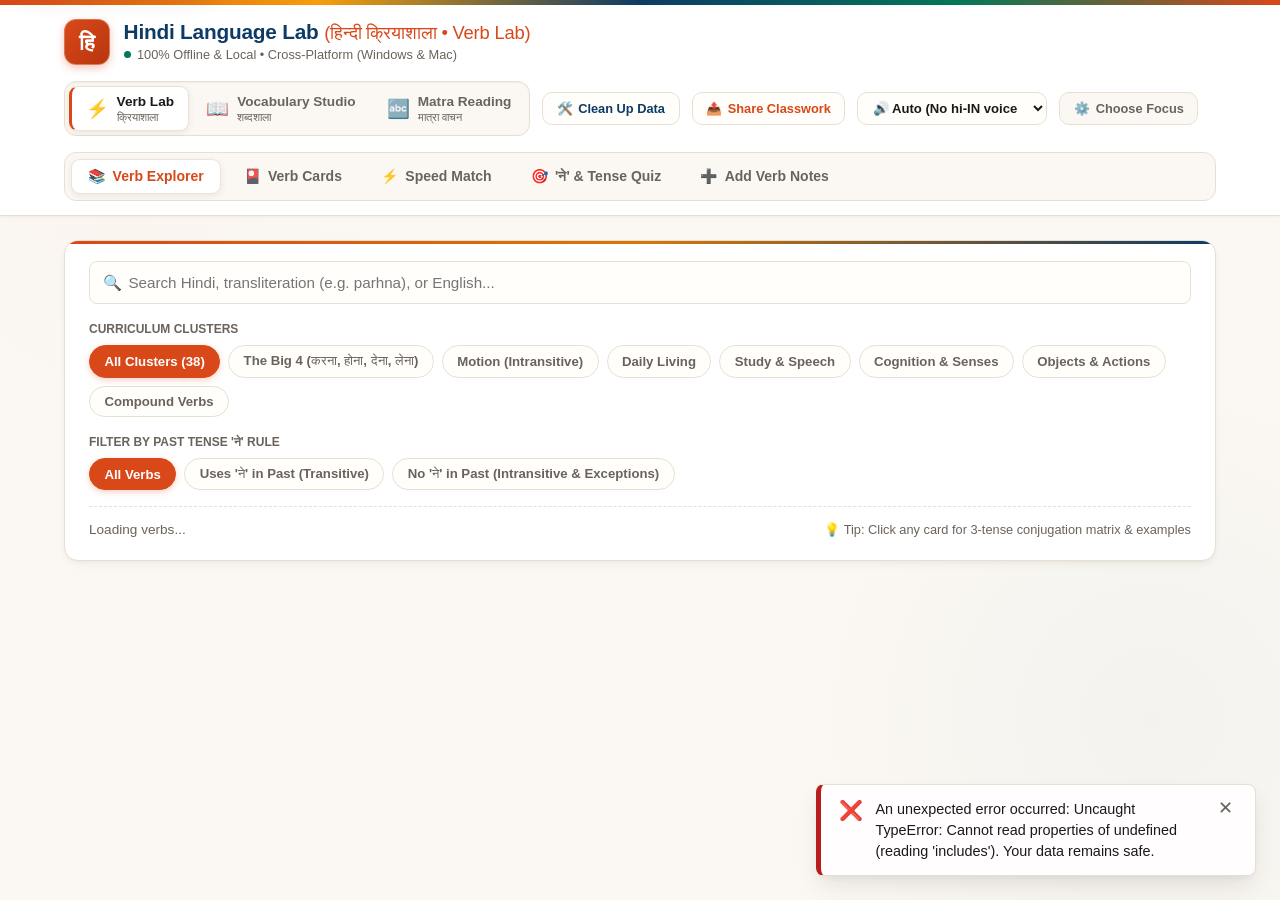
<file: index.html>
<!DOCTYPE html>
<html lang="en">
<head>
  <meta charset="UTF-8">
  <meta name="viewport" content="width=device-width, initial-scale=1.0, viewport-fit=cover">
  <meta name="theme-color" content="#d94819">
  <meta name="mobile-web-app-capable" content="yes">
  <meta name="apple-mobile-web-app-capable" content="yes">
  <meta name="apple-mobile-web-app-status-bar-style" content="default">
  <meta name="apple-mobile-web-app-title" content="Hindi Lab">
  <meta name="format-detection" content="telephone=no">
  <title>Hindi Language Lab (हिन्दी अभ्यासशाला) - Verbs & Vocabulary</title>
  <link rel="stylesheet" href="styles.css">
</head>
<body>
  <!-- Accessibility: Skip Link -->
  <a href="#main-content" class="skip-link">Skip to main content</a>

  <!-- Accessibility: Dynamic Live Region Announcer for Screen Readers -->
  <div id="a11y-announcer" class="sr-only" aria-live="polite" aria-atomic="true"></div>

  <!-- Festive Indian Accent Ribbon -->
  <div class="top-ornament-bar" aria-hidden="true"></div>

  <!-- App Header -->
  <header>
    <div class="header-container">
      <div class="logo-group">
        <div class="logo-badge" aria-hidden="true">हि</div>
        <div class="logo-text">
          <h1 id="app-main-title">Hindi Language Lab <span id="app-title-sub" style="font-weight:400; font-family:var(--font-hindi); font-size:1.15rem; color:var(--primary);">(हिन्दी अभ्यासशाला)</span></h1>
          <p class="app-tagline"><span class="status-dot" aria-hidden="true"></span> 100% Offline & Local • Cross-Platform (Windows & Mac)</p>
        </div>
      </div>

      <!-- Module Focus Switcher -->
      <div class="header-actions">
        <div class="focus-pill-switcher" role="radiogroup" aria-label="Select Learning Module">
          <button type="button" class="focus-pill-btn active" id="focus-verbs-btn" data-module="verbs" role="radio" aria-checked="true" aria-label="Switch to Verb Lab (क्रियाशाला)">
            <span class="focus-pill-icon">⚡</span>
            <span class="focus-pill-text">
              <span class="focus-pill-title">Verb Lab</span><span class="focus-pill-short" aria-hidden="true">Verbs</span>
              <span class="focus-pill-sub">क्रियाशाला</span>
            </span>
          </button>
          <button type="button" class="focus-pill-btn" id="focus-vocab-btn" data-module="vocab" role="radio" aria-checked="false" aria-label="Switch to Vocabulary Studio (शब्दशाला)">
            <span class="focus-pill-icon">📖</span>
            <span class="focus-pill-text">
              <span class="focus-pill-title">Vocabulary Studio</span><span class="focus-pill-short" aria-hidden="true">Vocab</span>
              <span class="focus-pill-sub">शब्दशाला</span>
            </span>
          </button>
          <button type="button" class="focus-pill-btn" id="focus-matra-btn" data-module="matras" role="radio" aria-checked="false" aria-label="Switch to Matra Reading Practice (मात्रा वाचन)">
            <span class="focus-pill-icon">🔤</span>
            <span class="focus-pill-text">
              <span class="focus-pill-title">Matra Reading</span><span class="focus-pill-short" aria-hidden="true">Matras</span>
              <span class="focus-pill-sub">मात्रा वाचन</span>
            </span>
          </button>
        </div>
        <button type="button" class="switch-focus-btn" id="open-lexicon-manager-btn" aria-label="Open Data Cleanup & Lexicon Manager" title="Clean up, edit, and sanitize saved words database (Shortcut: D)" style="background:var(--card-warm); border:1.5px solid var(--border); color:var(--secondary); font-weight:600;">
          <span aria-hidden="true">🛠️</span> <span class="btn-label">Clean Up Data</span>
        </button>
        <button type="button" class="switch-focus-btn" id="share-classwork-btn" aria-label="Share classwork via AirDrop or link" title="Share your custom classwork words &amp; verbs via AirDrop or URL" style="background:var(--card-warm); border:1.5px solid var(--border); color:var(--primary); font-weight:600;">
          <span aria-hidden="true">📤</span> <span class="btn-label">Share Classwork</span>
        </button>
        <select id="voice-selector" aria-label="Select Hindi speech voice" title="Choose Hindi pronunciation voice" style="padding:0.45rem 0.65rem; border-radius:10px; border:1.5px solid var(--border); background:var(--card-warm); color:var(--text-main); font-size:0.82rem; font-weight:600; max-width:190px; cursor:pointer;">
          <option value="auto">🔊 Voice: Auto (hi-IN)</option>
        </select>
        <button type="button" class="switch-focus-btn" id="open-focus-modal-btn" aria-label="Open learning focus chooser dialog (Shortcut: Key M)" title="Choose learning focus (Shortcut: M)">
          <span aria-hidden="true">⚙️</span> <span class="btn-label">Choose Focus</span>
        </button>
      </div>

      <!-- Main Tab Navigation -->
      <nav aria-label="Main Navigation">
        <div role="tablist" class="nav-tabs" aria-label="Study Modes">
          <button role="tab" id="tab-nav-explorer" aria-selected="true" class="nav-btn active" data-tab-type="explorer">
            <span class="tab-icon" aria-hidden="true">📚</span> <span class="tab-short" aria-hidden="true">Explore</span><span class="tab-text" id="nav-text-explorer">Explorer</span>
          </button>
          <button role="tab" id="tab-nav-flashcard" aria-selected="false" class="nav-btn" data-tab-type="flashcard">
            <span class="tab-icon" aria-hidden="true">🎴</span> <span class="tab-short" aria-hidden="true">Cards</span><span class="tab-text" id="nav-text-flashcard">Flashcards (SRS)</span>
          </button>
          <button role="tab" id="tab-nav-match" aria-selected="false" class="nav-btn" data-tab-type="match">
            <span class="tab-icon" aria-hidden="true">⚡</span> <span class="tab-short" aria-hidden="true">Match</span><span class="tab-text" id="nav-text-match">Speed Match</span>
          </button>
          <button role="tab" id="tab-nav-quiz" aria-selected="false" class="nav-btn" data-tab-type="quiz">
            <span class="tab-icon" aria-hidden="true">🎯</span> <span class="tab-short" aria-hidden="true">Quiz</span><span class="tab-text" id="nav-text-quiz">'ने' & Tense Quiz</span>
          </button>
          <button role="tab" id="tab-nav-notes" aria-selected="false" class="nav-btn" data-tab-type="notes">
            <span class="tab-icon" aria-hidden="true">➕</span> <span class="tab-short" aria-hidden="true">Add</span><span class="tab-text" id="nav-text-notes">Add from Notes</span>
          </button>
        </div>
      </nav>
    </div>
  </header>

  <main id="main-content">
    <!-- =====================================================================
         MODULE 1: VERB LAB (क्रियाशाला)
         ===================================================================== -->

    <!-- TAB 1 (VERBS): VERB EXPLORER -->
    <section id="verbs-tab" role="tabpanel" aria-labelledby="tab-nav-explorer" class="tab-content active" tabindex="0">
      <div class="controls-bar">
        <div class="search-row">
          <div class="search-input-wrap">
            <span class="search-icon">🔍</span>
            <input type="text" id="verb-search" class="search-input" placeholder="Search Hindi, transliteration (e.g. parhna), or English...">
          </div>
        </div>

        <div>
          <div style="font-size:0.75rem; font-weight:700; text-transform:uppercase; color:var(--text-muted); margin-bottom:0.4rem;">
            Curriculum Clusters
          </div>
          <div class="filter-tags">
            <button class="filter-chip active" data-cluster="all">All Clusters (38)</button>
            <button class="filter-chip" data-cluster="The Big 4 Irregulars">The Big 4 (करना, होना, देना, लेना)</button>
            <button class="filter-chip" data-cluster="Motion & Movement">Motion (Intransitive)</button>
            <button class="filter-chip" data-cluster="Daily Essentials">Daily Living</button>
            <button class="filter-chip" data-cluster="Study & Communication">Study & Speech</button>
            <button class="filter-chip" data-cluster="Perception & Mind">Cognition & Senses</button>
            <button class="filter-chip" data-cluster="Objects & Actions">Objects & Actions</button>
            <button class="filter-chip" data-cluster="Nominal Compound Verbs">Compound Verbs</button>
          </div>
        </div>

        <div>
          <div style="font-size:0.75rem; font-weight:700; text-transform:uppercase; color:var(--text-muted); margin-bottom:0.4rem;">
            Filter by Past Tense 'ने' Rule
          </div>
          <div class="filter-tags">
            <button class="filter-chip active" data-ne="all">All Verbs</button>
            <button class="filter-chip ne-true" data-ne="takes-ne">Uses 'ने' in Past (Transitive)</button>
            <button class="filter-chip ne-false" data-ne="no-ne">No 'ने' in Past (Intransitive & Exceptions)</button>
          </div>
        </div>

        <div class="stats-summary">
          <span id="verb-count-label">Loading verbs...</span>
          <span style="font-size:0.8rem;">💡 Tip: Click any card for 3-tense conjugation matrix & examples</span>
        </div>
      </div>

      <!-- Verbs Grid -->
      <div class="verb-grid" id="verb-grid"></div>
    </section>

    <!-- TAB 2 (VERBS): FLASHCARDS (SRS) -->
    <section id="flashcard-tab" role="tabpanel" aria-labelledby="tab-nav-flashcard" class="tab-content" tabindex="0">
      <div class="flashcard-arena">
        <div class="flashcard-header">
          <div>
            <strong id="flash-progress" style="color:var(--text-muted); font-size:0.95rem;">Card 1 of 38</strong>
          </div>
          <div class="flashcard-settings">
            <button id="toggle-translit-btn" class="toggle-btn" aria-label="Toggle transliteration display">Show Romanization</button>
            <button id="toggle-direction-btn" class="toggle-btn" aria-label="Toggle prompt language direction">Prompt: Hindi</button>
            <button id="shuffle-cards-btn" class="toggle-btn" aria-label="Shuffle flashcards">
              <span aria-hidden="true">🔀</span> Shuffle
            </button>
          </div>
        </div>

        <!-- 3D Flippable Card -->
        <div class="card-perspective" id="flashcard-container" tabindex="0" role="button" aria-label="Flashcard. Press Space or Enter to flip">
          <div class="card-inner" id="flashcard-inner">
            <div class="card-front" id="card-front-content"></div>
            <div class="card-back" id="card-back-content"></div>
          </div>
        </div>

        <!-- Action / Review Controls -->
        <div class="flashcard-actions">
          <button class="action-btn nav-card" id="prev-card-btn" aria-label="Previous flashcard (Left Arrow key)">← Previous</button>
          <button class="action-btn again" id="card-again-btn" aria-label="Mark as needs review (Key 1)">Needs Review ↺</button>
          <button class="action-btn good" id="card-good-btn" aria-label="Mark as mastered (Key 2)">Got It! ✓</button>
          <button class="action-btn nav-card" id="next-card-btn" aria-label="Next flashcard (Right Arrow key)">Next →</button>
        </div>

        <!-- Accessible Keyboard Shortcuts Hint -->
        <div class="flashcard-shortcuts-hint" aria-label="Keyboard Shortcuts: Space or Enter to flip card, T to cycle tenses, E for sentence audio, A for verb audio, Left Arrow for previous, Right Arrow for next, 1 for needs review, 2 for got it, M to switch focus">
          ⌨️ <strong>Shortcuts:</strong> <kbd>Space</kbd> Flip &bull; <kbd>T</kbd> Cycle Tense &bull; <kbd>E</kbd> Sentence Audio &bull; <kbd>A</kbd> Verb Audio &bull; <kbd>←</kbd> Prev &bull; <kbd>→</kbd> Next &bull; <kbd>1</kbd> Review &bull; <kbd>2</kbd> Mastered &bull; <kbd>M</kbd> Switch Focus
        </div>
      </div>
    </section>

    <!-- TAB 3 (VERBS): SPEED MATCH GAME -->
    <section id="match-tab" role="tabpanel" aria-labelledby="tab-nav-match" class="tab-content" tabindex="0">
      <div class="game-container">
        <div class="game-header">
          <div>
            <h2 style="font-size:1.4rem;">⚡ Verb Speed Match Drill</h2>
            <p id="match-status" style="color:var(--text-muted); font-size:0.9rem;" aria-live="polite">
              Click a Hindi verb, then match its English meaning.
            </p>
          </div>
          <div class="game-header-actions" style="display:flex; align-items:center; gap:0.6rem; flex-wrap:wrap;">
            <button class="toggle-btn match-toggle-translit-btn" id="match-toggle-translit-btn" type="button" aria-label="Toggle Roman transliterations display" aria-pressed="false" title="Show or hide Roman transliterations (Shortcut: T)">
              <span class="match-translit-icon" aria-hidden="true">🔤</span> <span class="match-translit-label">Hide Romanization</span>
            </button>
            <button class="action-btn nav-card" id="restart-match-btn" style="flex:none; padding:0.5rem 1rem;" aria-label="Restart speed match round">
              <span aria-hidden="true">🔄</span> New Round
            </button>
          </div>
        </div>

        <div class="match-grid">
          <div class="match-column" id="match-hindi-col" role="group" aria-label="Hindi Verbs"></div>
          <div class="match-column" id="match-english-col" role="group" aria-label="English Meanings"></div>
        </div>
      </div>
    </section>

    <!-- TAB 4 (VERBS): 'ने' & CONJUGATION QUIZ -->
    <section id="quiz-tab" role="tabpanel" aria-labelledby="tab-nav-quiz" class="tab-content" tabindex="0">
      <div class="quiz-container">
        <div class="quiz-header-bar">
          <div>
            <h2 style="font-size:1.35rem;">🎯 Verb Grammar & 'ने' Quiz</h2>
            <p style="font-size:0.85rem; color:var(--text-muted);">
              Drills for the Ergative 'ने' rule, irregular past forms, and gender agreement.
            </p>
          </div>
          <div class="quiz-stats-group">
            <div class="quiz-badge quiz-timer-badge" id="verbs-quiz-timer-badge" title="Elapsed Time">
              ⏱️ <span id="verbs-quiz-timer-text">0s</span>
            </div>
            <div class="quiz-badge quiz-best-badge" id="verbs-quiz-best-badge" title="Best Completion Time">
              🏆 <span id="verbs-quiz-best-text">Best: --</span>
              <button type="button" class="quiz-clear-best-btn" id="clear-verbs-best-btn" title="Clear best time" aria-label="Clear best time" style="display:none;">✕</button>
            </div>
            <div class="badge badge-tr" id="quiz-score-badge" style="font-size:0.9rem; padding:0.4rem 0.8rem;" aria-live="polite">
              Score: 0 / 10
            </div>
          </div>
        </div>

        <!-- Verb Quiz Topic Selector Bar -->
        <div class="targeted-quiz-bar" style="margin-bottom:1.25rem; background:var(--bg); border:1px solid var(--border); border-radius:12px; padding:0.85rem 1rem;">
          <div style="display:flex; justify-content:space-between; align-items:center; gap:0.75rem; flex-wrap:wrap;">
            <div style="display:flex; align-items:center; gap:0.6rem; flex:1; min-width:260px;">
              <label for="verbs-quiz-topic-select" style="font-size:0.85rem; font-weight:700; color:var(--secondary); white-space:nowrap; display:flex; align-items:center; gap:0.35rem;">
                <span aria-hidden="true">🎯</span> Verb Drill:
              </label>
              <select id="verbs-quiz-topic-select" class="targeted-quiz-select" style="flex:1;" aria-label="Select Verb Quiz Topic">
                <option value="mixed">🔄 Comprehensive: 'ने' Rule, Irregulars & Agreement (Mixed)</option>
                <option value="ne-rule">⚡ Transitive Past 'ने' Rule Focus</option>
                <option value="irregular-past">🔥 Irregular Past Forms Only</option>
                <option value="continuous-agreement">🏃 Continuous & Gender Agreement Focus</option>
              </select>
            </div>
          </div>
          <div id="verbs-quiz-topic-desc" style="font-size:0.825rem; color:var(--text-muted); margin-top:0.45rem; line-height:1.4;">
            Drills for the Ergative 'ने' rule, irregular past forms, and gender agreement across all verbs.
          </div>
        </div>

        <div id="quiz-card"></div>

        <div style="display:flex; justify-content:flex-end; gap:0.75rem; margin-top:1.5rem;">
          <button class="action-btn nav-card" id="restart-quiz-btn" style="display:none; flex:none;">
            Restart
          </button>
          <button class="action-btn good" id="next-quiz-btn" style="display:none; flex:none; padding:0.75rem 1.5rem;">
            Next Question →
          </button>
        </div>
      </div>
    </section>

    <!-- TAB 5 (VERBS): NOTES INGESTION & PARSER STUDIO -->
    <section id="notes-tab" role="tabpanel" aria-labelledby="tab-nav-notes" class="tab-content" tabindex="0">
      <div style="max-width:850px; margin:0 auto; display:flex; flex-direction:column; gap:1.5rem;">
        
        <!-- Batch Ingestion Studio Card -->
        <div style="background:white; padding:2rem; border-radius:var(--radius); border:1px solid var(--border); box-shadow:var(--shadow);">
          <div style="display:flex; justify-content:space-between; align-items:flex-start; margin-bottom:1rem; flex-wrap:wrap; gap:0.5rem;">
            <div>
              <h2 style="font-size:1.4rem;">📥 Ingest Verb Notes</h2>
              <p style="font-size:0.9rem; color:var(--text-muted);">
                Paste typed notes or drop a file (.pdf, .rtf, .txt, .md, .csv, .json). Automatically extracts Hindi verbs ending in -ना, isolates stems, and detects transitivity ('ने' rule).
              </p>
            </div>
            <button id="load-sample-notes-btn" class="action-btn nav-card" style="font-size:0.8rem; padding:0.4rem 0.8rem; flex:none;">
              Load Sample Notes
            </button>
          </div>

          <!-- Drag and Drop Zone with Multiple Files & RTF support -->
          <div class="drop-zone" id="notes-drop-zone">
            <span class="drop-zone-icon">📁</span>
            <div style="font-weight:700; font-size:1.05rem; color:var(--secondary); margin-bottom:0.25rem;">
              Drop verb notes file(s) here (.pdf, .rtf, .txt, .md, .csv, .json)
            </div>
            <div style="font-size:0.85rem; color:var(--text-muted); margin-bottom:0.75rem;">
              Select or drop multiple files at once from Windows Explorer or Mac Finder
            </div>
            <div class="file-type-pills">
              <span class="file-pill highlight">✨ Multiple Files</span>
              <span class="file-pill highlight">✨ .RTF (Rich Text)</span>
              <span class="file-pill">.MD</span>
              <span class="file-pill">.TXT</span>
              <span class="file-pill">.CSV</span>
              <span class="file-pill">.JSON</span>
            </div>
            <input type="file" id="notes-file-input" accept=".pdf,application/pdf,.txt,.md,.markdown,.csv,.json,.rtf,text/rtf,application/rtf" multiple style="display:none;">
            <button type="button" class="action-btn nav-card" id="browse-file-btn" style="max-width:200px; margin:1rem auto 0; font-size:0.85rem;">
              Browse File(s)
            </button>
          </div>

          <!-- Live File Status & State Indicator -->
          <div id="ingest-file-status-wrap" style="display:none;"></div>
          <div id="ingest-status-banner-wrap"></div>

          <!-- Paste Textarea -->
          <div style="margin-top:1.25rem;">
            <label style="font-size:0.85rem; font-weight:600; display:block; margin-bottom:0.4rem;">
              Or paste typed lecture notes directly:
            </label>
            <textarea id="notes-raw-text" class="notes-textarea" placeholder="Paste notes in any format, e.g.:
- नाचना (nācnā) - to dance
- गाना (gānā) - to sing
- तैरना: to swim
- खोलना | to open | tr"></textarea>
          </div>

          <div class="format-hints">
            💡 <strong>Smart Parser supports:</strong> Bullet lists (`- शब्द: meaning`), tables (`शब्द | meaning`), numbered lists, parentheses for transliteration, or raw paragraphs containing Hindi verbs ending in <em>-ना</em>.
          </div>

          <div style="margin-top:1.25rem; display:flex; justify-content:flex-end;">
            <button id="analyze-notes-btn" class="action-btn good" style="max-width:240px; padding:0.75rem 1.25rem;">
              Analyze & Extract Verbs
            </button>
          </div>
        </div>

        <!-- Preview & Confirmation Table -->
        <div id="parser-preview-section" style="display:none; background:white; padding:1.75rem; border-radius:var(--radius); border:1px solid var(--border); box-shadow:var(--shadow);">
          <div style="display:flex; justify-content:space-between; align-items:center; margin-bottom:1rem; flex-wrap:wrap; gap:0.5rem;">
            <div>
              <h3 style="font-size:1.15rem;" id="preview-heading">Extracted Verbs Preview</h3>
              <p style="font-size:0.85rem; color:var(--text-muted);">
                Review detected transitivity and stems before importing to your study deck.
              </p>
            </div>
            <div style="display:flex; gap:0.5rem; align-items:center; flex-wrap:wrap;">
              <span id="preview-selected-count" style="font-size:0.85rem; color:var(--text-muted); font-weight:600;">0 verbs selected</span>
              <button id="clean-verbs-noise-btn" type="button" class="action-btn nav-card" style="font-size:0.8rem; padding:0.45rem 0.75rem; flex:none;" title="Clean trailing punctuation and note noise across all verbs">
                🧹 Auto-Clean Noise
              </button>
              <button id="select-new-verbs-btn" type="button" class="action-btn nav-card" style="font-size:0.8rem; padding:0.45rem 0.75rem; flex:none;">
                Select New Only
              </button>
              <button id="confirm-import-btn" class="action-btn good" style="font-size:0.85rem; padding:0.5rem 1rem;">
                Import Verbs to Deck
              </button>
            </div>
          </div>

          <!-- Preview Search Filter Bar -->
          <div style="margin-bottom:0.85rem; display:flex; gap:0.5rem; align-items:center; flex-wrap:wrap;">
            <div class="search-input-wrap" style="flex:1; min-width:240px; max-width:380px;">
              <span class="search-icon">🔍</span>
              <input type="text" id="preview-search-input" class="search-input" placeholder="Search extracted verbs (Hindi, Roman, English)..." style="padding-top:0.45rem; padding-bottom:0.45rem; font-size:0.88rem;">
            </div>
            <button type="button" id="preview-search-clear-btn" class="action-btn nav-card" style="display:none; font-size:0.8rem; padding:0.45rem 0.75rem;">Clear</button>
            <span id="preview-search-status" style="font-size:0.82rem; color:var(--text-muted);"></span>
          </div>

          <div style="overflow-x:auto; max-height:400px;">
            <table class="preview-table">
              <thead>
                <tr>
                  <th style="width:36px;"><input type="checkbox" id="select-all-preview" checked aria-label="Select all verbs"></th>
                  <th style="min-width:140px;">Hindi Verb (Devanagari)</th>
                  <th style="min-width:130px;">Romanization</th>
                  <th style="min-width:170px;">English Meaning</th>
                  <th style="min-width:150px;">Transitivity ('ने')</th>
                  <th style="min-width:140px;">Quality / Status</th>
                  <th style="width:36px;" title="Remove row"></th>
                </tr>
              </thead>
              <tbody id="preview-table-body"></tbody>
            </table>
          </div>
          <div id="import-success-banner" style="display:none; margin-top:1rem; padding:0.85rem 1.25rem; background:#ecfdf5; border:1px solid #a7f3d0; border-radius:8px; color:#065f46; font-weight:600;">
            ✓ Verbs successfully imported to your deck!
          </div>
        </div>

        <!-- Single Quick Add Accordion / Card -->
        <details style="background:white; padding:1.25rem 1.75rem; border-radius:var(--radius); border:1px solid var(--border); box-shadow:var(--shadow);">
          <summary style="font-weight:600; cursor:pointer; font-size:1rem; color:var(--text-main);">
            ➕ Or add a single custom verb manually
          </summary>
          <div style="margin-top:1rem; padding-top:1rem; border-top:1px solid var(--border);">
            <form id="add-verb-form" style="display:flex; flex-direction:column; gap:1.2rem;">
              <div style="display:grid; grid-template-columns: 1fr 1fr; gap:1rem;">
                <div>
                  <label style="font-size:0.85rem; font-weight:600; display:block; margin-bottom:0.3rem;">Infinitive in Devanagari *</label>
                  <input type="text" id="custom-hindi" class="search-input" placeholder="e.g. नाचना" required style="font-family:var(--font-hindi); font-size:1.2rem;">
                </div>
                <div>
                  <label style="font-size:0.85rem; font-weight:600; display:block; margin-bottom:0.3rem;">Transliteration (Roman)</label>
                  <input type="text" id="custom-roman" class="search-input" placeholder="e.g. nācnā">
                </div>
              </div>

              <div style="display:grid; grid-template-columns: 1fr 1fr; gap:1rem;">
                <div>
                  <label style="font-size:0.85rem; font-weight:600; display:block; margin-bottom:0.3rem;">English Meaning *</label>
                  <input type="text" id="custom-english" class="search-input" placeholder="e.g. to dance" required>
                </div>
                <div>
                  <label style="font-size:0.85rem; font-weight:600; display:block; margin-bottom:0.3rem;">Transitivity (Past 'ने') *</label>
                  <select id="custom-transitivity" class="search-input" style="background:white;">
                    <option value="Intransitive">Intransitive (No 'ने' in past)</option>
                    <option value="Transitive">Transitive (Takes 'ने' in past)</option>
                  </select>
                </div>
              </div>

              <div>
                <label style="font-size:0.85rem; font-weight:600; display:block; margin-bottom:0.3rem;">Memory Mnemonic / Hook</label>
                <input type="text" id="custom-mnemonic" class="search-input" placeholder="e.g. NACHO cheese makes you want to dance (nācnā)">
              </div>

              <div style="display:grid; grid-template-columns: 1fr 1fr; gap:1rem;">
                <div>
                  <label style="font-size:0.85rem; font-weight:600; display:block; margin-bottom:0.3rem;">Example Sentence (Hindi)</label>
                  <input type="text" id="custom-example-hindi" class="search-input" placeholder="e.g. वह अच्छा नाचती है।">
                </div>
                <div>
                  <label style="font-size:0.85rem; font-weight:600; display:block; margin-bottom:0.3rem;">Example Translation</label>
                  <input type="text" id="custom-example-english" class="search-input" placeholder="e.g. She dances well.">
                </div>
              </div>

              <button type="submit" class="action-btn good" style="margin-top:0.5rem;">
                Add Verb to Deck
              </button>
            </form>
            <div id="add-verb-success" style="display:none; margin-top:1rem; padding:0.75rem 1rem; background:#ecfdf5; color:#065f46; border-radius:8px; font-weight:600; text-align:center;">
              ✓ Verb successfully added!
            </div>
          </div>
        </details>

        <!-- Database Backup / Export Card -->
        <div style="background:white; padding:1.25rem 1.75rem; border-radius:var(--radius); border:1px solid var(--border); box-shadow:var(--shadow); display:flex; justify-content:space-between; align-items:center; flex-wrap:wrap; gap:1rem;">
          <div>
            <div style="font-weight:600; font-size:0.95rem;">💾 Manage Your Imported Verbs Database</div>
            <div style="font-size:0.85rem; color:var(--text-muted);" id="db-status-label">
              Total custom verbs stored locally: 0
            </div>
          </div>
          <div style="display:flex; gap:0.75rem; flex-wrap:wrap;">
            <button id="open-lexicon-from-verb-notes" type="button" class="action-btn good" style="font-size:0.85rem; flex:none; padding:0.5rem 1rem;">
              🛠️ Manage & Clean Lexicon
            </button>
            <button id="export-db-btn" class="action-btn nav-card" style="font-size:0.85rem; flex:none; padding:0.5rem 1rem;">
              📥 Export Database (JSON)
            </button>
            <button id="clear-custom-btn" class="action-btn again" style="font-size:0.85rem; flex:none; padding:0.5rem 1rem;">
              🗑️ Clear Custom Verbs
            </button>
          </div>
        </div>

      </div>
    </section>

    <!-- =====================================================================
         MODULE 2: VOCABULARY STUDIO (शब्दशाला - Nouns & Adjectives)
         ===================================================================== -->

    <!-- TAB 1 (VOCAB): VOCABULARY EXPLORER -->
    <section id="vocab-tab" role="tabpanel" aria-labelledby="tab-nav-explorer" class="tab-content" tabindex="0">
      <div class="controls-bar">
        <div class="search-row">
          <div class="search-input-wrap">
            <span class="search-icon">🔍</span>
            <input type="text" id="vocab-search" class="search-input" placeholder="Search Hindi, transliteration (e.g. kitab, accha), or English...">
          </div>
        </div>

        <div>
          <div style="font-size:0.75rem; font-weight:700; text-transform:uppercase; color:var(--text-muted); margin-bottom:0.4rem;">
            Part of Speech
          </div>
          <div class="filter-tags">
            <button class="filter-chip active" data-vocab-pos="all">All Words</button>
            <button class="filter-chip" data-vocab-pos="Noun">Nouns (संज्ञा)</button>
            <button class="filter-chip" data-vocab-pos="Adjective">Adjectives (विशेषण)</button>
            <button class="filter-chip" data-vocab-pos="Pronoun">Pronouns (सर्वनाम)</button>
            <button class="filter-chip" data-vocab-pos="Postposition">Postpositions (परसर्ग)</button>
            <button class="filter-chip" data-vocab-pos="Adverb">Adverbs (क्रियाविशेषण)</button>
            <button class="filter-chip" data-vocab-pos="Expression">Expressions (वाक्यांश)</button>
          </div>
        </div>

        <div>
          <div style="font-size:0.75rem; font-weight:700; text-transform:uppercase; color:var(--text-muted); margin-bottom:0.4rem;">
            Filter by Grammatical Gender
          </div>
          <div class="filter-tags">
            <button class="filter-chip active" data-vocab-gender="all">All Genders</button>
            <button class="filter-chip" data-vocab-gender="Masculine" style="color:#1e40af;">Masculine (पुल्लिंग - M)</button>
            <button class="filter-chip" data-vocab-gender="Feminine" style="color:#be123c;">Feminine (स्त्रीलिंग - F)</button>
            <button class="filter-chip" data-vocab-gender="none">Invariable / None</button>
          </div>
        </div>

        <div>
          <div style="font-size:0.75rem; font-weight:700; text-transform:uppercase; color:var(--text-muted); margin-bottom:0.4rem;">
            Curriculum Categories
          </div>
          <div class="filter-tags">
            <button class="filter-chip active" data-vocab-category="all">All Categories</button>
            <button class="filter-chip" data-vocab-category="People & Family">People & Family</button>
            <button class="filter-chip" data-vocab-category="Home & Everyday">Home & Everyday</button>
            <button class="filter-chip" data-vocab-category="Food & Drinks">Food & Drinks</button>
            <button class="filter-chip" data-vocab-category="Places & Nature">Places & Nature</button>
            <button class="filter-chip" data-vocab-category="Descriptive Adjectives">Descriptive Adjectives</button>
            <button class="filter-chip" data-vocab-category="Colors & Shapes">Colors & Shapes</button>
            <button class="filter-chip" data-vocab-category="Postpositions & Connectors">Postpositions & Connectors</button>
            <button class="filter-chip" data-vocab-category="Time & Calendar">Time & Calendar</button>
            <button class="filter-chip" data-vocab-category="Question Words & Pronouns">Question Words & Pronouns</button>
            <button class="filter-chip" data-vocab-category="Swearing & Slang">🌶️ Swearing &amp; Slang</button>
          </div>
        </div>

        <div class="stats-summary">
          <span id="vocab-count-label">Loading vocabulary...</span>
          <span style="font-size:0.8rem;">💡 Tip: Click any card for full gender, plural & inflection breakdown</span>
        </div>
      </div>

      <!-- Vocab Grid -->
      <div class="vocab-grid" id="vocab-grid"></div>
    </section>

    <!-- TAB 2 (VOCAB): VOCABULARY FLASHCARDS (SRS) -->
    <section id="vocab-flashcard-tab" role="tabpanel" aria-labelledby="tab-nav-flashcard" class="tab-content" tabindex="0">
      <div class="flashcard-arena">
        <div class="flashcard-header">
          <div>
            <strong id="vocab-flash-progress" style="color:var(--text-muted); font-size:0.95rem;">Card 1 of 71</strong>
          </div>
          <div class="flashcard-settings">
            <button id="vocab-toggle-translit-btn" class="toggle-btn" aria-label="Toggle transliteration display">Show Romanization</button>
            <button id="vocab-toggle-direction-btn" class="toggle-btn" aria-label="Toggle prompt language direction">Prompt: Hindi</button>
            <button id="vocab-shuffle-cards-btn" class="toggle-btn" aria-label="Shuffle vocabulary flashcards">
              <span aria-hidden="true">🔀</span> Shuffle
            </button>
          </div>
        </div>

        <!-- 3D Flippable Card -->
        <div class="card-perspective" id="vocab-flashcard-container" tabindex="0" role="button" aria-label="Vocabulary flashcard. Press Space or Enter to flip">
          <div class="card-inner" id="vocab-flashcard-inner">
            <div class="card-front" id="vocab-card-front-content"></div>
            <div class="card-back" id="vocab-card-back-content"></div>
          </div>
        </div>

        <!-- Action / Review Controls -->
        <div class="flashcard-actions">
          <button class="action-btn nav-card" id="vocab-prev-card-btn" aria-label="Previous vocabulary card (Left Arrow key)">← Previous</button>
          <button class="action-btn again" id="vocab-card-again-btn" aria-label="Mark vocabulary card as needs review (Key 1)">Needs Review ↺</button>
          <button class="action-btn good" id="vocab-card-good-btn" aria-label="Mark vocabulary card as mastered (Key 2)">Got It! ✓</button>
          <button class="action-btn nav-card" id="vocab-next-card-btn" aria-label="Next vocabulary card (Right Arrow key)">Next →</button>
        </div>

        <!-- Accessible Keyboard Shortcuts Hint -->
        <div class="flashcard-shortcuts-hint" aria-label="Keyboard Shortcuts: Space or Enter to flip card, A for word audio, E for sentence audio, Left Arrow for previous, Right Arrow for next, 1 for needs review, 2 for got it, M to switch focus">
          ⌨️ <strong>Shortcuts:</strong> <kbd>Space</kbd> Flip &bull; <kbd>A</kbd> Word Audio &bull; <kbd>E</kbd> Sentence Audio &bull; <kbd>←</kbd> Prev &bull; <kbd>→</kbd> Next &bull; <kbd>1</kbd> Review &bull; <kbd>2</kbd> Mastered &bull; <kbd>M</kbd> Switch Focus
        </div>
      </div>
    </section>

    <!-- TAB 3 (VOCAB): VOCABULARY SPEED MATCH GAME -->
    <section id="vocab-match-tab" role="tabpanel" aria-labelledby="tab-nav-match" class="tab-content" tabindex="0">
      <div class="game-container">
        <div class="game-header">
          <div>
            <h2 style="font-size:1.4rem;">⚡ Vocab Speed Match Drill</h2>
            <p id="vocab-match-status" style="color:var(--text-muted); font-size:0.9rem;" aria-live="polite">
              Click a Hindi word, then match its English meaning.
            </p>
          </div>
          <div class="game-header-actions" style="display:flex; align-items:center; gap:0.6rem; flex-wrap:wrap;">
            <button class="toggle-btn match-toggle-translit-btn" id="vocab-match-toggle-translit-btn" type="button" aria-label="Toggle Roman transliterations display" aria-pressed="false" title="Show or hide Roman transliterations (Shortcut: T)">
              <span class="match-translit-icon" aria-hidden="true">🔤</span> <span class="match-translit-label">Hide Romanization</span>
            </button>
            <button class="action-btn nav-card" id="vocab-restart-match-btn" style="flex:none; padding:0.5rem 1rem;" aria-label="Restart speed match round">
              <span aria-hidden="true">🔄</span> New Round
            </button>
          </div>
        </div>

        <div class="match-grid">
          <div class="match-column" id="vocab-match-hindi-col" role="group" aria-label="Hindi Words"></div>
          <div class="match-column" id="vocab-match-english-col" role="group" aria-label="English Meanings"></div>
        </div>
      </div>
    </section>

    <!-- TAB 4 (VOCAB): GENDER & AGREEMENT QUIZ -->
    <section id="vocab-quiz-tab" role="tabpanel" aria-labelledby="tab-nav-quiz" class="tab-content" tabindex="0">
      <div class="quiz-container">
        <div class="quiz-header-bar">
          <div>
            <h2 style="font-size:1.35rem;">🎯 Gender & Agreement Quiz (लिंग व विशेषण)</h2>
            <p style="font-size:0.85rem; color:var(--text-muted);">
              Drills for Grammatical Gender (M/F), Adjective-Noun Agreement, Plural forms, and Oblique case.
            </p>
          </div>
          <div class="quiz-stats-group">
            <div class="quiz-badge quiz-timer-badge" id="vocab-quiz-timer-badge" title="Elapsed Time">
              ⏱️ <span id="vocab-quiz-timer-text">0s</span>
            </div>
            <div class="quiz-badge quiz-best-badge" id="vocab-quiz-best-badge" title="Best Completion Time">
              🏆 <span id="vocab-quiz-best-text">Best: --</span>
              <button type="button" class="quiz-clear-best-btn" id="clear-vocab-best-btn" title="Clear best time" aria-label="Clear best time" style="display:none;">✕</button>
            </div>
            <div class="badge badge-tr" id="vocab-quiz-score-badge" style="font-size:0.9rem; padding:0.4rem 0.8rem;" aria-live="polite">
              Score: 0 / 10
            </div>
          </div>
        </div>

        <!-- Targeted Quiz Selector Bar -->
        <div class="targeted-quiz-bar" style="margin-bottom:1.25rem; background:var(--bg); border:1px solid var(--border); border-radius:12px; padding:0.85rem 1rem;">
          <div style="display:flex; justify-content:space-between; align-items:center; gap:0.75rem; flex-wrap:wrap;">
            <div style="display:flex; align-items:center; gap:0.6rem; flex:1; min-width:260px;">
              <label for="vocab-quiz-topic-select" style="font-size:0.85rem; font-weight:700; color:var(--secondary); white-space:nowrap; display:flex; align-items:center; gap:0.35rem;">
                <span aria-hidden="true">🎯</span> Topic Drill:
              </label>
              <select id="vocab-quiz-topic-select" class="targeted-quiz-select" style="flex:1;" aria-label="Select Quiz Topic">
                <option value="mixed">🔄 Comprehensive: Gender, Plurals & Agreement (Mixed)</option>
                <optgroup label="Targeted Practice Packs">
                  <option value="days-of-week">🗓️ Days of the Week (सप्ताह के दिन)</option>
                  <option value="question-words">❓ Question Words (प्रश्नवाचक शब्द)</option>
                  <option value="time-frequency">⏰ Time & Frequency (समय व आवृत्ति)</option>
                  <option value="directions">🧭 Directions & Positions (दिशाएँ)</option>
                  <option value="numbers-1-10">🔢 Numbers 1–10 (संख्याएँ १–१०)</option>
                  <option value="swearing-slang">🌶️ Swearing & Slang (गाली-गलौज)</option>
                </optgroup>
                <optgroup label="My Custom Quizzes" id="vocab-custom-quiz-optgroup">
                  <!-- Custom user quizzes will be inserted here dynamically -->
                </optgroup>
              </select>
            </div>
            <div style="display:flex; align-items:center; gap:0.5rem; flex-wrap:wrap;">
              <button type="button" class="action-btn nav-card" id="open-custom-quiz-modal-btn" style="padding:0.45rem 0.85rem; font-size:0.825rem; font-weight:600;" title="Create a custom targeted quiz for words you struggle with">
                <span aria-hidden="true">➕</span> New Quiz
              </button>
              <button type="button" class="action-btn text-danger-btn" id="delete-active-custom-pack-btn" style="display:none; padding:0.45rem 0.75rem; font-size:0.825rem;" title="Delete this custom quiz">
                <span aria-hidden="true">🗑️</span> Delete Quiz
              </button>
            </div>
          </div>
          <div id="targeted-quiz-topic-desc" style="font-size:0.825rem; color:var(--text-muted); margin-top:0.45rem; line-height:1.4;">
            Drill for Grammatical Gender (M/F), Adjective-Noun Agreement, Plural forms, and Oblique case across core curriculum.
          </div>
        </div>

        <div id="vocab-quiz-card"></div>

        <div style="display:flex; justify-content:flex-end; gap:0.75rem; margin-top:1.5rem;">
          <button class="action-btn nav-card" id="vocab-restart-quiz-btn" style="display:none; flex:none;">
            Restart
          </button>
          <button class="action-btn good" id="vocab-next-quiz-btn" style="display:none; flex:none; padding:0.75rem 1.5rem;">
            Next Question →
          </button>
        </div>
      </div>
    </section>

    <!-- TAB 5 (VOCAB): VOCABULARY NOTES INGESTION STUDIO -->
    <section id="vocab-notes-tab" role="tabpanel" aria-labelledby="tab-nav-notes" class="tab-content" tabindex="0">
      <div style="max-width:850px; margin:0 auto; display:flex; flex-direction:column; gap:1.5rem;">
        
        <!-- Batch Ingestion Studio Card -->
        <div style="background:white; padding:2rem; border-radius:var(--radius); border:1px solid var(--border); box-shadow:var(--shadow);">
          <div style="display:flex; justify-content:space-between; align-items:flex-start; margin-bottom:1rem; flex-wrap:wrap; gap:0.5rem;">
            <div>
              <h2 style="font-size:1.4rem;">📥 Ingest Vocabulary Notes</h2>
              <p style="font-size:0.9rem; color:var(--text-muted);">
                Paste typed words or drop a file (.pdf, .rtf, .txt, .md, .csv, .json). Automatically parses Hindi nouns and adjectives, detects gender (Masc/Fem), and extracts definitions.
              </p>
            </div>
            <button id="load-sample-vocab-btn" class="action-btn nav-card" style="font-size:0.8rem; padding:0.4rem 0.8rem; flex:none;">
              Load Sample Vocabulary
            </button>
          </div>

          <!-- Drag and Drop Zone with Multiple Files & RTF support -->
          <div class="drop-zone" id="vocab-drop-zone">
            <span class="drop-zone-icon">📁</span>
            <div style="font-weight:700; font-size:1.05rem; color:var(--secondary); margin-bottom:0.25rem;">
              Drop vocabulary file(s) here (.pdf, .rtf, .txt, .md, .csv, .json)
            </div>
            <div style="font-size:0.85rem; color:var(--text-muted); margin-bottom:0.75rem;">
              Select or drop multiple files at once from Windows Explorer or Mac Finder
            </div>
            <div class="file-type-pills">
              <span class="file-pill highlight">✨ Multiple Files</span>
              <span class="file-pill highlight">✨ .RTF (Rich Text)</span>
              <span class="file-pill">.MD</span>
              <span class="file-pill">.TXT</span>
              <span class="file-pill">.CSV</span>
              <span class="file-pill">.JSON</span>
            </div>
            <input type="file" id="vocab-file-input" accept=".pdf,application/pdf,.txt,.md,.markdown,.csv,.json,.rtf,text/rtf,application/rtf" multiple style="display:none;">
            <button type="button" class="action-btn nav-card" id="vocab-browse-file-btn" style="max-width:200px; margin:1rem auto 0; font-size:0.85rem;">
              Browse File(s)
            </button>
          </div>

          <div id="vocab-ingest-file-status-wrap" style="display:none;"></div>
          <div id="vocab-ingest-status-banner-wrap"></div>

          <!-- Paste Textarea -->
          <div style="margin-top:1.25rem;">
            <label style="font-size:0.85rem; font-weight:600; display:block; margin-bottom:0.4rem;">
              Or paste typed lecture vocabulary directly:
            </label>
            <textarea id="vocab-raw-text" class="notes-textarea" placeholder="Paste notes in any format, e.g.:
- कमरा (kamrā) - room [m]
- किताब (kitāb) - book [f]
- अच्छा (acchā) - good [adj]
- मेज़ | table | fem"></textarea>
          </div>

          <div class="format-hints">
            💡 <strong>Smart Parser detects:</strong> Gender tags (`[m]`, `[f]`, `masc`, `fem`), word endings (-ी usually feminine, -ा usually masculine), parts of speech, and English definitions.
          </div>

          <div style="margin-top:1.25rem; display:flex; justify-content:flex-end;">
            <button id="analyze-vocab-btn" class="action-btn good" style="max-width:240px; padding:0.75rem 1.25rem;">
              Analyze & Extract Words
            </button>
          </div>
        </div>

        <!-- Preview & Confirmation Table -->
        <div id="vocab-preview-section" style="display:none; background:white; padding:1.75rem; border-radius:var(--radius); border:1px solid var(--border); box-shadow:var(--shadow);">
          <div style="display:flex; justify-content:space-between; align-items:center; margin-bottom:1rem; flex-wrap:wrap; gap:0.5rem;">
            <div>
              <h3 style="font-size:1.15rem;" id="vocab-preview-heading">Extracted Vocabulary Preview</h3>
              <p style="font-size:0.85rem; color:var(--text-muted);">
                Review detected gender, part of speech, and meanings before adding to your vocabulary deck.
              </p>
            </div>
            <div style="display:flex; gap:0.5rem; align-items:center; flex-wrap:wrap;">
              <span id="vocab-preview-selected-count" style="font-size:0.85rem; color:var(--text-muted); font-weight:600;">0 words selected</span>
              <button id="clean-vocab-noise-btn" type="button" class="action-btn nav-card" style="font-size:0.8rem; padding:0.45rem 0.75rem; flex:none;" title="Clean trailing punctuation and note noise across all words">
                🧹 Auto-Clean Noise
              </button>
              <button id="select-new-vocab-btn" type="button" class="action-btn nav-card" style="font-size:0.8rem; padding:0.45rem 0.75rem; flex:none;">
                Select New Only
              </button>
              <button id="confirm-vocab-import-btn" class="action-btn good" style="font-size:0.85rem; padding:0.5rem 1rem;">
                Import Words to Deck
              </button>
            </div>
          </div>

          <!-- Preview Search Filter Bar -->
          <div style="margin-bottom:0.85rem; display:flex; gap:0.5rem; align-items:center; flex-wrap:wrap;">
            <div class="search-input-wrap" style="flex:1; min-width:240px; max-width:380px;">
              <span class="search-icon">🔍</span>
              <input type="text" id="vocab-preview-search-input" class="search-input" placeholder="Search extracted words (Hindi, Roman, English)..." style="padding-top:0.45rem; padding-bottom:0.45rem; font-size:0.88rem;">
            </div>
            <button type="button" id="vocab-preview-search-clear-btn" class="action-btn nav-card" style="display:none; font-size:0.8rem; padding:0.45rem 0.75rem;">Clear</button>
            <span id="vocab-preview-search-status" style="font-size:0.82rem; color:var(--text-muted);"></span>
          </div>

          <div style="overflow-x:auto; max-height:400px;">
            <table class="preview-table">
              <thead>
                <tr>
                  <th style="width:36px;"><input type="checkbox" id="select-all-vocab-preview" checked aria-label="Select all words"></th>
                  <th style="min-width:140px;">Hindi Word (Devanagari)</th>
                  <th style="min-width:130px;">Romanization</th>
                  <th style="min-width:170px;">English Meaning</th>
                  <th style="min-width:120px;">Part of Speech</th>
                  <th style="min-width:115px;">Gender</th>
                  <th style="min-width:140px;">Quality / Status</th>
                  <th style="width:36px;" title="Remove row"></th>
                </tr>
              </thead>
              <tbody id="vocab-preview-table-body"></tbody>
            </table>
          </div>
          <div id="vocab-import-success-banner" style="display:none; margin-top:1rem; padding:0.85rem 1.25rem; background:#ecfdf5; border:1px solid #a7f3d0; border-radius:8px; color:#065f46; font-weight:600;">
            ✓ Vocabulary words successfully imported to your deck!
          </div>
        </div>

        <!-- Single Quick Add Accordion / Card -->
        <details style="background:white; padding:1.25rem 1.75rem; border-radius:var(--radius); border:1px solid var(--border); box-shadow:var(--shadow);">
          <summary style="font-weight:600; cursor:pointer; font-size:1rem; color:var(--text-main);">
            ➕ Or add a single custom noun or adjective manually
          </summary>
          <div style="margin-top:1rem; padding-top:1rem; border-top:1px solid var(--border);">
            <form id="add-vocab-form" style="display:flex; flex-direction:column; gap:1.2rem;">
              <div style="display:grid; grid-template-columns: 1fr 1fr; gap:1rem;">
                <div>
                  <label style="font-size:0.85rem; font-weight:600; display:block; margin-bottom:0.3rem;">Word in Devanagari *</label>
                  <input type="text" id="custom-vocab-hindi" class="search-input" placeholder="e.g. कमरा" required style="font-family:var(--font-hindi); font-size:1.2rem;">
                </div>
                <div>
                  <label style="font-size:0.85rem; font-weight:600; display:block; margin-bottom:0.3rem;">Transliteration (Roman)</label>
                  <input type="text" id="custom-vocab-roman" class="search-input" placeholder="e.g. kamrā">
                </div>
              </div>

              <div style="display:grid; grid-template-columns: 1fr 1fr; gap:1rem;">
                <div>
                  <label style="font-size:0.85rem; font-weight:600; display:block; margin-bottom:0.3rem;">English Meaning *</label>
                  <input type="text" id="custom-vocab-english" class="search-input" placeholder="e.g. room" required>
                </div>
                <div>
                  <label style="font-size:0.85rem; font-weight:600; display:block; margin-bottom:0.3rem;">Part of Speech *</label>
                  <select id="custom-vocab-pos" class="search-input" style="background:white;">
                    <option value="Noun">Noun (संज्ञा)</option>
                    <option value="Adjective">Adjective (विशेषण)</option>
                    <option value="Postposition">Postposition (परसर्ग)</option>
                    <option value="Adverb">Adverb (क्रियाविशेषण)</option>
                  </select>
                </div>
              </div>

              <div style="display:grid; grid-template-columns: 1fr 1fr; gap:1rem;">
                <div>
                  <label style="font-size:0.85rem; font-weight:600; display:block; margin-bottom:0.3rem;">Grammatical Gender</label>
                  <select id="custom-vocab-gender" class="search-input" style="background:white;">
                    <option value="Masculine">Masculine (पुल्लिंग - M)</option>
                    <option value="Feminine">Feminine (स्त्रीलिंग - F)</option>
                    <option value="none">None / Invariable</option>
                  </select>
                </div>
                <div>
                  <label style="font-size:0.85rem; font-weight:600; display:block; margin-bottom:0.3rem;">Plural Form (Direct)</label>
                  <input type="text" id="custom-vocab-plural" class="search-input" placeholder="e.g. कमरे (kamre)">
                </div>
              </div>

              <div>
                <label style="font-size:0.85rem; font-weight:600; display:block; margin-bottom:0.3rem;">Memory Mnemonic / Hook</label>
                <input type="text" id="custom-vocab-mnemonic" class="search-input" placeholder="e.g. A camera sitting in the ROOM">
              </div>

              <div style="display:grid; grid-template-columns: 1fr 1fr; gap:1rem;">
                <div>
                  <label style="font-size:0.85rem; font-weight:600; display:block; margin-bottom:0.3rem;">Example Sentence (Hindi)</label>
                  <input type="text" id="custom-vocab-example-hindi" class="search-input" placeholder="e.g. यह कमरा बड़ा है।">
                </div>
                <div>
                  <label style="font-size:0.85rem; font-weight:600; display:block; margin-bottom:0.3rem;">Example Translation</label>
                  <input type="text" id="custom-vocab-example-english" class="search-input" placeholder="e.g. This room is big.">
                </div>
              </div>

              <button type="submit" class="action-btn good" style="margin-top:0.5rem;">
                Add Word to Deck
              </button>
            </form>
            <div id="add-vocab-success" style="display:none; margin-top:1rem; padding:0.75rem 1rem; background:#ecfdf5; color:#065f46; border-radius:8px; font-weight:600; text-align:center;">
              ✓ Word successfully added to vocabulary deck!
            </div>
          </div>
        </details>

        <!-- Database Backup / Export Card -->
        <div style="background:white; padding:1.25rem 1.75rem; border-radius:var(--radius); border:1px solid var(--border); box-shadow:var(--shadow); display:flex; justify-content:space-between; align-items:center; flex-wrap:wrap; gap:1rem;">
          <div>
            <div style="font-weight:600; font-size:0.95rem;">💾 Manage Your Custom Vocabulary</div>
            <div style="font-size:0.85rem; color:var(--text-muted);" id="vocab-db-status-label">
              Total custom words stored locally: 0
            </div>
          </div>
          <div style="display:flex; gap:0.75rem; flex-wrap:wrap;">
            <button id="open-lexicon-from-vocab-notes" type="button" class="action-btn good" style="font-size:0.85rem; flex:none; padding:0.5rem 1rem;">
              🛠️ Manage & Clean Lexicon
            </button>
            <button id="export-vocab-db-btn" class="action-btn nav-card" style="font-size:0.85rem; flex:none; padding:0.5rem 1rem;">
              📥 Export Vocabulary (JSON)
            </button>
            <button id="clear-custom-vocab-btn" class="action-btn again" style="font-size:0.85rem; flex:none; padding:0.5rem 1rem;">
              🗑️ Clear Custom Words
            </button>
          </div>
        </div>

      </div>
    </section>

    <!-- =====================================================================
         MODULE 3: MATRA READING PRACTICE (मात्रा वाचन अभ्यास)
         ===================================================================== -->

    <!-- TAB 1 (MATRA): MATRA WORD EXPLORER -->
    <section id="matra-tab" role="tabpanel" aria-labelledby="tab-nav-explorer" class="tab-content" tabindex="0">
      <div class="controls-bar">
        <div class="search-row">
          <div class="search-input-wrap">
            <span class="search-icon">🔍</span>
            <input type="text" id="matra-search" class="search-input" placeholder="Search Hindi words, transliteration (e.g. kitab), English, or matra name...">
          </div>
        </div>

        <div>
          <div style="font-size:0.75rem; font-weight:700; text-transform:uppercase; color:var(--text-muted); margin-bottom:0.4rem;">
            Filter by Matra Family (मात्रा अनुसार)
          </div>
          <div class="filter-tags" id="matra-filter-chips-list">
            <button class="filter-chip active" data-matra="all">All Matras (96)</button>
            <button class="filter-chip" data-matra="mukta">अ (बिना मात्रा • Foundational)</button>
            <button class="filter-chip" data-matra="aa">आ (◌ा)</button>
            <button class="filter-chip" data-matra="i">इ (◌ि - Chhoti I)</button>
            <button class="filter-chip" data-matra="ii">ई (◌ी - Badi I)</button>
            <button class="filter-chip" data-matra="u">उ (◌ु - Chhota U)</button>
            <button class="filter-chip" data-matra="uu">ऊ (◌ू - Bada U)</button>
            <button class="filter-chip" data-matra="ri">ऋ (◌ृ)</button>
            <button class="filter-chip" data-matra="e">ए (◌े)</button>
            <button class="filter-chip" data-matra="ai">ऐ (◌ै)</button>
            <button class="filter-chip" data-matra="o">ओ (◌ो)</button>
            <button class="filter-chip" data-matra="au">औ (◌ौ)</button>
            <button class="filter-chip" data-matra="anusvara">अं (◌ं - अनुस्वार)</button>
            <button class="filter-chip" data-matra="anunasika">अँ (◌ँ - चन्द्रबिन्दु)</button>
            <button class="filter-chip" data-matra="half">आधे अक्षर (◌् - संयुक्त)</button>
          </div>
        </div>

        <div>
          <div style="font-size:0.75rem; font-weight:700; text-transform:uppercase; color:var(--text-muted); margin-bottom:0.4rem;">
            Word Length (अक्षर संख्या)
          </div>
          <div class="filter-tags">
            <button class="filter-chip active" data-matra-length="all">All Lengths</button>
            <button class="filter-chip" data-matra-length="2">2-Letter Words (2 अक्षर)</button>
            <button class="filter-chip" data-matra-length="3">3-Letter Words (3 अक्षर)</button>
            <button class="filter-chip" data-matra-length="4">4+ Letter Words (4+ अक्षर)</button>
          </div>
        </div>

        <div class="stats-summary">
          <span id="matra-count-label">Loading Matra words...</span>
          <span style="font-size:0.8rem;">💡 Tip: Click any card for letter math & phonics breakdown</span>
        </div>
      </div>

      <!-- Matra Word Grid -->
      <div class="verb-grid" id="matra-grid"></div>
    </section>

    <!-- TAB 2 (MATRA): READING PRACTICE FLASHCARDS -->
    <section id="matra-flashcard-tab" role="tabpanel" aria-labelledby="tab-nav-flashcard" class="tab-content" tabindex="0">
      <div class="flashcard-arena">
        
        <!-- Matra Filter Pills Bar right inside flashcard header for deliberate practice -->
        <div class="matra-filter-bar" role="toolbar" aria-label="Scope flashcards by specific matra">
          <span style="font-size:0.8rem; font-weight:700; color:var(--text-muted); align-self:center; margin-right:0.25rem;">Drill:</span>
          <button type="button" class="matra-filter-pill matra-pill-contrast" data-flash-matra="minimal-pairs" id="matra-filter-minimal-pairs-pill" title="Drill Minimal Pairs & Confusion Busters">⚡ Minimal Pairs (38 Pairs)</button>
          <button type="button" class="matra-filter-pill matra-pill-practice" data-flash-matra="needs-practice" id="matra-filter-needs-practice-pill" title="Drill words marked as needing practice">🔥 Needs Practice (<span id="matra-needs-practice-count">0</span>)</button>
          <button type="button" class="matra-filter-pill active" data-flash-matra="all">All Matras (96)</button>
          <button type="button" class="matra-filter-pill" data-flash-matra="mukta">अ (बिना मात्रा • Foundational)</button>
          <button type="button" class="matra-filter-pill" data-flash-matra="aa">आ (◌ा)</button>
          <button type="button" class="matra-filter-pill" data-flash-matra="i">इ (◌ि)</button>
          <button type="button" class="matra-filter-pill" data-flash-matra="ii">ई (◌ी)</button>
          <button type="button" class="matra-filter-pill" data-flash-matra="u">उ (◌ु)</button>
          <button type="button" class="matra-filter-pill" data-flash-matra="uu">ऊ (◌ू)</button>
          <button type="button" class="matra-filter-pill" data-flash-matra="ri">ऋ (◌ृ)</button>
          <button type="button" class="matra-filter-pill" data-flash-matra="e">ए (◌े)</button>
          <button type="button" class="matra-filter-pill" data-flash-matra="ai">ऐ (◌ै)</button>
          <button type="button" class="matra-filter-pill" data-flash-matra="o">ओ (◌ो)</button>
          <button type="button" class="matra-filter-pill" data-flash-matra="au">औ (◌ौ)</button>
          <button type="button" class="matra-filter-pill" data-flash-matra="anusvara">अं (◌ं)</button>
          <button type="button" class="matra-filter-pill" data-flash-matra="anunasika">अँ (◌ँ)</button>
          <button type="button" class="matra-filter-pill" data-flash-matra="half">आधे अक्षर (◌्)</button>
        </div>

        <!-- Minimal Pairs Vowel Sub-category Filter Bar (Appears when Minimal Pairs is active) -->
        <div class="matra-contrast-subbar" id="matra-contrast-subbar" style="display:none;" role="toolbar" aria-label="Filter minimal pairs by vowel contrast">
          <span style="font-size:0.75rem; font-weight:700; color:var(--secondary); align-self:center;">Vowel Contrast:</span>
          <button type="button" class="contrast-subpill active" data-contrast-cat="all">All Pairs (38)</button>
          <button type="button" class="contrast-subpill" data-contrast-cat="i_vs_ii">इ vs ई (Short vs Long I)</button>
          <button type="button" class="contrast-subpill" data-contrast-cat="u_vs_uu">उ vs ऊ (Short vs Long U)</button>
          <button type="button" class="contrast-subpill" data-contrast-cat="e_vs_ai">ए vs ऐ (e vs ai)</button>
          <button type="button" class="contrast-subpill" data-contrast-cat="o_vs_au">ओ vs औ (o vs au)</button>
          <button type="button" class="contrast-subpill" data-contrast-cat="a_vs_aa">अ vs आ (a vs ā)</button>
          <button type="button" class="contrast-subpill" data-contrast-cat="anusvara_vs_anunasika">अं vs अँ (Dot vs Chandrabindu)</button>
        </div>

        <div class="flashcard-header">
          <div>
            <strong id="matra-flash-progress" style="color:var(--text-muted); font-size:0.95rem;">Card 1 of 96</strong>
          </div>
          <div class="flashcard-settings">
            <button id="matra-toggle-autospeak-btn" class="toggle-btn" aria-label="Toggle auto-pronunciation on card flip and next" title="Auto-speak word on next">
              <span>🔊</span> Auto-Speak: <strong id="matra-autospeak-label">OFF</strong>
            </button>
            <button id="matra-shuffle-cards-btn" class="toggle-btn" aria-label="Shuffle matra flashcards">
              <span aria-hidden="true">🔀</span> Shuffle
            </button>
          </div>
        </div>

        <!-- Matra Reading Practice Card Container -->
        <div class="matra-reading-card-arena" id="matra-flashcard-container" role="region" aria-label="Matra reading practice card"></div>

        <!-- Action / Review Controls -->
        <div class="flashcard-actions">
          <button class="action-btn nav-card" id="matra-prev-card-btn" aria-label="Previous matra card (Left Arrow key)">← Previous</button>
          <button class="action-btn again" id="matra-card-again-btn" aria-label="Mark matra card as needs practice (Key 1)">Need More Practice ↺</button>
          <button class="action-btn good" id="matra-card-good-btn" aria-label="Mark matra card as read correctly (Key 2)">Read Correctly ✓</button>
          <button class="action-btn nav-card" id="matra-next-card-btn" aria-label="Next matra card (Right Arrow key)">Next →</button>
        </div>

        <!-- Accessible Keyboard Shortcuts Hint -->
        <div class="flashcard-shortcuts-hint" aria-label="Keyboard Shortcuts: Space or A to listen to pronunciation, S for slow pronunciation, 1 for needs practice, 2 for read correctly, Left Arrow for previous, Right Arrow for next, R to check details">
          ⌨️ <strong>Shortcuts:</strong> <kbd>Space</kbd> / <kbd>A</kbd> Listen &bull; <kbd>S</kbd> Slow (0.6x) &bull; <kbd>1</kbd> Need Practice &bull; <kbd>2</kbd> Read Correctly &bull; <kbd>←</kbd> Prev &bull; <kbd>→</kbd> Next &bull; <kbd>R</kbd> Check Details
        </div>
      </div>
    </section>

    <!-- TAB 3 (MATRA): SPEED MATCH DRILL -->
    <section id="matra-match-tab" role="tabpanel" aria-labelledby="tab-nav-match" class="tab-content" tabindex="0">
      <div class="game-container">
        <div class="game-header">
          <div>
            <h2 style="font-size:1.4rem;">⚡ Matra Speed Match Drill</h2>
            <p id="matra-match-status" style="color:var(--text-muted); font-size:0.9rem;" aria-live="polite">
              Click a Hindi matra word, then match its sound / English meaning.
            </p>
          </div>
          <div class="game-header-actions" style="display:flex; align-items:center; gap:0.6rem; flex-wrap:wrap;">
            <button class="toggle-btn match-toggle-translit-btn" id="matra-match-toggle-translit-btn" type="button" aria-label="Toggle Roman transliterations display" aria-pressed="false" title="Show or hide Roman transliterations (Shortcut: T)">
              <span class="match-translit-icon" aria-hidden="true">🔤</span> <span class="match-translit-label">Hide Romanization</span>
            </button>
            <button class="action-btn nav-card" id="matra-restart-match-btn" style="flex:none; padding:0.5rem 1rem;" aria-label="Restart speed match round">
              <span aria-hidden="true">🔄</span> New Round
            </button>
          </div>
        </div>

        <div class="game-stats-bar">
          <div class="game-stat">
            <span class="game-stat-label">Timer</span>
            <span class="game-stat-val timer-val" id="matra-match-timer">60s</span>
          </div>
          <div class="game-stat">
            <span class="game-stat-label">Matches</span>
            <span class="game-stat-val" id="matra-match-score">0 / 6</span>
          </div>
          <div class="game-stat">
            <span class="game-stat-label">Streak</span>
            <span class="game-stat-val" id="matra-match-streak">🔥 0</span>
          </div>
        </div>

        <div class="match-grid" id="matra-match-grid">
          <div class="match-column" id="matra-match-hindi-col" role="group" aria-label="Hindi Matra Words"></div>
          <div class="match-column" id="matra-match-english-col" role="group" aria-label="English Meanings & Phonics"></div>
        </div>
      </div>
    </section>

    <!-- TAB 4 (MATRA): IDENTIFICATION & SOUND QUIZ -->
    <section id="matra-quiz-tab" role="tabpanel" aria-labelledby="tab-nav-quiz" class="tab-content" tabindex="0">
      <div class="quiz-container">
        <div class="quiz-header-bar">
          <div>
            <h2 style="font-size:1.4rem;">🎯 Matra Sound & Reading Quiz</h2>
            <p style="color:var(--text-muted); font-size:0.9rem;">
              Test your recognition of short vs long vowels, diacritics, and native pronunciation.
            </p>
          </div>
          <div class="quiz-stats-group">
            <div class="quiz-badge quiz-timer-badge" id="matras-quiz-timer-badge" title="Elapsed Time">
              ⏱️ <span id="matras-quiz-timer-text">0s</span>
            </div>
            <div class="quiz-badge quiz-best-badge" id="matras-quiz-best-badge" title="Best Completion Time">
              🏆 <span id="matras-quiz-best-text">Best: --</span>
              <button type="button" class="quiz-clear-best-btn" id="clear-matras-best-btn" title="Clear best time" aria-label="Clear best time" style="display:none;">✕</button>
            </div>
            <div class="quiz-score-badge" id="matra-quiz-score-badge">Score: 0 / 10</div>
          </div>
        </div>

        <div class="quiz-body" id="matra-quiz-card"></div>

        <div class="quiz-footer">
          <button class="action-btn nav-card" id="matra-restart-quiz-btn" style="display:none;" aria-label="Restart matra quiz">
            🔄 Restart Quiz
          </button>
          <button class="action-btn good" id="matra-next-quiz-btn" style="display:none;" aria-label="Next quiz question">
            Next Question →
          </button>
        </div>
      </div>
    </section>

    <!-- TAB 5 (MATRA): CUSTOM MATRA WORDS & NOTES -->
    <section id="matra-notes-tab" role="tabpanel" aria-labelledby="tab-nav-notes" class="tab-content" tabindex="0">
      <div style="max-width:850px; margin:0 auto; display:flex; flex-direction:column; gap:1.5rem;">
        
        <!-- Quick Add Single Word -->
        <div style="background:white; padding:2rem; border-radius:var(--radius); border:1px solid var(--border); box-shadow:var(--shadow);">
          <div style="margin-bottom:1.5rem;">
            <h2 style="font-size:1.4rem; margin-bottom:0.3rem;">➕ Add Custom Reading Word</h2>
            <p style="color:var(--text-muted); font-size:0.9rem;">
              Add any new word you encounter in your studies to practice reading and pronunciation.
            </p>
          </div>

          <form id="add-matra-form">
            <div style="display:grid; grid-template-columns: 1fr 1fr; gap:1rem; margin-bottom:1rem;">
              <div>
                <label style="font-size:0.85rem; font-weight:600; display:block; margin-bottom:0.3rem;">Hindi Word (Devanagari) *</label>
                <input type="text" id="custom-matra-hindi" class="search-input" placeholder="e.g. तितली" required style="font-family:var(--font-hindi); font-size:1.2rem;">
              </div>
              <div>
                <label style="font-size:0.85rem; font-weight:600; display:block; margin-bottom:0.3rem;">Transliteration (Roman)</label>
                <input type="text" id="custom-matra-roman" class="search-input" placeholder="e.g. titlī (auto-generated if empty)">
              </div>
            </div>

            <div style="display:grid; grid-template-columns: 1fr 1fr; gap:1rem; margin-bottom:1rem;">
              <div>
                <label style="font-size:0.85rem; font-weight:600; display:block; margin-bottom:0.3rem;">English Meaning *</label>
                <input type="text" id="custom-matra-english" class="search-input" placeholder="e.g. butterfly" required>
              </div>
              <div>
                <label style="font-size:0.85rem; font-weight:600; display:block; margin-bottom:0.3rem;">Matra Family</label>
                <select id="custom-matra-family" class="table-select" style="width:100%; height:42px;">
                  <option value="auto">Auto-Detect from Word</option>
                  <option value="mukta">अ (बिना मात्रा)</option>
                  <option value="aa">आ (◌ा)</option>
                  <option value="i">इ (◌ि - Chhoti I)</option>
                  <option value="ii">ई (◌ी - Badi I)</option>
                  <option value="u">उ (◌ु - Chhota U)</option>
                  <option value="uu">ऊ (◌ू - Bada U)</option>
                  <option value="ri">ऋ (◌ृ)</option>
                  <option value="e">ए (◌े)</option>
                  <option value="ai">ऐ (◌ै)</option>
                  <option value="o">ओ (◌ो)</option>
                  <option value="au">औ (◌ौ)</option>
                  <option value="anusvara">अं (◌ं - अनुस्वार)</option>
                  <option value="anunasika">अँ (◌ँ - चन्द्रबिन्दु)</option>
                  <option value="half">आधे अक्षर (◌् - संयुक्त)</option>
                </select>
              </div>
            </div>

            <div style="display:grid; grid-template-columns: 1fr 1fr; gap:1rem; margin-bottom:1.5rem;">
              <div>
                <label style="font-size:0.85rem; font-weight:600; display:block; margin-bottom:0.3rem;">Example Phrase / Collocation (Hindi)</label>
                <input type="text" id="custom-matra-phrase-hindi" class="search-input" placeholder="e.g. सुंदर तितली" style="font-family:var(--font-hindi);">
              </div>
              <div>
                <label style="font-size:0.85rem; font-weight:600; display:block; margin-bottom:0.3rem;">Example Phrase Meaning</label>
                <input type="text" id="custom-matra-phrase-english" class="search-input" placeholder="e.g. pretty butterfly">
              </div>
            </div>

            <button type="submit" class="action-btn good" style="width:100%; padding:0.85rem; font-size:1rem;">
              Save Word to Matra Reading Deck
            </button>
          </form>

          <div id="add-matra-success" style="display:none; margin-top:1rem; padding:0.75rem 1rem; background:#ecfdf5; border:1px solid #a7f3d0; border-radius:var(--radius-sm); color:#065f46; font-size:0.9rem;" role="status">
            ✓ Word successfully added to your reading deck!
          </div>
        </div>

        <!-- Local Storage Manager Card -->
        <div style="background:white; padding:1.25rem 1.75rem; border-radius:var(--radius); border:1px solid var(--border); box-shadow:var(--shadow); display:flex; justify-content:space-between; align-items:center; flex-wrap:wrap; gap:1rem;">
          <div>
            <div style="font-weight:600; font-size:0.95rem;">💾 Manage Your Custom Matra Words</div>
            <div style="font-size:0.85rem; color:var(--text-muted);" id="matra-db-status-label">
              Total custom words stored locally: 0
            </div>
          </div>
          <div style="display:flex; gap:0.75rem; flex-wrap:wrap;">
            <button id="open-lexicon-from-matra-notes" type="button" class="action-btn good" style="font-size:0.85rem; flex:none; padding:0.5rem 1rem;">
              🛠️ Manage & Clean Lexicon
            </button>
            <button id="export-matra-db-btn" class="action-btn nav-card" style="font-size:0.85rem; flex:none; padding:0.5rem 1rem;">
              📥 Export Words (JSON)
            </button>
            <button id="clear-custom-matra-btn" class="action-btn again" style="font-size:0.85rem; flex:none; padding:0.5rem 1rem;">
              🗑️ Clear Custom Words
            </button>
          </div>
        </div>

      </div>
    </section>
  </main>

  <!-- Complete Verb Inspection Modal -->
  <div class="modal-overlay" id="verb-modal" role="dialog" aria-modal="true" aria-labelledby="modal-verb-title">
    <div class="modal-box">
      <div class="modal-header">
        <div class="modal-title-wrap">
          <span class="modal-title-badge" aria-hidden="true">📖</span>
          <h2 id="modal-verb-title">
            Verb Conjugation & Reference Sheet
          </h2>
        </div>
        <div class="modal-header-actions">
          <button class="modal-action-btn modal-fullscreen-btn" id="modal-verb-fullscreen-btn" aria-label="Maximize verb details window" title="Toggle full screen (⛶)">⛶</button>
          <button class="modal-close" id="modal-close-btn" aria-label="Close modal dialog (Escape key)">✕</button>
        </div>
      </div>
      <div class="modal-body" id="modal-verb-content"></div>
    </div>
  </div>

  <!-- Complete Vocabulary Word Inspection Modal -->
  <div class="modal-overlay" id="vocab-modal" role="dialog" aria-modal="true" aria-labelledby="modal-vocab-title">
    <div class="modal-box">
      <div class="modal-header">
        <div class="modal-title-wrap">
          <span class="modal-title-badge" aria-hidden="true">📖</span>
          <h2 id="modal-vocab-title">
            Word Inspector & Grammar Reference
          </h2>
        </div>
        <div class="modal-header-actions">
          <button class="modal-action-btn modal-fullscreen-btn" id="modal-vocab-fullscreen-btn" aria-label="Maximize vocabulary details window" title="Toggle full screen (⛶)">⛶</button>
          <button class="modal-close" id="modal-vocab-close-btn" aria-label="Close word reference dialog (Escape key)">✕</button>
        </div>
      </div>
      <div class="modal-body" id="modal-vocab-content"></div>
    </div>
  </div>

  <!-- Complete Matra Word Inspection Modal -->
  <div class="modal-overlay" id="matra-modal" role="dialog" aria-modal="true" aria-labelledby="modal-matra-title">
    <div class="modal-box">
      <div class="modal-header">
        <div class="modal-title-wrap">
          <span class="modal-title-badge" aria-hidden="true">🔤</span>
          <h2 id="modal-matra-title">
            Matra & Reading Breakdown
          </h2>
        </div>
        <div class="modal-header-actions">
          <button class="modal-action-btn modal-fullscreen-btn" id="modal-matra-fullscreen-btn" aria-label="Maximize matra reference window" title="Toggle full screen (⛶)">⛶</button>
          <button class="modal-close" id="modal-matra-close-btn" aria-label="Close matra reference dialog (Escape key)">✕</button>
        </div>
      </div>
      <div class="modal-body" id="modal-matra-content"></div>
    </div>
  </div>

  <!-- Complete Data Cleanup & Lexicon Manager Modal -->
  <div class="modal-overlay" id="lexicon-manager-modal" role="dialog" aria-modal="true" aria-labelledby="lexicon-manager-title">
    <div class="modal-box lexicon-modal-box">
      <div class="modal-header">
        <div class="modal-title-wrap">
          <span class="modal-title-badge" aria-hidden="true">🛠️</span>
          <div>
            <h2 id="lexicon-manager-title" style="margin: 0; font-size: 1.35rem; color: var(--secondary);">
              Data Cleanup & Lexicon Manager
            </h2>
            <div class="modal-subtitle" style="font-size: 0.85rem; color: var(--text-muted); margin-top: 3px;">
              डेटा परिष्कार व शब्दकोश प्रबंधक • Review, edit, sanitize, or delete saved words & fix imported mistakes
            </div>
          </div>
        </div>
        <div class="modal-header-actions">
          <button class="modal-action-btn modal-fullscreen-btn" id="modal-lexicon-manager-fullscreen-btn" aria-label="Maximize Lexicon Manager window" title="Toggle full screen (⛶)">⛶</button>
          <button class="modal-close" id="modal-lexicon-manager-close-btn" aria-label="Close Lexicon Manager (Escape key)">✕</button>
        </div>
      </div>

      <div class="modal-body" id="modal-lexicon-manager-content">
        <!-- Dynamic content injected by app.js -->
      </div>
    </div>
  </div>

  <!-- Interactive Launch Focus Chooser Modal -->
  <div class="modal-overlay" id="focus-modal" role="dialog" aria-modal="true" aria-labelledby="focus-modal-title">
    <div class="launch-modal-box">
      <div class="modal-header-actions" style="position:absolute; top:1.25rem; right:1.25rem; z-index:10;">
        <button class="modal-action-btn modal-fullscreen-btn" id="focus-modal-fullscreen-btn" aria-label="Maximize focus chooser window" title="Toggle full screen (⛶)">⛶</button>
        <button class="modal-close" id="focus-modal-close-btn" aria-label="Close focus chooser (Escape key)">✕</button>
      </div>
      
      <div class="launch-header">
        <h2 id="focus-modal-title">Choose Your Practice Focus</h2>
        <p>अपना अभ्यास क्षेत्र चुनें • Master actions & conjugations, core vocabulary, or vowel signs & pronunciation.</p>
      </div>

      <div class="launch-cards-grid">
        <!-- Card 1: Verb Lab -->
        <div class="launch-card verbs-card" id="launch-card-verbs" tabindex="0" role="button" aria-label="Select Verb Lab: Verbs, Tenses & Conjugation">
          <div>
            <span class="launch-card-icon">⚡</span>
            <span class="launch-card-badge badge-verb-theme">Actions & Conjugation</span>
            <div class="launch-card-title">Verb Lab</div>
            <div class="launch-card-hindi">क्रियाशाला</div>
            <p style="font-size:0.9rem; color:var(--text-muted); line-height:1.4;">
              Master essential verbs, stems, aspectual endings, the past tense 'ने' rule, and conjugations.
            </p>
            <ul class="launch-features-list">
              <li><span class="bullet-icon">✓</span> <strong>38 Core Curriculum Verbs</strong> (The Big 4, Motion, Daily)</li>
              <li><span class="bullet-icon">✓</span> <strong>3 Tenses:</strong> Present Habitual, Continuous & Past</li>
              <li><span class="bullet-icon">✓</span> <strong>Ergative 'ने' Rule:</strong> Transitivity & agreement drills</li>
              <li><span class="bullet-icon">✓</span> <strong>Audio Pronunciation</strong> for stems & sentences</li>
              <li><span class="bullet-icon">✓</span> <strong>Conjugation Matrix & Tense Quizzes</strong></li>
            </ul>
          </div>
          <button type="button" class="launch-cta-btn verbs-btn" id="launch-choose-verbs-btn">
            Enter Verb Lab →
          </button>
        </div>

        <!-- Card 2: Vocabulary Studio -->
        <div class="launch-card vocab-card-choice" id="launch-card-vocab" tabindex="0" role="button" aria-label="Select Vocabulary Studio: Nouns, Adjectives & Agreement">
          <div>
            <span class="launch-card-icon">📖</span>
            <span class="launch-card-badge badge-vocab-theme">Nouns, Adjectives & Agreement</span>
            <div class="launch-card-title">Vocabulary Studio</div>
            <div class="launch-card-hindi">शब्दशाला</div>
            <p style="font-size:0.9rem; color:var(--text-muted); line-height:1.4;">
              Build your core vocabulary bank with nouns, adjectives, grammatical gender, plurals, and case agreement.
            </p>
            <ul class="launch-features-list">
              <li><span class="bullet-icon">✓</span> <strong>70+ Essential Words</strong> (Home, Food, People, Places)</li>
              <li><span class="bullet-icon">✓</span> <strong>Grammatical Gender:</strong> Masculine (M) vs Feminine (F)</li>
              <li><span class="bullet-icon">✓</span> <strong>Direct & Oblique Plurals</strong> (लड़का → लड़के → लड़कों)</li>
              <li><span class="bullet-icon">✓</span> <strong>Adjective Agreement:</strong> Inflecting vs Invariable</li>
              <li><span class="bullet-icon">✓</span> <strong>Gender & Agreement Quizzes & Speed Match</strong></li>
            </ul>
          </div>
          <button type="button" class="launch-cta-btn vocab-btn" id="launch-choose-vocab-btn">
            Enter Vocabulary Studio →
          </button>
        </div>

        <!-- Card 3: Matra Reading Practice -->
        <div class="launch-card matra-card-choice" id="launch-card-matra" tabindex="0" role="button" aria-label="Select Matra Reading Practice: Vowel Signs, Pronunciation & Reading Fluency">
          <div>
            <span class="launch-card-icon">🔤</span>
            <span class="launch-card-badge badge-matra-theme">Vowel Signs & Pronunciation</span>
            <div class="launch-card-title">Matra Reading</div>
            <div class="launch-card-hindi">मात्रा वाचन अभ्यास</div>
            <p style="font-size:0.9rem; color:var(--text-muted); line-height:1.4;">
              Practice reading words across all vowel matras. Recite in your head, hear native speech pronunciation, and master reading fluency.
            </p>
            <ul class="launch-features-list">
              <li><span class="bullet-icon">✓</span> <strong>100+ Graduated Words</strong> across all 14 Matra families</li>
              <li><span class="bullet-icon">✓</span> <strong>Recite & Verify:</strong> Instant native pronunciation audio (Key A)</li>
              <li><span class="bullet-icon">✓</span> <strong>Syllable & Letter Math:</strong> (क + ि + त + ा + ब = किताब)</li>
              <li><span class="bullet-icon">✓</span> <strong>Vowel Filter Drills:</strong> Short vs Long vowels (इ vs ई, उ vs ऊ)</li>
              <li><span class="bullet-icon">✓</span> <strong>Interactive Speed Match & Matra Quizzes</strong></li>
            </ul>
          </div>
          <button type="button" class="launch-cta-btn matra-btn" id="launch-choose-matra-btn">
            Enter Matra Reading Lab →
          </button>
        </div>
      </div>

      <div style="margin-top:1.5rem; text-align:center; font-size:0.85rem; color:var(--text-muted);">
        💡 You can switch between Verb Lab, Vocabulary Studio, and Matra Reading anytime from the top bar or by pressing <kbd style="padding:0.15rem 0.4rem; background:white; border:1px solid var(--border); border-radius:4px; font-weight:700;">M</kbd>.
      </div>
    </div>
  </div>

  <!-- Modal: Create / Manage Targeted Quizzes -->
  <div class="modal-overlay" id="custom-quiz-modal" role="dialog" aria-modal="true" aria-labelledby="custom-quiz-modal-title" tabindex="-1">
    <div class="modal-box" style="max-width: 620px;">
      <div class="modal-header">
        <h2 id="custom-quiz-modal-title" style="font-size:1.35rem; display:flex; align-items:center; gap:0.5rem;">
          <span>🎯</span> Create Targeted Quiz
        </h2>
        <button class="modal-close-btn" id="close-custom-quiz-modal-btn" aria-label="Close dialog">&times;</button>
      </div>

      <div class="modal-body" style="padding:1.25rem 1.5rem; max-height:75vh; overflow-y:auto;">
        <p style="font-size:0.9rem; color:var(--text-muted); margin-bottom:1.2rem;">
          Build your own custom drill for words or phrases you struggle with. Enter word pairs below and the app will generate interactive multiple-choice questions automatically.
        </p>

        <form id="custom-quiz-form" onsubmit="return false;">
          <div style="display:flex; gap:0.75rem; margin-bottom:1rem;">
            <div style="flex:1;">
              <label for="custom-quiz-title" style="display:block; font-size:0.85rem; font-weight:700; margin-bottom:0.35rem;">
                Quiz Title <span style="color:var(--danger); font-weight:700;">*</span>
              </label>
              <input type="text" id="custom-quiz-title" class="search-input" placeholder="e.g. My Trouble Words, Family, Fruit" required style="width:100%;">
            </div>
            <div style="width:100px;">
              <label for="custom-quiz-icon" style="display:block; font-size:0.85rem; font-weight:700; margin-bottom:0.35rem;">
                Icon
              </label>
              <input type="text" id="custom-quiz-icon" class="search-input" value="🎯" maxlength="4" style="width:100%; text-align:center; font-size:1.2rem;">
            </div>
          </div>

          <div style="margin-bottom:1rem;">
            <label for="custom-quiz-desc" style="display:block; font-size:0.85rem; font-weight:700; margin-bottom:0.35rem;">
              Description (Optional)
            </label>
            <input type="text" id="custom-quiz-desc" class="search-input" placeholder="e.g. Drill for common trouble words" style="width:100%;">
          </div>

          <div style="margin-bottom:1rem;">
            <div style="display:flex; justify-content:space-between; align-items:center; margin-bottom:0.35rem;">
              <label for="custom-quiz-words-input" style="font-size:0.85rem; font-weight:700;">
                Word Pairs <span style="color:var(--danger); font-weight:700;">*</span>
              </label>
              <span style="font-size:0.75rem; color:var(--text-muted);">One pair per line: Hindi, Roman, English</span>
            </div>
            <textarea id="custom-quiz-words-input" class="search-input" rows="6" placeholder="सोमवार, somvār, Monday
मंगलवार, maṅgalvār, Tuesday
बुधवार, budhvār, Wednesday" style="width:100%; font-family:monospace; font-size:0.85rem; line-height:1.5; padding:0.6rem;"></textarea>
          </div>

          <!-- Quick Emoji Pill Selector -->
          <div style="margin-bottom:1.25rem;">
            <div style="font-size:0.75rem; font-weight:700; color:var(--text-muted); margin-bottom:0.35rem;">Quick Icons:</div>
            <div style="display:flex; gap:0.4rem; flex-wrap:wrap;">
              <button type="button" class="filter-chip quiz-icon-pill" data-emoji="🗓️">🗓️ Days</button>
              <button type="button" class="filter-chip quiz-icon-pill" data-emoji="❓">❓ Questions</button>
              <button type="button" class="filter-chip quiz-icon-pill" data-emoji="⏰">⏰ Time</button>
              <button type="button" class="filter-chip quiz-icon-pill" data-emoji="🧭">🧭 Directions</button>
              <button type="button" class="filter-chip quiz-icon-pill" data-emoji="🔢">🔢 Numbers</button>
              <button type="button" class="filter-chip quiz-icon-pill" data-emoji="🍎">🍎 Food</button>
              <button type="button" class="filter-chip quiz-icon-pill" data-emoji="👨‍👩‍👧">👨‍👩‍👧 Family</button>
              <button type="button" class="filter-chip quiz-icon-pill" data-emoji="💼">💼 Work</button>
              <button type="button" class="filter-chip quiz-icon-pill" data-emoji="🔥">🔥 Trouble</button>
            </div>
          </div>

          <div style="display:flex; justify-content:flex-end; gap:0.75rem;">
            <button type="button" class="action-btn nav-card" id="cancel-custom-quiz-btn">Cancel</button>
            <button type="button" class="action-btn good" id="save-custom-quiz-btn">
              <span>💾 Save & Launch Quiz</span>
            </button>
          </div>
        </form>

        <!-- Existing Custom Quizzes List -->
        <div id="custom-quizzes-list-section" style="margin-top:2rem; border-top:1px solid var(--border); padding-top:1.25rem; display:none;">
          <h3 style="font-size:1rem; margin-bottom:0.75rem; color:var(--secondary);">Your Saved Custom Quizzes</h3>
          <div id="custom-quizzes-container" style="display:flex; flex-direction:column; gap:0.6rem;"></div>
        </div>
      </div>
    </div>
  </div>

  <!-- Accessible Notification Toasts Container -->
  <div id="toast-container" class="toast-container" aria-live="polite" aria-atomic="false"></div>

  <!-- Data Curricula -->
  <script src="verbs-data.js"></script>
  <script src="vocab-data.js"></script>
  <script src="matra-data.js"></script>
  <script src="app.js"></script>
</body>
</html>
</file>
<file: styles.css>
:root {
  /* Royal Indian Palette: Kesari (Saffron), Mayur (Peacock), Haldi (Marigold), Chandan (Parchment) */
  --primary: #d94819;          /* Rich Royal Kesari / Saffron */
  --primary-hover: #b8360e;
  --primary-light: #fef5ee;    /* Soft saffron wash */
  --primary-border: #f8cfb9;
  
  --secondary: #0d3b66;        /* Mayur Nilam / Deep Peacock Indigo */
  --secondary-hover: #072542;
  --secondary-light: #eef5fa;  /* Light peacock mist */
  --secondary-border: #bad4eb;

  --accent-gold: #d97706;      /* Haldi / Marigold Gold */
  --accent-gold-light: #fef9ed;
  --accent-gold-border: #fcd34d;

  --accent-green: #047857;     /* Panna / Imperial Jade Green */
  --accent-green-light: #ecfdf5;
  --accent-green-border: #a7f3d0;

  --danger: #b91c1c;
  --danger-light: #fef2f2;
  --danger-border: #fecaca;

  /* Surfaces & Backgrounds */
  --bg: #fbf8f3;               /* Chandan / Warm Sandalwood Parchment */
  --card-bg: #ffffff;
  --card-warm: #fffefb;
  --text-main: #1c1917;        /* Kohl charcoal */
  --text-muted: #6b635b;       /* Warm earth grey */
  --text-subtle: #9a9085;
  
  --border: #e8dfd3;           /* Warm handloom clay border */
  --border-light: #f2ece3;
  --shadow-sm: 0 1px 3px rgba(44, 30, 20, 0.05);
  --shadow: 0 4px 10px -2px rgba(60, 40, 25, 0.07), 0 2px 5px -2px rgba(60, 40, 25, 0.04);
  --shadow-lg: 0 12px 24px -4px rgba(60, 40, 25, 0.12), 0 4px 8px -3px rgba(60, 40, 25, 0.06);
  --shadow-glow: 0 0 15px rgba(217, 72, 25, 0.2);

  --radius-sm: 8px;
  --radius: 14px;
  --radius-lg: 20px;
  
  --font-sans: -apple-system, BlinkMacSystemFont, "Segoe UI", Roboto, "Inter", "Helvetica Neue", Arial, sans-serif;
  /* Cross-Platform Hindi Font Stack: Windows (Nirmala UI, Mangal), Mac (Kohinoor, Sangam), Linux/Web (Noto Sans) */
  --font-hindi: "Nirmala UI", "Kohinoor Devanagari", "Noto Sans Devanagari", "Mangal", "Aparajita", "Devanagari Sangam MN", "Mukta", sans-serif;
}

/* Accessibility: Screen Reader Only Class */
.sr-only {
  position: absolute !important;
  width: 1px !important;
  height: 1px !important;
  padding: 0 !important;
  margin: -1px !important;
  overflow: hidden !important;
  clip: rect(0, 0, 0, 0) !important;
  white-space: nowrap !important;
  border: 0 !important;
}

/* Accessibility: Skip Navigation Link */
.skip-link {
  position: absolute;
  top: -60px;
  left: 1rem;
  background: var(--secondary);
  color: white;
  padding: 0.75rem 1.25rem;
  border-radius: var(--radius-sm);
  font-weight: 700;
  text-decoration: none;
  z-index: 9999;
  transition: top 0.2s ease;
  box-shadow: var(--shadow-lg);
}

.skip-link:focus {
  top: 1rem;
}

/* Accessibility: Visible, High-Contrast Focus Rings */
:focus-visible {
  outline: 3px solid var(--secondary) !important;
  outline-offset: 2px !important;
}

* {
  box-sizing: border-box;
  margin: 0;
  padding: 0;
}

body {
  font-family: var(--font-sans);
  background-color: var(--bg);
  background-image: 
    radial-gradient(circle at 10% 20%, rgba(217, 72, 25, 0.02) 0%, transparent 20%),
    radial-gradient(circle at 90% 80%, rgba(13, 59, 102, 0.03) 0%, transparent 25%);
  color: var(--text-main);
  line-height: 1.55;
  min-height: 100vh;
}

/* Accessibility: Reduced Motion Support */
@media (prefers-reduced-motion: reduce) {
  *, ::before, ::after {
    animation-duration: 0.01ms !important;
    animation-iteration-count: 1 !important;
    transition-duration: 0.01ms !important;
    scroll-behavior: auto !important;
  }
  .card-inner {
    transition: none !important;
  }
}

/* Festive Ornamental Ribbon at Top of Page */
.top-ornament-bar {
  height: 5px;
  background: linear-gradient(90deg, 
    #d94819 0%, 
    #f59e0b 25%, 
    #0d3b66 50%, 
    #047857 75%, 
    #d94819 100%
  );
  width: 100%;
}

.devanagari {
  font-family: var(--font-hindi);
}

/* App Header */
header {
  background: rgba(255, 255, 255, 0.95);
  backdrop-filter: blur(8px);
  border-bottom: 1px solid var(--border);
  position: sticky;
  top: 0;
  z-index: 40;
  box-shadow: var(--shadow-sm);
}

.header-container {
  max-width: 1200px;
  margin: 0 auto;
  padding: 0.9rem 1.5rem;
  display: flex;
  justify-content: space-between;
  align-items: center;
  flex-wrap: wrap;
  gap: 1rem;
}

.logo-group {
  display: flex;
  align-items: center;
  gap: 0.85rem;
}

.logo-badge {
  background: linear-gradient(135deg, #d94819 0%, #b8360e 100%);
  color: #fff;
  font-weight: 700;
  font-size: 1.35rem;
  width: 46px;
  height: 46px;
  border-radius: 12px;
  display: flex;
  align-items: center;
  justify-content: center;
  font-family: var(--font-hindi);
  box-shadow: 0 3px 8px rgba(217, 72, 25, 0.3);
  border: 1px solid rgba(255, 255, 255, 0.3);
}

.logo-text h1 {
  font-size: 1.3rem;
  font-weight: 750;
  color: var(--secondary);
  line-height: 1.2;
  letter-spacing: -0.01em;
}

.logo-text p {
  font-size: 0.8rem;
  color: var(--text-muted);
  display: flex;
  align-items: center;
  gap: 0.4rem;
}

.status-dot {
  width: 7px;
  height: 7px;
  border-radius: 50%;
  background-color: var(--accent-green);
  display: inline-block;
}

/* Navigation Tabs */
nav.nav-tabs {
  display: flex;
  gap: 0.35rem;
  background: var(--bg);
  padding: 0.35rem;
  border-radius: 12px;
  border: 1px solid var(--border);
}

.nav-btn {
  border: none;
  background: transparent;
  padding: 0.55rem 1.05rem;
  font-size: 0.875rem;
  font-weight: 600;
  color: var(--text-muted);
  border-radius: 9px;
  cursor: pointer;
  transition: all 0.2s cubic-bezier(0.16, 1, 0.3, 1);
  display: flex;
  align-items: center;
  gap: 0.45rem;
}

.nav-btn.active {
  background: white;
  color: var(--primary);
  box-shadow: 0 2px 6px rgba(44, 30, 20, 0.08);
  border: 1px solid rgba(232, 223, 211, 0.8);
}

.nav-btn:hover:not(.active) {
  color: var(--secondary);
  background: rgba(255, 255, 255, 0.6);
}

/* Main Container */
main {
  max-width: 1200px;
  margin: 0 auto;
  padding: 1.5rem;
}

/* Tab Views */
.tab-content {
  display: none;
}

.tab-content.active {
  display: block;
}

/* Filter & Controls Bar */
.controls-bar {
  background: white;
  padding: 1.25rem 1.5rem;
  border-radius: var(--radius);
  border: 1px solid var(--border);
  box-shadow: var(--shadow);
  margin-bottom: 1.75rem;
  display: flex;
  flex-direction: column;
  gap: 1rem;
  position: relative;
  overflow: hidden;
}

.controls-bar::before {
  content: "";
  position: absolute;
  top: 0;
  left: 0;
  right: 0;
  height: 3px;
  background: linear-gradient(90deg, var(--primary) 0%, var(--accent-gold) 50%, var(--secondary) 100%);
}

.search-row {
  display: flex;
  gap: 1rem;
  flex-wrap: wrap;
}

.search-input-wrap {
  flex: 1;
  min-width: 260px;
  position: relative;
}

.search-input {
  width: 100%;
  padding: 0.75rem 1rem 0.75rem 2.4rem;
  border: 1.5px solid var(--border);
  border-radius: var(--radius-sm);
  font-size: 0.95rem;
  background: var(--card-warm);
  color: var(--text-main);
  transition: all 0.2s ease;
}

.search-input:focus {
  outline: none;
  border-color: var(--primary);
  background: white;
  box-shadow: 0 0 0 3px rgba(217, 72, 25, 0.12);
}

.search-icon {
  position: absolute;
  left: 0.85rem;
  top: 50%;
  transform: translateY(-50%);
  color: var(--text-muted);
  font-size: 0.95rem;
}

.filter-tags {
  display: flex;
  gap: 0.5rem;
  flex-wrap: wrap;
}

.filter-chip {
  border: 1px solid var(--border);
  background: var(--card-warm);
  padding: 0.45rem 0.9rem;
  font-size: 0.825rem;
  font-weight: 550;
  border-radius: 20px;
  cursor: pointer;
  color: var(--text-muted);
  transition: all 0.18s cubic-bezier(0.16, 1, 0.3, 1);
}

.filter-chip:hover {
  background: white;
  border-color: var(--primary-border);
  color: var(--primary);
  transform: translateY(-1px);
}

.filter-chip.active {
  background: var(--primary);
  color: white;
  border-color: var(--primary);
  box-shadow: 0 2px 6px rgba(217, 72, 25, 0.25);
}

.filter-chip.ne-true.active {
  background: linear-gradient(135deg, #d94819 0%, #ea580c 100%);
  border-color: #d94819;
}

.filter-chip.ne-false.active {
  background: linear-gradient(135deg, #0d3b66 0%, #1e5a92 100%);
  border-color: #0d3b66;
}

/* Quick Stats Bar */
.stats-summary {
  display: flex;
  align-items: center;
  justify-content: space-between;
  font-size: 0.85rem;
  color: var(--text-muted);
  padding-top: 0.75rem;
  border-top: 1px dashed var(--border);
}

/* Verb Card Grid */
.verb-grid {
  display: grid;
  grid-template-columns: repeat(auto-fill, minmax(290px, 1fr));
  gap: 1.35rem;
}

.verb-card {
  background: var(--card-warm);
  border: 1px solid var(--border);
  border-radius: var(--radius);
  padding: 1.35rem;
  box-shadow: var(--shadow);
  transition: all 0.22s cubic-bezier(0.16, 1, 0.3, 1);
  cursor: pointer;
  display: flex;
  flex-direction: column;
  justify-content: space-between;
  position: relative;
  overflow: hidden;
}

.verb-card::before {
  content: "";
  position: absolute;
  top: 0;
  left: 0;
  right: 0;
  height: 3px;
  background: linear-gradient(90deg, rgba(217, 72, 25, 0.4), rgba(245, 158, 11, 0.4));
  opacity: 0;
  transition: opacity 0.2s ease;
}

.verb-card:hover {
  transform: translateY(-3px);
  box-shadow: var(--shadow-lg);
  border-color: var(--primary-border);
  background: white;
}

.verb-card:hover::before {
  opacity: 1;
}

.card-top {
  display: flex;
  justify-content: space-between;
  align-items: flex-start;
  margin-bottom: 0.85rem;
}

.verb-hindi {
  font-size: 2rem;
  font-weight: 700;
  color: var(--text-main);
  font-family: var(--font-hindi);
  line-height: 1.15;
}

.verb-roman {
  font-size: 0.95rem;
  color: var(--primary);
  font-weight: 650;
  margin-top: 0.15rem;
  letter-spacing: 0.01em;
}

.verb-english {
  font-size: 1.05rem;
  font-weight: 600;
  color: var(--secondary);
  margin-top: 0.35rem;
}

.verb-stem-tag {
  font-size: 0.8rem;
  color: var(--text-muted);
  margin-top: 0.5rem;
  background: var(--bg);
  display: inline-block;
  padding: 0.2rem 0.6rem;
  border-radius: 6px;
  border: 1px solid var(--border-light);
}

/* Verb Card Imperatives */
.verb-card-imperatives {
  display: flex;
  align-items: center;
  flex-wrap: wrap;
  gap: 0.45rem;
  margin-top: 0.65rem;
  margin-bottom: 0.65rem;
  padding: 0.4rem 0.6rem;
  background: #fffdf5;
  border: 1px solid #fed7aa;
  border-radius: var(--radius-sm);
}

.verb-imp-label {
  font-size: 0.72rem;
  font-weight: 750;
  color: #9a3412;
  text-transform: uppercase;
  letter-spacing: 0.04em;
  margin-right: 0.1rem;
}

.verb-imp-badge {
  display: inline-flex;
  align-items: center;
  gap: 0.3rem;
  background: white;
  border: 1px solid #fed7aa;
  border-radius: 6px;
  padding: 0.15rem 0.45rem;
  font-size: 0.8rem;
}

.verb-imp-pronoun {
  font-size: 0.75rem;
  font-weight: 600;
  color: var(--text-muted);
}

.verb-imp-val {
  font-size: 0.95rem;
  font-weight: 700;
  color: var(--primary);
  font-family: var(--font-hindi);
}

.mini-imp-audio {
  width: 20px !important;
  height: 20px !important;
  font-size: 0.62rem !important;
  padding: 0 !important;
  display: inline-flex !important;
  align-items: center !important;
  justify-content: center !important;
  border-radius: 50% !important;
  border: 1px solid var(--border) !important;
  background: white !important;
  cursor: pointer !important;
  flex-shrink: 0 !important;
  line-height: 1 !important;
  transition: all 0.15s ease !important;
}

.mini-imp-audio:hover {
  background: var(--primary-light) !important;
  border-color: var(--primary) !important;
  transform: scale(1.15) !important;
}

.audio-btn {
  background: var(--bg);
  border: 1px solid var(--border);
  width: 38px;
  height: 38px;
  border-radius: 50%;
  display: flex;
  align-items: center;
  justify-content: center;
  cursor: pointer;
  color: var(--text-muted);
  transition: all 0.18s cubic-bezier(0.16, 1, 0.3, 1);
  flex-shrink: 0;
  font-size: 0.95rem;
}

.audio-btn:hover {
  background: var(--primary-light);
  border-color: var(--primary-border);
  color: var(--primary);
  transform: scale(1.1);
  box-shadow: 0 2px 6px rgba(217, 72, 25, 0.2);
}

.audio-btn.speaking {
  background: var(--primary);
  border-color: var(--primary);
  color: white;
  transform: scale(1.12);
  box-shadow: 0 0 12px rgba(217, 72, 25, 0.5);
  animation: audioPulse 0.9s ease-in-out infinite alternate;
}

@keyframes audioPulse {
  from {
    transform: scale(1.05);
    box-shadow: 0 0 6px rgba(217, 72, 25, 0.35);
  }
  to {
    transform: scale(1.18);
    box-shadow: 0 0 16px rgba(217, 72, 25, 0.65);
  }
}

/* Jewel-Toned Indian Badges */
.card-badges {
  display: flex;
  gap: 0.45rem;
  flex-wrap: wrap;
  margin-top: 1.1rem;
}

.badge {
  font-size: 0.72rem;
  padding: 0.25rem 0.65rem;
  border-radius: 7px;
  font-weight: 600;
  letter-spacing: 0.01em;
  display: inline-flex;
  align-items: center;
  gap: 0.25rem;
}

.badge-tr {
  background: #fff3ee;
  color: #9a3412;
  border: 1px solid #fed7aa;
}

.badge-intr {
  background: #f0f7ff;
  color: #0369a1;
  border: 1px solid #bae6fd;
}

.badge-ne {
  background: #fef8ee;
  color: #c2410c;
  border: 1px solid #ffedd5;
}

.badge-no-ne {
  background: #f5f3ff;
  color: #5b21b6;
  border: 1px solid #ddd6fe;
}

.badge-irreg {
  background: #fef3c7;
  color: #92400e;
  border: 1px solid #fde68a;
}

.badge-mastered {
  background: #ecfdf5;
  color: #065f46;
  border: 1px solid #a7f3d0;
}

/* Flashcard Arena - Artisan Parchment Deck */
.flashcard-arena {
  max-width: 660px;
  margin: 1.5rem auto;
  display: flex;
  flex-direction: column;
  gap: 1.5rem;
}

.flashcard-header {
  display: flex;
  justify-content: space-between;
  align-items: center;
}

.flashcard-settings {
  display: flex;
  gap: 0.6rem;
}

.toggle-btn {
  border: 1.5px solid var(--border);
  background: white;
  padding: 0.45rem 0.85rem;
  font-size: 0.825rem;
  font-weight: 600;
  border-radius: 9px;
  cursor: pointer;
  color: var(--text-muted);
  transition: all 0.18s ease;
}

.toggle-btn:hover {
  border-color: var(--primary-border);
  color: var(--primary);
}

.toggle-btn.active {
  background: var(--secondary);
  color: white;
  border-color: var(--secondary);
  box-shadow: 0 2px 6px rgba(13, 59, 102, 0.25);
}

.card-perspective {
  perspective: 1000px;
  min-height: 520px;
  height: 520px;
  cursor: pointer;
}

.card-inner {
  position: relative;
  width: 100%;
  height: 100%;
  text-align: center;
  transition: transform 0.55s cubic-bezier(0.175, 0.885, 0.32, 1.15);
  transform-style: preserve-3d;
  border-radius: var(--radius-lg);
  box-shadow: var(--shadow-lg);
}

.card-inner.flipped {
  transform: rotateY(180deg);
}

.card-front, .card-back {
  position: absolute;
  width: 100%;
  height: 100%;
  -webkit-backface-visibility: hidden;
  backface-visibility: hidden;
  background: var(--card-warm);
  border: 1.5px solid var(--border);
  border-radius: var(--radius-lg);
  padding: 1.75rem 1.85rem;
  display: flex;
  flex-direction: column;
  box-shadow: inset 0 0 20px rgba(245, 158, 11, 0.03);
}

.card-front {
  justify-content: center;
  align-items: center;
}

.card-back {
  transform: rotateY(180deg);
  background: #ffffff;
  justify-content: flex-start;
  align-items: center;
  overflow-y: auto;
  scrollbar-width: thin;
  scrollbar-color: var(--border) transparent;
}

.card-back::-webkit-scrollbar {
  width: 6px;
}

.card-back::-webkit-scrollbar-thumb {
  background: var(--border);
  border-radius: 4px;
}

.card-front::after, .card-back::after {
  content: "";
  position: absolute;
  inset: 7px;
  border: 1px dashed rgba(217, 72, 25, 0.15);
  border-radius: 14px;
  pointer-events: none;
}

/* Ensure only the active side of the 3D card captures pointer and click events */
.card-inner:not(.flipped) .card-back {
  pointer-events: none;
}

.card-inner.flipped .card-front {
  pointer-events: none;
}

.flash-hindi {
  font-size: 3.5rem;
  font-weight: 750;
  font-family: var(--font-hindi);
  color: var(--text-main);
  line-height: 1.15;
  margin-bottom: 0.5rem;
}

.flash-roman {
  font-size: 1.35rem;
  color: var(--primary);
  font-weight: 650;
  margin-bottom: 1.25rem;
}

.flash-prompt {
  font-size: 0.85rem;
  font-weight: 550;
  color: var(--text-muted);
  margin-top: 1.5rem;
  background: var(--bg);
  border: 1px solid var(--border);
  padding: 0.4rem 1rem;
  border-radius: 20px;
}

.flash-english {
  font-size: 2rem;
  font-weight: 750;
  color: var(--secondary);
  margin-bottom: 0.35rem;
  line-height: 1.2;
}

.flash-meta-bar {
  display: flex;
  align-items: center;
  justify-content: center;
  gap: 0.5rem;
  font-size: 0.875rem;
  color: var(--text-muted);
  margin-bottom: 0.65rem;
  flex-wrap: wrap;
}

.flash-meta-tag {
  background: #f8fafc;
  padding: 0.2rem 0.65rem;
  border-radius: 6px;
  font-weight: 600;
  border: 1px solid var(--border);
  font-size: 0.825rem;
}

.flash-mnemonic {
  background: #fef9ed;
  border: 1.5px solid #fde68a;
  color: #92400e;
  padding: 0.6rem 0.95rem;
  border-radius: 10px;
  font-size: 0.85rem;
  margin-bottom: 0.75rem;
  width: 100%;
  max-width: 520px;
  text-align: left;
}

/* Flashcard Back Imperatives */
.flash-imperatives-card {
  display: flex;
  align-items: center;
  justify-content: center;
  gap: 0.65rem;
  background: #fffdf5;
  border: 1.5px solid #fed7aa;
  border-radius: 10px;
  padding: 0.45rem 0.85rem;
  margin-bottom: 0.75rem;
  width: 100%;
  max-width: 520px;
  flex-wrap: wrap;
}

.flash-imp-header {
  font-size: 0.78rem;
  font-weight: 750;
  color: #9a3412;
  text-transform: uppercase;
  letter-spacing: 0.04em;
}

.flash-imp-badge {
  display: inline-flex;
  align-items: center;
  gap: 0.35rem;
  font-size: 0.85rem;
  background: white;
  border: 1px solid #fed7aa;
  border-radius: 6px;
  padding: 0.2rem 0.55rem;
}

.flash-imp-pronoun {
  font-size: 0.78rem;
  font-weight: 600;
  color: var(--text-muted);
}

.flash-imp-word {
  font-size: 1.05rem;
  font-weight: 700;
  color: var(--primary);
  font-family: var(--font-hindi);
}

/* Tense Segmented Selector Bar */
.tense-selector-bar {
  display: flex;
  gap: 0.35rem;
  background: #f1f5f9;
  border: 1px solid var(--border);
  padding: 0.25rem;
  border-radius: 12px;
  margin-bottom: 0.75rem;
  width: 100%;
  max-width: 520px;
  flex-shrink: 0;
}

.tense-pill-btn {
  flex: 1;
  background: transparent;
  border: none;
  border-radius: 8px;
  padding: 0.4rem 0.45rem;
  font-size: 0.78rem;
  font-weight: 650;
  color: var(--text-muted);
  cursor: pointer;
  transition: all 0.18s ease;
  display: flex;
  align-items: center;
  justify-content: center;
  gap: 0.3rem;
  white-space: nowrap;
}

.tense-pill-btn:hover {
  color: var(--secondary);
  background: rgba(13, 59, 102, 0.08);
}

.tense-pill-btn.active {
  background: var(--secondary);
  color: #ffffff;
  box-shadow: 0 2px 6px rgba(13, 59, 102, 0.25);
}

.tense-pill-btn.pill-all.active {
  background: var(--primary);
  color: #ffffff;
  box-shadow: 0 2px 6px rgba(217, 72, 25, 0.25);
}

/* Flashcard Sentences Container */
.flash-sentences-wrap {
  width: 100%;
  max-width: 520px;
  display: flex;
  flex-direction: column;
  gap: 0.65rem;
  margin-bottom: 0.5rem;
}

.flash-sentence-card {
  background: #f8fafc;
  border: 1.5px solid var(--border);
  border-radius: 12px;
  padding: 0.85rem 1.1rem;
  text-align: left;
  display: flex;
  flex-direction: column;
  gap: 0.35rem;
  transition: all 0.2s ease;
  box-shadow: 0 1px 3px rgba(0, 0, 0, 0.02);
}

.flash-sentence-card.tense-present {
  border-left: 4px solid #475569;
  background: #f8fafc;
}

.flash-sentence-card.tense-current {
  border-left: 4px solid var(--primary);
  background: #fffcf7;
}

.flash-sentence-card.tense-past {
  border-left: 4px solid #7c3aed;
  background: #faf8ff;
}

.sentence-header {
  display: flex;
  justify-content: space-between;
  align-items: center;
  gap: 0.5rem;
  margin-bottom: 0.15rem;
}

.sentence-badge {
  font-size: 0.72rem;
  font-weight: 750;
  text-transform: uppercase;
  letter-spacing: 0.04em;
  padding: 0.2rem 0.55rem;
  border-radius: 6px;
  display: inline-flex;
  align-items: center;
  gap: 0.35rem;
}

.badge-tense-present {
  background: #e2e8f0;
  color: #334155;
}

.badge-tense-current {
  background: #ffedd5;
  color: #c2410c;
}

.badge-tense-past {
  background: #ede9fe;
  color: #6b21a8;
}

.sentence-aspect-note {
  font-size: 0.75rem;
  color: var(--text-muted);
}

.sentence-body {
  display: flex;
  justify-content: space-between;
  align-items: flex-start;
  gap: 0.75rem;
}

.sentence-content {
  flex: 1;
}

.sentence-hindi {
  font-family: var(--font-hindi);
  font-size: 1.25rem;
  font-weight: 700;
  color: var(--text-main);
  line-height: 1.35;
  margin-bottom: 0.2rem;
}

.sentence-verb-highlight {
  color: var(--primary);
  font-weight: 800;
  border-bottom: 2px solid #fdba74;
  padding-bottom: 1px;
}

.sentence-roman {
  font-size: 0.88rem;
  color: var(--primary);
  font-weight: 600;
  margin-bottom: 0.15rem;
}

.sentence-english {
  font-size: 0.92rem;
  color: #475569;
}

.sentence-audio-btn {
  width: 36px;
  height: 36px;
  flex: none;
  border-radius: 50%;
  font-size: 1rem;
  display: flex;
  align-items: center;
  justify-content: center;
  border: 1.5px solid var(--border);
  background: white;
  color: var(--secondary);
  cursor: pointer;
  transition: all 0.18s ease;
}

.sentence-audio-btn:hover {
  background: var(--primary-light);
  border-color: var(--primary-border);
  color: var(--primary);
  transform: scale(1.05);
}

.sentence-audio-btn.speaking {
  background: var(--primary);
  color: white;
  border-color: var(--primary);
  animation: pulse-speaking 1s infinite alternate;
}

.flashcard-actions {
  display: flex;
  gap: 0.85rem;
  justify-content: center;
  margin-top: 0.5rem;
}

.action-btn {
  flex: 1;
  padding: 0.8rem 1.2rem;
  border-radius: var(--radius-sm);
  border: none;
  font-weight: 650;
  font-size: 0.95rem;
  cursor: pointer;
  transition: all 0.18s cubic-bezier(0.16, 1, 0.3, 1);
  display: flex;
  align-items: center;
  justify-content: center;
  gap: 0.45rem;
}

.action-btn:hover {
  transform: translateY(-1px);
}

.action-btn.again {
  background: #fef2f2;
  border: 1.5px solid #fecaca;
  color: #991b1b;
}

.action-btn.again:hover {
  background: #fee2e2;
  border-color: #fca5a5;
  box-shadow: 0 2px 6px rgba(185, 28, 28, 0.15);
}

.action-btn.good {
  background: linear-gradient(135deg, #047857 0%, #059669 100%);
  color: white;
  border: 1px solid #047857;
  box-shadow: 0 2px 6px rgba(4, 120, 87, 0.25);
}

.action-btn.good:hover {
  background: linear-gradient(135deg, #065f46 0%, #047857 100%);
  box-shadow: 0 4px 10px rgba(4, 120, 87, 0.35);
}

.action-btn.nav-card {
  background: white;
  border: 1.5px solid var(--border);
  color: var(--secondary);
}

.action-btn.nav-card:hover {
  background: var(--bg);
  border-color: var(--primary-border);
  color: var(--primary);
}

/* Speed Match Game */
.game-container {
  max-width: 820px;
  margin: 1.5rem auto;
  background: white;
  padding: 1.75rem;
  border-radius: var(--radius);
  border: 1px solid var(--border);
  box-shadow: var(--shadow);
  position: relative;
  overflow: hidden;
}

.game-container::before {
  content: "";
  position: absolute;
  top: 0;
  left: 0;
  right: 0;
  height: 3px;
  background: linear-gradient(90deg, var(--secondary) 0%, var(--primary) 50%, var(--accent-gold) 100%);
}

.game-header {
  display: flex;
  justify-content: space-between;
  align-items: center;
  margin-bottom: 1.5rem;
  gap: 1rem;
}

.game-header h2 {
  color: var(--secondary);
}

.game-header-actions {
  display: flex;
  align-items: center;
  gap: 0.6rem;
  flex-wrap: wrap;
}

.match-toggle-translit-btn {
  display: inline-flex;
  align-items: center;
  gap: 0.4rem;
  padding: 0.5rem 0.9rem;
  font-size: 0.85rem;
  font-weight: 600;
  border-radius: 9px;
  cursor: pointer;
  user-select: none;
  background: white;
  border: 1.5px solid var(--border);
  color: var(--text-muted);
  transition: all 0.18s ease;
}

.match-toggle-translit-btn:hover {
  border-color: var(--primary-border);
  color: var(--primary);
}

.match-toggle-translit-btn.active {
  background: var(--secondary);
  color: white;
  border-color: var(--secondary);
  box-shadow: 0 2px 6px rgba(13, 59, 102, 0.25);
}

@media (max-width: 600px) {
  .game-header {
    flex-direction: column;
    align-items: flex-start;
  }
  .game-header-actions {
    width: 100%;
    justify-content: space-between;
  }
}

.match-grid {
  display: grid;
  grid-template-columns: 1fr 1fr;
  gap: 1.25rem;
}

.match-column {
  display: flex;
  flex-direction: column;
  gap: 0.85rem;
}

.match-tile {
  background: var(--card-warm);
  border: 2px solid var(--border);
  border-radius: 12px;
  padding: 1.1rem;
  text-align: center;
  font-weight: 600;
  cursor: pointer;
  transition: all 0.2s cubic-bezier(0.16, 1, 0.3, 1);
  user-select: none;
  box-shadow: var(--shadow-sm);
  display: flex;
  flex-direction: column;
  align-items: center;
  justify-content: center;
  min-height: 76px;
}

/* Transliteration show/hide in speed match */
.match-grid.hide-translit .match-roman,
.hide-translit .match-roman,
#match-tab.hide-translit .match-roman,
#vocab-match-tab.hide-translit .match-roman,
#matra-match-tab.hide-translit .match-roman {
  display: none !important;
}

.match-tile.hindi {
  font-family: var(--font-hindi);
  font-size: 1.6rem;
  font-weight: 700;
  color: var(--text-main);
}

.match-tile:hover:not(.matched) {
  border-color: var(--primary);
  background: var(--primary-light);
  transform: translateY(-2px);
  box-shadow: 0 4px 10px rgba(217, 72, 25, 0.12);
}

.match-tile.selected {
  border-color: var(--primary);
  background: var(--primary-light);
  box-shadow: 0 0 0 3px rgba(217, 72, 25, 0.25);
  transform: scale(1.02);
}

.match-tile.matched {
  background: #ecfdf5;
  border-color: #047857;
  color: #065f46;
  opacity: 0.65;
  cursor: default;
  transform: none;
}

.match-tile.error-shake {
  animation: shake 0.3s;
  border-color: var(--danger);
  background: var(--danger-light);
}

@keyframes shake {
  0%, 100% { transform: translateX(0); }
  25% { transform: translateX(-6px); }
  75% { transform: translateX(6px); }
}

/* Conjugation & Past 'Ne' Trainer Quiz */
.quiz-container {
  max-width: 720px;
  margin: 1.5rem auto;
  background: white;
  padding: 2.25rem;
  border-radius: var(--radius);
  border: 1px solid var(--border);
  box-shadow: var(--shadow);
  position: relative;
  overflow: hidden;
}

.quiz-container::before {
  content: "";
  position: absolute;
  top: 0;
  left: 0;
  right: 0;
  height: 4px;
  background: linear-gradient(90deg, var(--secondary) 0%, var(--accent-gold) 50%, var(--primary) 100%);
}

.quiz-header-bar {
  display: flex;
  justify-content: space-between;
  align-items: center;
  margin-bottom: 1.25rem;
  flex-wrap: wrap;
  gap: 0.75rem;
}

.quiz-stats-group {
  display: inline-flex;
  align-items: center;
  gap: 0.5rem;
  flex-wrap: wrap;
}

.quiz-badge {
  display: inline-flex;
  align-items: center;
  gap: 0.35rem;
  padding: 0.35rem 0.75rem;
  border-radius: 9999px;
  font-size: 0.85rem;
  font-weight: 600;
  border: 1px solid var(--border);
  background: var(--bg);
  color: var(--secondary);
  transition: all 0.2s ease;
  user-select: none;
}

.quiz-timer-badge {
  background: #f0fdf4;
  border-color: #bbf7d0;
  color: #166534;
  font-variant-numeric: tabular-nums;
  min-width: 65px;
  justify-content: center;
}

.quiz-best-badge {
  background: #fffbeb;
  border-color: #fde68a;
  color: #92400e;
}

.quiz-clear-best-btn {
  background: transparent;
  border: none;
  color: #92400e;
  opacity: 0.6;
  cursor: pointer;
  font-size: 0.85rem;
  padding: 0 0.2rem;
  margin-left: 0.2rem;
  border-radius: 4px;
  line-height: 1;
  display: inline-flex;
  align-items: center;
  justify-content: center;
  transition: opacity 0.15s, color 0.15s;
}

.quiz-clear-best-btn:hover {
  opacity: 1;
  color: #dc2626;
}

.quiz-new-best-banner {
  display: inline-block;
  background: linear-gradient(135deg, #fef3c7, #fde68a);
  color: #92400e;
  border: 1px solid #f59e0b;
  padding: 0.5rem 1.25rem;
  border-radius: 9999px;
  font-size: 0.95rem;
  font-weight: 700;
  margin-bottom: 1rem;
  animation: fadeIn 0.3s ease;
  box-shadow: 0 2px 8px rgba(245, 158, 11, 0.15);
}

/* Targeted Quiz Bar & Topic Selector */
.targeted-quiz-bar {
  background: var(--bg);
  border: 1px solid var(--border);
  border-radius: 12px;
  padding: 0.85rem 1.15rem;
  margin-bottom: 1.5rem;
  box-shadow: var(--shadow-sm);
  transition: all 0.2s ease;
}

.targeted-quiz-bar:focus-within {
  border-color: var(--primary-border);
}

.targeted-quiz-select {
  font-family: inherit;
  font-size: 0.9rem;
  font-weight: 600;
  border-radius: 8px;
  border: 1.5px solid var(--border);
  background: white;
  color: var(--text-main);
  padding: 0.45rem 0.85rem;
  cursor: pointer;
  transition: all 0.2s ease;
}

.targeted-quiz-select:hover {
  border-color: var(--primary);
}

.targeted-quiz-select:focus {
  outline: none;
  border-color: var(--primary);
  box-shadow: 0 0 0 3px rgba(217, 72, 25, 0.15);
}

.quiz-icon-pill {
  cursor: pointer;
  padding: 0.3rem 0.65rem;
  font-size: 0.8rem;
  font-weight: 600;
  background: white;
  border: 1px solid var(--border);
  border-radius: 6px;
  transition: all 0.15s ease;
  color: var(--text-main);
}

.quiz-icon-pill:hover {
  background: var(--primary-light);
  border-color: var(--primary);
  color: var(--primary);
  transform: translateY(-1px);
}

.custom-quiz-card-row {
  display: flex;
  justify-content: space-between;
  align-items: center;
  padding: 0.6rem 0.85rem;
  background: var(--bg);
  border: 1px solid var(--border);
  border-radius: 8px;
  gap: 0.5rem;
}

.custom-quiz-card-row:hover {
  border-color: var(--primary-border);
}

.quiz-best-summary {
  font-size: 0.95rem;
  color: var(--text-muted);
  margin-bottom: 1.25rem;
}

.action-btn.text-danger-btn {
  background: transparent;
  color: #dc2626;
  border: 1px dashed #fca5a5;
  cursor: pointer;
  transition: all 0.15s ease;
}

.action-btn.text-danger-btn:hover {
  background: #fee2e2;
  border-color: #ef4444;
}

.quiz-question-box {
  margin-bottom: 1.75rem;
}

.quiz-type-badge {
  display: inline-block;
  background: var(--secondary-light);
  color: var(--secondary);
  border: 1px solid var(--secondary-border);
  font-size: 0.75rem;
  font-weight: 700;
  padding: 0.25rem 0.65rem;
  border-radius: 6px;
  margin-bottom: 0.85rem;
  letter-spacing: 0.04em;
  text-transform: uppercase;
}

.quiz-question-text {
  font-size: 1.35rem;
  font-weight: 700;
  color: var(--secondary);
  line-height: 1.4;
}

.quiz-options {
  display: flex;
  flex-direction: column;
  gap: 0.85rem;
  margin-bottom: 1.5rem;
}

.option-btn {
  border: 1.5px solid var(--border);
  background: var(--card-warm);
  padding: 1.1rem 1.35rem;
  border-radius: 12px;
  font-size: 1.05rem;
  font-weight: 600;
  text-align: left;
  cursor: pointer;
  transition: all 0.18s cubic-bezier(0.16, 1, 0.3, 1);
  display: flex;
  justify-content: space-between;
  align-items: center;
}

.option-btn:hover:not(:disabled) {
  border-color: var(--primary);
  background: var(--primary-light);
  transform: translateX(4px);
  box-shadow: 0 2px 8px rgba(217, 72, 25, 0.1);
}

.option-btn.correct {
  border-color: var(--accent-green);
  background: #ecfdf5;
  color: #065f46;
  box-shadow: 0 0 0 2px rgba(4, 120, 87, 0.2);
}

.option-btn.incorrect {
  border-color: var(--danger);
  background: #fef2f2;
  color: #991b1b;
}

.quiz-explanation {
  background: var(--bg);
  border-left: 4px solid var(--primary);
  padding: 1.1rem 1.25rem;
  border-radius: 0 10px 10px 0;
  font-size: 0.95rem;
  margin-bottom: 1.5rem;
  border: 1px solid var(--border);
  border-left-width: 4px;
  border-left-color: var(--primary);
  line-height: 1.6;
}

/* Global Modal Scroll-Lock */
html.modal-open,
body.modal-open {
  overflow: hidden !important;
  overscroll-behavior: none !important;
}

/* Modal for Complete Verb Inspection */
.modal-overlay {
  display: none;
  position: fixed;
  inset: 0;
  background: rgba(13, 59, 102, 0.4);
  backdrop-filter: blur(4px);
  z-index: 100;
  align-items: center;
  justify-content: center;
  padding: 1rem;
  overflow-y: auto;
  overscroll-behavior: contain;
  -webkit-overflow-scrolling: touch;
}

.modal-overlay.open {
  display: flex;
}

.modal-box {
  background: white;
  width: 100%;
  max-width: 720px;
  max-height: 90vh;
  border-radius: var(--radius-lg);
  box-shadow: 0 25px 50px -12px rgba(13, 59, 102, 0.3);
  border: 1px solid var(--border);
  display: flex;
  flex-direction: column;
  overflow: hidden;
  overscroll-behavior: contain;
}

.modal-header {
  padding: 1.35rem 2.25rem 1.35rem 2.5rem;
  border-bottom: 1px solid var(--border);
  display: flex;
  justify-content: space-between;
  align-items: center;
  flex: none;
  position: sticky;
  top: 0;
  background: white;
  z-index: 10;
}

.modal-title-wrap {
  display: flex;
  align-items: center;
  gap: 0.75rem;
}

.modal-title-badge {
  font-size: 1.25rem;
  line-height: 1;
  display: flex;
  align-items: center;
  justify-content: center;
}

#modal-verb-title {
  color: var(--secondary);
  font-size: 0.925rem;
  text-transform: uppercase;
  font-weight: 750;
  letter-spacing: 0.05em;
  margin: 0;
}

.modal-header-actions {
  display: flex;
  align-items: center;
  gap: 0.5rem;
  flex: none;
}

.modal-action-btn,
.modal-close {
  background: var(--bg);
  border: 1px solid var(--border);
  font-size: 1.15rem;
  cursor: pointer;
  color: var(--text-muted);
  width: 36px;
  height: 36px;
  display: flex;
  align-items: center;
  justify-content: center;
  border-radius: 50%;
  transition: all 0.15s ease;
  user-select: none;
  flex: none;
}

.modal-action-btn:hover,
.modal-close:hover {
  background: var(--primary-light);
  color: var(--primary);
  border-color: var(--primary-border);
}

.modal-fullscreen-btn {
  font-size: 1rem;
}

/* Fullscreen Window Modifier Class */
.modal-overlay.has-fullscreen {
  padding: 0 !important;
}

.modal-box.is-fullscreen,
.launch-modal-box.is-fullscreen {
  width: 100vw !important;
  max-width: 100vw !important;
  height: 100vh !important;
  height: 100dvh !important;
  max-height: 100vh !important;
  max-height: 100dvh !important;
  border-radius: 0 !important;
  border: none !important;
  margin: 0 !important;
  box-shadow: none !important;
}

.lexicon-modal-box {
  max-width: 980px;
  width: 95%;
}

.lexicon-modal-box .modal-body {
  padding: 1.25rem;
}

.modal-body {
  padding: 2rem 2.5rem 2.5rem 2.5rem;
  display: flex;
  flex-direction: column;
  gap: 1.5rem;
  flex: 1 1 auto;
  min-height: 0;
  overflow-y: auto;
  overscroll-behavior: contain;
  -webkit-overflow-scrolling: touch;
  scrollbar-width: thin;
  scrollbar-color: rgba(13, 59, 102, 0.2) transparent;
}

.conjugation-table {
  width: 100%;
  border-collapse: collapse;
  font-size: 0.925rem;
  margin-top: 0.6rem;
  border-radius: 8px;
  overflow: hidden;
}

.conjugation-table th, .conjugation-table td {
  border: 1px solid var(--border);
  padding: 0.75rem 0.9rem;
  text-align: left;
}

.conjugation-table th {
  background: var(--bg);
  font-weight: 650;
  color: var(--secondary);
}

.conjugation-table td.hindi-cell {
  font-family: var(--font-hindi);
  font-size: 1.15rem;
  font-weight: 700;
  color: var(--primary);
}

.section-label {
  font-size: 0.8rem;
  font-weight: 750;
  text-transform: uppercase;
  color: var(--secondary);
  letter-spacing: 0.05em;
  margin-bottom: 0.5rem;
}

.modal-examples-grid {
  display: flex;
  flex-direction: column;
  gap: 0.75rem;
}

.modal-example-card {
  padding: 1rem 1.25rem;
  border-radius: 12px;
  border: 1px solid var(--border);
  display: flex;
  justify-content: space-between;
  align-items: flex-start;
  gap: 1rem;
  box-shadow: 0 1px 3px rgba(0, 0, 0, 0.02);
  transition: all 0.18s ease;
}

.modal-example-card.tense-present {
  background: #f8fafc;
  border-left: 4px solid #475569;
}

.modal-example-card.tense-current {
  background: #fffcf7;
  border-left: 4px solid var(--primary);
}

.modal-example-card.tense-past {
  background: #faf8ff;
  border-left: 4px solid #7c3aed;
}

/* Notes Ingestion & Parser Studio */
.drop-zone {
  border: 2px dashed #d97706;
  border-radius: var(--radius);
  padding: 2.25rem 1.5rem;
  text-align: center;
  background: #fffcf7;
  cursor: pointer;
  transition: all 0.22s cubic-bezier(0.16, 1, 0.3, 1);
  margin-bottom: 1rem;
}

.drop-zone:hover, .drop-zone.dragover {
  border-color: var(--primary);
  background: #fef5ee;
  box-shadow: 0 0 16px rgba(217, 72, 25, 0.15);
  transform: scale(1.01);
}

.drop-zone-icon {
  font-size: 2.75rem;
  margin-bottom: 0.5rem;
  display: block;
}

.file-type-pills {
  display: flex;
  justify-content: center;
  gap: 0.4rem;
  margin-top: 0.5rem;
  flex-wrap: wrap;
}

.file-pill {
  font-size: 0.7rem;
  padding: 0.15rem 0.5rem;
  border-radius: 4px;
  font-weight: 700;
  background: white;
  border: 1px solid var(--border);
  color: var(--text-muted);
}

.file-pill.highlight {
  border-color: #f59e0b;
  color: #b45309;
  background: #fef3c7;
}

.drop-zone:hover, .drop-zone.dragover {
  border-color: var(--primary);
  background: var(--primary-light);
}

.drop-zone-icon {
  font-size: 2.5rem;
  margin-bottom: 0.5rem;
  display: block;
}

.notes-textarea {
  width: 100%;
  height: 180px;
  padding: 1rem;
  font-family: inherit;
  font-size: 0.95rem;
  border: 1.5px solid var(--border);
  border-radius: var(--radius-sm);
  background: var(--card-warm);
  resize: vertical;
  line-height: 1.6;
  transition: border-color 0.2s, box-shadow 0.2s;
}

.notes-textarea:focus {
  outline: none;
  border-color: var(--primary);
  background: white;
  box-shadow: 0 0 0 3px rgba(217, 72, 25, 0.12);
}

.format-hints {
  background: var(--secondary-light);
  border: 1px solid var(--secondary-border);
  border-radius: var(--radius-sm);
  padding: 0.9rem 1.1rem;
  font-size: 0.875rem;
  color: var(--secondary);
  margin-top: 0.75rem;
  line-height: 1.55;
}

/* File Status & Processing UI */
.file-status-card {
  display: flex;
  align-items: center;
  justify-content: space-between;
  background: white;
  border: 1.5px solid var(--border);
  border-radius: var(--radius-sm);
  padding: 0.85rem 1.1rem;
  margin-top: 1rem;
  box-shadow: var(--shadow-sm);
  animation: fadeIn 0.2s ease-in;
}

.file-status-left {
  display: flex;
  align-items: center;
  gap: 0.75rem;
  text-align: left;
}

.file-status-icon {
  font-size: 1.75rem;
}

.file-status-name {
  font-weight: 700;
  font-size: 0.95rem;
  color: var(--secondary);
  word-break: break-all;
}

.file-status-meta {
  font-size: 0.8rem;
  color: var(--text-muted);
}

/* Status Banners */
.status-banner {
  margin-top: 1.25rem;
  padding: 1.1rem 1.35rem;
  border-radius: var(--radius-sm);
  font-size: 0.925rem;
  line-height: 1.55;
  animation: fadeIn 0.25s ease-in;
}

.status-banner.processing {
  background: var(--primary-light);
  border: 1.5px solid var(--primary-border);
  color: var(--primary);
  display: flex;
  align-items: center;
  gap: 0.85rem;
  font-weight: 600;
}

.status-banner.success {
  background: var(--accent-green-light);
  border: 1.5px solid var(--accent-green-border);
  color: #065f46;
}

.status-banner.warning {
  background: #fef9ed;
  border: 1.5px solid #fde68a;
  color: #92400e;
}

.status-banner.error {
  background: var(--danger-light);
  border: 1.5px solid var(--danger-border);
  color: #991b1b;
}

.status-banner h4 {
  font-size: 1rem;
  margin-bottom: 0.35rem;
  font-weight: 750;
}

.status-banner ul {
  margin: 0.5rem 0 0.5rem 1.25rem;
  font-size: 0.875rem;
}

/* Spinner Animation */
.spinner {
  width: 22px;
  height: 22px;
  border: 2.5px solid rgba(217, 72, 25, 0.2);
  border-top-color: var(--primary);
  border-radius: 50%;
  animation: spin 0.8s linear infinite;
  flex-shrink: 0;
}

@keyframes spin {
  to { transform: rotate(360deg); }
}

@keyframes fadeIn {
  from { opacity: 0; transform: translateY(-4px); }
  to { opacity: 1; transform: translateY(0); }
}

.preview-table-container {
  overflow-x: auto;
  margin-top: 1.25rem;
  border: 1px solid var(--border);
  border-radius: 8px;
}

.import-table {
  width: 100%;
  border-collapse: collapse;
  font-size: 0.9rem;
}

.import-table th, .import-table td {
  padding: 0.75rem 1rem;
  text-align: left;
  border-bottom: 1px solid var(--border);
}

.import-table th {
  background: var(--bg);
  font-weight: 650;
  color: var(--secondary);
}

.import-table tr:hover td {
  background: #fcfaf7;
}

.table-input {
  width: 100%;
  padding: 0.4rem 0.65rem;
  border: 1px solid var(--border);
  border-radius: 6px;
  font-size: 0.9rem;
  background: white;
}

.table-input:focus, .table-select:focus {
  outline: none;
  border-color: var(--primary);
  box-shadow: 0 0 0 2px rgba(180, 83, 9, 0.15);
}

.table-input.hindi-table-input {
  font-family: var(--font-hindi);
  font-size: 1.15rem;
  font-weight: 700;
  color: var(--secondary);
}

.preview-table, .import-table {
  width: 100%;
  border-collapse: collapse;
  font-size: 0.9rem;
}

.preview-table th, .preview-table td,
.import-table th, .import-table td {
  padding: 0.55rem 0.75rem;
  text-align: left;
  border-bottom: 1px solid var(--border);
  vertical-align: middle;
}

.preview-table th, .import-table th {
  background: #f8fafc;
  font-weight: 650;
  color: var(--secondary);
  position: sticky;
  top: 0;
  z-index: 2;
  border-top: 1px solid var(--border);
}

.preview-table tr:hover td, .import-table tr:hover td {
  background: #fdfcfb;
}

.table-row-remove-btn {
  background: none;
  border: 1px solid transparent;
  color: var(--text-muted);
  font-size: 1rem;
  line-height: 1;
  padding: 0.25rem 0.45rem;
  border-radius: 4px;
  cursor: pointer;
  transition: all 0.15s ease;
}

.table-row-remove-btn:hover, .table-row-remove-btn:focus-visible {
  background: #fee2e2;
  color: #dc2626;
  border-color: #fca5a5;
  outline: none;
}

.anomaly-badge {
  display: inline-flex;
  align-items: center;
  gap: 0.25rem;
  font-size: 0.72rem;
  font-weight: 600;
  padding: 0.15rem 0.45rem;
  border-radius: 4px;
  white-space: nowrap;
}

.anomaly-badge.valid {
  background: #ecfdf5;
  color: #065f46;
  border: 1px solid #a7f3d0;
}

.anomaly-badge.warning {
  background: #fef3c7;
  color: #92400e;
  border: 1px solid #fde68a;
}

.anomaly-badge.error {
  background: #fee2e2;
  color: #991b1b;
  border: 1px solid #fecaca;
}

.anomaly-badge.dup {
  background: #eff6ff;
  color: #1e40af;
  border: 1px solid #bfdbfe;
}

.batch-bar {
  display: flex;
  justify-content: space-between;
  align-items: center;
  background: var(--bg);
  padding: 0.85rem 1.25rem;
  border-radius: 8px;
  margin-top: 1rem;
  flex-wrap: wrap;
  gap: 0.5rem;
  border: 1px solid var(--border);
}

/* Responsive */
@media (max-width: 768px) {
  .header-container {
    flex-direction: column;
    align-items: stretch;
  }
  
  nav.nav-tabs {
    overflow-x: auto;
  }
  
  .card-perspective {
    min-height: 500px;
    height: 500px;
  }

  .card-front, .card-back {
    padding: 1.25rem 1.25rem;
  }

  .flash-english {
    font-size: 1.65rem;
  }
  
  .flash-hindi {
    font-size: 2.5rem;
  }

  .modal-header {
    padding: 1.15rem 1.5rem;
  }

  .modal-body {
    padding: 1.5rem;
  }
}

/* =========================================================================
   Responsive Modal Full-Screen Adaptation for Compact / Small Screens
   ========================================================================= */
@media (max-width: 860px), (max-height: 760px) {
  .modal-overlay {
    padding: 0 !important;
    align-items: stretch !important;
  }

  .modal-box,
  .lexicon-modal-box,
  .launch-modal-box {
    width: 100vw !important;
    max-width: 100vw !important;
    height: 100vh !important;
    height: 100dvh !important;
    max-height: 100vh !important;
    max-height: 100dvh !important;
    border-radius: 0 !important;
    border: none !important;
    margin: 0 !important;
    box-shadow: none !important;
  }

  .modal-header {
    padding: 0.75rem 1rem !important;
  }

  .modal-header .modal-subtitle {
    display: none !important;
  }

  .modal-body {
    padding: 0.85rem 1rem 1.25rem 1rem !important;
    gap: 0.85rem !important;
  }

  .launch-modal-box {
    padding: 1.25rem 1rem !important;
  }

  /* Compact Lexicon Manager UI */
  .lexicon-kpi-bar {
    display: flex !important;
    overflow-x: auto !important;
    flex-wrap: nowrap !important;
    gap: 0.4rem !important;
    margin-bottom: 0.65rem !important;
    padding-bottom: 4px !important;
    scrollbar-width: thin;
  }

  .lexicon-kpi-card {
    flex: 1 0 130px !important;
    min-width: 125px !important;
    padding: 0.4rem 0.65rem !important;
    gap: 0.15rem !important;
  }

  .lexicon-kpi-val {
    font-size: 1.2rem !important;
  }

  .lexicon-kpi-lbl {
    font-size: 0.7rem !important;
  }

  .kpi-action-hint {
    display: none !important;
  }

  .lexicon-search-hero {
    gap: 0.5rem !important;
    margin-bottom: 0.6rem !important;
  }

  .lexicon-search-wrap {
    min-width: 100% !important;
  }

  .lexicon-search-input-hero {
    padding: 0.55rem 2rem 0.55rem 2.2rem !important;
    font-size: 0.88rem !important;
  }

  .lexicon-hero-actions {
    width: 100% !important;
    justify-content: flex-start !important;
  }

  .lexicon-toolbar {
    padding: 0.6rem !important;
    gap: 0.45rem !important;
    margin-bottom: 0.6rem !important;
  }

  .lexicon-filter-chip {
    padding: 0.25rem 0.6rem !important;
    font-size: 0.76rem !important;
  }

  .lexicon-search-bar {
    gap: 0.5rem !important;
  }

  .lexicon-search-input {
    padding: 0.45rem 0.75rem !important;
    font-size: 0.85rem !important;
    min-width: 180px !important;
  }

  .lexicon-table th,
  .lexicon-table td {
    padding: 0.5rem 0.65rem !important;
    font-size: 0.85rem !important;
  }

  /* Compact Conjugation & Matra Tables */
  .conjugation-table th,
  .conjugation-table td {
    padding: 0.45rem 0.6rem !important;
    font-size: 0.85rem !important;
  }
}

/* Toast Notification System */
.toast-container {
  position: fixed;
  bottom: 1.5rem;
  right: 1.5rem;
  z-index: 10000;
  display: flex;
  flex-direction: column;
  gap: 0.65rem;
  max-width: 440px;
  width: calc(100% - 2.5rem);
  pointer-events: none;
}

.toast {
  pointer-events: auto;
  background: white;
  border-radius: var(--radius-sm);
  padding: 0.85rem 1.15rem;
  box-shadow: var(--shadow-lg);
  border: 1px solid var(--border);
  display: flex;
  align-items: flex-start;
  gap: 0.75rem;
  font-size: 0.9rem;
  line-height: 1.45;
  animation: toastSlideIn 0.25s cubic-bezier(0.16, 1, 0.3, 1);
  transition: opacity 0.25s ease, transform 0.25s ease;
}

.toast.toast-error {
  border-left: 5px solid var(--danger);
  background: #fffdfd;
}

.toast.toast-warning {
  border-left: 5px solid var(--accent-gold);
  background: #fffefb;
}

.toast.toast-success {
  border-left: 5px solid var(--accent-green);
  background: #fbfdfc;
}

.toast.toast-info {
  border-left: 5px solid var(--secondary);
  background: #fbfdfe;
}

.toast-icon {
  font-size: 1.2rem;
  flex-shrink: 0;
  line-height: 1.2;
}

.toast-content {
  flex: 1;
}

.toast-text {
  color: var(--text-main);
  word-break: break-word;
}

.toast-close {
  background: transparent;
  border: none;
  font-size: 1.1rem;
  cursor: pointer;
  color: var(--text-muted);
  line-height: 1;
  padding: 0.1rem 0.25rem;
  border-radius: 4px;
}

.toast-close:hover {
  color: var(--text-main);
  background: var(--bg);
}

@keyframes toastSlideIn {
  from {
    transform: translateY(16px);
    opacity: 0;
  }
  to {
    transform: translateY(0);
    opacity: 1;
  }
}

/* Flashcard Keyboard Shortcut Hint Bar */
.flashcard-shortcuts-hint {
  margin-top: 1.25rem;
  text-align: center;
  font-size: 0.8rem;
  color: var(--text-muted);
  background: rgba(13, 59, 102, 0.04);
  padding: 0.5rem 0.85rem;
  border-radius: var(--radius-sm);
  border: 1px dashed var(--border);
}

.flashcard-shortcuts-hint kbd {
  display: inline-block;
  padding: 0.15rem 0.4rem;
  font-size: 0.75rem;
  font-family: var(--font-sans);
  font-weight: 700;
  line-height: 1;
  color: var(--secondary);
  background-color: white;
  border: 1px solid var(--border);
  border-radius: 4px;
  box-shadow: 0 1px 1px rgba(0, 0, 0, 0.1);
}

/* Accessible focus styling for cards and tiles */
.verb-card:focus-visible,
.match-tile:focus-visible,
.drop-zone:focus-visible {
  outline: 3px solid var(--secondary) !important;
  outline-offset: 2px !important;
  box-shadow: 0 0 0 4px rgba(13, 59, 102, 0.15) !important;
}

/* Windows High Contrast Mode / Forced Colors */
@media (forced-colors: active) {
  .nav-btn.active,
  .filter-chip.active,
  .match-tile.selected,
  .match-tile.matched,
  .badge,
  .action-btn,
  .verb-card,
  .card-inner,
  .modal-box,
  .toast {
    border: 2px solid ButtonText !important;
  }
  
  .nav-btn.active {
    background: Highlight !important;
    color: HighlightText !important;
  }
  
  :focus-visible {
    outline: 3px solid Highlight !important;
  }
}



/* ==========================================================================
   MODULE SWITCHER & FOCUS LAUNCH CHOOSER STYLES
   ========================================================================== */

/* Top Header Module Switcher */
.header-actions {
  display: flex;
  align-items: center;
  gap: 0.75rem;
  flex-wrap: wrap;
}

.focus-pill-switcher {
  display: inline-flex;
  background: var(--bg);
  border: 1px solid var(--border);
  padding: 0.25rem;
  border-radius: 12px;
  box-shadow: inset 0 1px 2px rgba(44, 30, 20, 0.05);
  gap: 0.25rem;
}

.focus-pill-btn {
  border: none;
  background: transparent;
  padding: 0.45rem 0.85rem;
  border-radius: 9px;
  cursor: pointer;
  display: flex;
  align-items: center;
  gap: 0.5rem;
  color: var(--text-muted);
  font-family: var(--font-sans);
  transition: all 0.2s cubic-bezier(0.16, 1, 0.3, 1);
  text-align: left;
}

.focus-pill-btn:hover:not(.active) {
  background: rgba(255, 255, 255, 0.6);
  color: var(--secondary);
}

.focus-pill-btn.active {
  background: white;
  color: var(--text-main);
  box-shadow: 0 2px 6px rgba(44, 30, 20, 0.08);
  border: 1px solid rgba(232, 223, 211, 0.9);
}

.focus-pill-btn.active[data-module="verbs"] {
  border-left: 3px solid var(--primary);
}

.focus-pill-btn.active[data-module="vocab"] {
  border-left: 3px solid var(--secondary);
}

.focus-pill-icon {
  font-size: 1.15rem;
  line-height: 1;
}

.focus-pill-text {
  display: flex;
  flex-direction: column;
}

.focus-pill-title {
  font-size: 0.85rem;
  font-weight: 700;
  line-height: 1.1;
}

.focus-pill-sub {
  font-size: 0.7rem;
  font-family: var(--font-hindi);
  color: var(--text-muted);
  line-height: 1.1;
  margin-top: 1px;
}

.switch-focus-btn {
  background: var(--bg);
  border: 1px solid var(--border);
  color: var(--text-muted);
  padding: 0.5rem 0.85rem;
  border-radius: 10px;
  font-size: 0.8rem;
  font-weight: 600;
  cursor: pointer;
  display: inline-flex;
  align-items: center;
  gap: 0.35rem;
  transition: all 0.15s ease;
}

.switch-focus-btn:hover {
  background: white;
  color: var(--primary);
  border-color: var(--primary-border);
}

/* Launch Chooser Modal Screen */
.launch-modal-box {
  background: white;
  border-radius: var(--radius-lg);
  max-width: 820px;
  width: 95%;
  max-height: 90vh;
  overflow-y: auto;
  overscroll-behavior: contain;
  -webkit-overflow-scrolling: touch;
  scrollbar-width: thin;
  scrollbar-color: rgba(13, 59, 102, 0.2) transparent;
  margin: auto;
  padding: 2.25rem;
  position: relative;
  box-shadow: 0 25px 50px -12px rgba(44, 30, 20, 0.25);
  border: 1px solid var(--border);
}

.launch-header {
  text-align: center;
  margin-bottom: 2rem;
}

.launch-header h2 {
  font-size: 1.85rem;
  font-weight: 800;
  color: var(--secondary);
  line-height: 1.2;
}

.launch-header p {
  font-size: 1rem;
  color: var(--text-muted);
  margin-top: 0.4rem;
  max-width: 600px;
  margin-left: auto;
  margin-right: auto;
}

.launch-cards-grid {
  display: grid;
  grid-template-columns: repeat(auto-fit, minmax(320px, 1fr));
  gap: 1.5rem;
}

.launch-card {
  background: var(--card-warm);
  border: 2px solid var(--border);
  border-radius: var(--radius);
  padding: 1.75rem;
  cursor: pointer;
  transition: all 0.25s cubic-bezier(0.16, 1, 0.3, 1);
  display: flex;
  flex-direction: column;
  justify-content: space-between;
  position: relative;
  text-align: left;
}

.launch-card::before {
  content: "";
  position: absolute;
  top: 0;
  left: 0;
  right: 0;
  height: 5px;
  border-radius: var(--radius) var(--radius) 0 0;
  transition: opacity 0.2s ease;
}

.launch-card.verbs-card::before {
  background: linear-gradient(90deg, var(--primary), var(--accent-gold));
}

.launch-card.vocab-card-choice::before {
  background: linear-gradient(90deg, var(--secondary), #3b82f6);
}

.launch-card:hover, .launch-card:focus-visible {
  transform: translateY(-4px);
  box-shadow: var(--shadow-lg);
  background: white;
}

.launch-card.verbs-card:hover, .launch-card.verbs-card:focus-visible {
  border-color: var(--primary);
}

.launch-card.vocab-card-choice:hover, .launch-card.vocab-card-choice:focus-visible {
  border-color: var(--secondary);
}

.launch-card-icon {
  font-size: 2.25rem;
  margin-bottom: 0.75rem;
  display: inline-block;
}

.launch-card-badge {
  font-size: 0.72rem;
  font-weight: 700;
  text-transform: uppercase;
  letter-spacing: 0.04em;
  padding: 0.25rem 0.6rem;
  border-radius: 6px;
  display: inline-block;
  margin-bottom: 0.5rem;
}

.badge-verb-theme {
  background: #fef5ee;
  color: var(--primary);
  border: 1px solid #fed7aa;
}

.badge-vocab-theme {
  background: #eff6ff;
  color: var(--secondary);
  border: 1px solid #bfdbfe;
}

.launch-card-title {
  font-size: 1.4rem;
  font-weight: 800;
  color: var(--text-main);
  line-height: 1.2;
}

.launch-card-hindi {
  font-family: var(--font-hindi);
  font-size: 1.15rem;
  font-weight: 600;
  color: var(--text-muted);
  margin-bottom: 0.85rem;
}

.launch-features-list {
  list-style: none;
  padding: 0;
  margin: 1rem 0 1.5rem;
  display: flex;
  flex-direction: column;
  gap: 0.6rem;
  font-size: 0.9rem;
  color: var(--text-main);
}

.launch-features-list li {
  display: flex;
  align-items: flex-start;
  gap: 0.5rem;
  line-height: 1.4;
}

.launch-features-list li span.bullet-icon {
  flex-shrink: 0;
  color: var(--accent-green);
  font-weight: bold;
}

.launch-cta-btn {
  width: 100%;
  padding: 0.85rem 1.25rem;
  border-radius: 10px;
  font-weight: 700;
  font-size: 0.95rem;
  border: none;
  cursor: pointer;
  display: flex;
  align-items: center;
  justify-content: center;
  gap: 0.5rem;
  transition: all 0.2s ease;
}

.launch-cta-btn.verbs-btn {
  background: var(--primary);
  color: white;
}

.launch-cta-btn.verbs-btn:hover {
  background: var(--primary-hover);
  box-shadow: 0 4px 12px rgba(217, 72, 25, 0.3);
}

.launch-cta-btn.vocab-btn {
  background: var(--secondary);
  color: white;
}

.launch-cta-btn.vocab-btn:hover {
  background: var(--secondary-hover);
  box-shadow: 0 4px 12px rgba(13, 59, 102, 0.3);
}

/* Gender Badges */
.badge-masc {
  background: #eff6ff;
  color: #1e40af;
  border: 1px solid #bfdbfe;
}

.badge-fem {
  background: #fff1f2;
  color: #be123c;
  border: 1px solid #fecdd3;
}

.badge-neut {
  background: #f8fafc;
  color: #475569;
  border: 1px solid #cbd5e1;
}

/* Part of Speech Badges */
.badge-pos-noun {
  background: #ecfdf5;
  color: #065f46;
  border: 1px solid #a7f3d0;
}

.badge-pos-adj {
  background: #faf5ff;
  color: #6b21a8;
  border: 1px solid #e9d5ff;
}

.badge-pos-post {
  background: #fffbeb;
  color: #92400e;
  border: 1px solid #fde68a;
}

.badge-pos-adv {
  background: #f0fdfa;
  color: #0f766e;
  border: 1px solid #99f6e4;
}

.badge-inflect {
  background: #fff7ed;
  color: #c2410c;
  border: 1px solid #ffedd5;
}

.badge-invariable {
  background: #f1f5f9;
  color: #334155;
  border: 1px solid #e2e8f0;
}

/* Vocab Card Layout */
.vocab-grid {
  display: grid;
  grid-template-columns: repeat(auto-fill, minmax(290px, 1fr));
  gap: 1.25rem;
}

.vocab-card {
  background: var(--card-bg);
  border: 1px solid var(--border);
  border-radius: var(--radius);
  padding: 1.35rem;
  transition: all 0.22s cubic-bezier(0.16, 1, 0.3, 1);
  display: flex;
  flex-direction: column;
  justify-content: space-between;
  cursor: pointer;
  position: relative;
  box-shadow: var(--shadow-sm);
  outline: none;
}

.vocab-card::before {
  content: "";
  position: absolute;
  top: 0;
  left: 0;
  right: 0;
  height: 3px;
  background: linear-gradient(90deg, rgba(13, 59, 102, 0.4), rgba(59, 130, 246, 0.4));
  opacity: 0;
  transition: opacity 0.2s ease;
}

.vocab-card:hover {
  transform: translateY(-3px);
  box-shadow: var(--shadow-lg);
  border-color: var(--secondary-border);
  background: white;
}

.vocab-card:hover::before {
  opacity: 1;
}

.vocab-hindi {
  font-size: 2rem;
  font-weight: 700;
  color: var(--text-main);
  font-family: var(--font-hindi);
  line-height: 1.15;
}

.vocab-roman {
  font-size: 0.95rem;
  color: var(--secondary);
  font-weight: 650;
  margin-top: 0.15rem;
}

.vocab-english {
  font-size: 1.05rem;
  font-weight: 600;
  color: var(--primary);
  margin-top: 0.35rem;
}

.vocab-grammar-tag {
  font-size: 0.8rem;
  color: var(--text-muted);
  margin-top: 0.5rem;
  background: var(--bg);
  display: inline-block;
  padding: 0.2rem 0.6rem;
  border-radius: 6px;
  border: 1px solid var(--border-light);
}

/* Word Inspector Inflection Table */
.inflection-table {
  width: 100%;
  border-collapse: separate;
  border-spacing: 0;
  font-size: 0.9rem;
  margin-top: 0.75rem;
  border: 1px solid var(--border);
  border-radius: 10px;
  overflow: hidden;
}

.inflection-table th {
  background: #f8fafc;
  padding: 0.65rem 0.9rem;
  text-align: left;
  font-weight: 700;
  color: var(--text-muted);
  border-bottom: 1px solid var(--border);
}

.inflection-table td {
  padding: 0.75rem 0.9rem;
  border-bottom: 1px solid var(--border);
}

.inflection-table tr:last-child td {
  border-bottom: none;
}

.inflection-hindi {
  font-family: var(--font-hindi);
  font-size: 1.15rem;
  font-weight: 700;
  color: var(--text-main);
}

.inflection-roman {
  font-size: 0.85rem;
  color: var(--primary);
  margin-top: 0.1rem;
}

.inflection-note {
  font-size: 0.8rem;
  color: var(--text-muted);
  margin-top: 0.2rem;
}

@media (max-width: 768px) {
  .header-actions {
    width: 100%;
    justify-content: space-between;
    margin-top: 0.5rem;
  }
  
  .focus-pill-switcher {
    width: 100%;
    justify-content: center;
  }
  
  .launch-modal-box {
    padding: 1.5rem;
    margin: 1rem auto;
  }
}

/* Multi-File Ingestion Styles */
.multi-file-pills-list {
  display: flex;
  flex-wrap: wrap;
  gap: 0.4rem;
  margin-top: 0.6rem;
}

.multi-file-badge {
  background: white;
  border: 1px solid var(--border);
  padding: 0.25rem 0.65rem;
  border-radius: 6px;
  font-size: 0.78rem;
  color: var(--secondary);
  font-weight: 600;
  display: inline-flex;
  align-items: center;
  gap: 0.35rem;
  box-shadow: 0 1px 2px rgba(0,0,0,0.03);
}

.source-tag {
  font-size: 0.72rem;
  background: var(--bg);
  border: 1px solid var(--border);
  padding: 0.15rem 0.45rem;
  border-radius: 4px;
  color: var(--text-muted);
  white-space: nowrap;
  display: inline-block;
  max-width: 140px;
  overflow: hidden;
  text-overflow: ellipsis;
}

/* ==========================================================================
   MODULE 3: MATRA READING PRACTICE (मात्रा वाचन) STYLES
   ========================================================================== */

/* Matra Launch Card Theme */
.badge-matra-theme {
  background: #ecfdf5;
  color: var(--accent-green);
  border: 1px solid #a7f3d0;
}

.launch-card.matra-card-choice:hover,
.launch-card.matra-card-choice:focus-visible {
  border-color: var(--accent-green);
  box-shadow: 0 8px 24px rgba(4, 120, 87, 0.15);
  transform: translateY(-2px);
}

.launch-cta-btn.matra-btn {
  background: var(--accent-green);
  color: white;
}

.launch-cta-btn.matra-btn:hover {
  background: #065f46;
  box-shadow: 0 4px 12px rgba(4, 120, 87, 0.3);
}

/* Focus Pill Switcher: Matra Active State */
.focus-pill-btn[data-module="matras"].active {
  background: var(--accent-green);
  color: white;
  box-shadow: 0 2px 8px rgba(4, 120, 87, 0.25);
}

/* Matra Category Tag System */
.matra-tag {
  display: inline-flex;
  align-items: center;
  gap: 0.35rem;
  padding: 0.22rem 0.65rem;
  border-radius: 6px;
  font-size: 0.75rem;
  font-weight: 700;
  letter-spacing: 0.02em;
}

.matra-tag.short-vowel {
  background: #eff6ff;
  color: #1d4ed8;
  border: 1px solid #bfdbfe;
}

.matra-tag.long-vowel {
  background: #ecfdf5;
  color: #047857;
  border: 1px solid #a7f3d0;
}

.matra-tag.nasal {
  background: #f5f3ff;
  color: #7c3aed;
  border: 1px solid #ddd6fe;
}

.matra-tag.half {
  background: #fff1f2;
  color: #be123c;
  border: 1px solid #fecdd3;
}

/* Matra Flashcard Header Filter Bar */
.matra-filter-bar {
  display: flex;
  flex-wrap: wrap;
  gap: 0.4rem;
  margin: 0.75rem 0 1rem;
  padding: 0.5rem;
  background: white;
  border-radius: var(--radius-sm);
  border: 1px solid var(--border);
  box-shadow: var(--shadow-sm);
}

.matra-filter-pill {
  padding: 0.3rem 0.7rem;
  border-radius: 20px;
  border: 1px solid var(--border);
  background: var(--bg);
  color: var(--text-muted);
  font-size: 0.82rem;
  font-weight: 600;
  cursor: pointer;
  transition: all 0.2s ease;
  white-space: nowrap;
}

.matra-filter-pill:hover {
  background: var(--secondary-light);
  color: var(--secondary);
  border-color: var(--secondary-border);
}

.matra-filter-pill.active {
  background: var(--accent-green);
  color: white;
  border-color: var(--accent-green);
  box-shadow: 0 2px 6px rgba(4, 120, 87, 0.25);
}

.matra-filter-pill.matra-pill-practice {
  background: var(--accent-gold-light);
  color: #92400e;
  border-color: var(--accent-gold-border);
  font-weight: 700;
}

.matra-filter-pill.matra-pill-practice:hover {
  background: #fef3c7;
  border-color: var(--accent-gold);
}

.matra-filter-pill.matra-pill-practice.active {
  background: #b45309;
  color: white;
  border-color: #b45309;
  box-shadow: 0 2px 8px rgba(180, 83, 9, 0.3);
}

.matra-filter-pill.matra-pill-contrast {
  background: #ede9fe;
  color: #5b21b6;
  border-color: #c4b5fd;
  font-weight: 700;
}

.matra-filter-pill.matra-pill-contrast:hover {
  background: #ddd6fe;
  border-color: #a78bfa;
}

.matra-filter-pill.matra-pill-contrast.active {
  background: #6d28d9;
  color: white;
  border-color: #6d28d9;
  box-shadow: 0 2px 8px rgba(109, 40, 217, 0.35);
}

/* Minimal Pairs Sub-category Bar */
.matra-contrast-subbar {
  display: flex;
  gap: 0.4rem;
  overflow-x: auto;
  padding: 0.5rem 0.25rem 0.75rem;
  margin-bottom: 0.5rem;
  scrollbar-width: thin;
  align-items: center;
  border-bottom: 1px dashed var(--border);
}

.contrast-subpill {
  padding: 0.3rem 0.75rem;
  border-radius: 9999px;
  border: 1px solid var(--border);
  background: var(--card-warm);
  color: var(--text-muted);
  font-size: 0.78rem;
  font-weight: 600;
  cursor: pointer;
  white-space: nowrap;
  transition: all 0.15s ease;
  flex: none;
}

.contrast-subpill:hover {
  background: #f3e8ff;
  color: #6b21a8;
  border-color: #d8b4fe;
}

.contrast-subpill.active {
  background: #7c3aed;
  color: white;
  border-color: #7c3aed;
  box-shadow: 0 2px 6px rgba(124, 58, 237, 0.25);
}

/* ==========================================================================
   MINIMAL PAIR CONTRAST STAGE & CARDS
   ========================================================================== */
.minimal-pair-stage {
  display: grid;
  grid-template-columns: 1fr auto 1fr;
  gap: 1.25rem;
  align-items: stretch;
  margin: 1.25rem 0;
}

@media (max-width: 600px) {
  .minimal-pair-stage {
    grid-template-columns: 1fr;
    gap: 0.75rem;
  }
}

.minimal-pair-box {
  background: var(--bg);
  border: 2px solid var(--border);
  border-radius: var(--radius);
  padding: 1.25rem 0.85rem;
  text-align: center;
  transition: all 0.25s ease;
  display: flex;
  flex-direction: column;
  justify-content: space-between;
}

.minimal-pair-box.highlight-a {
  border-color: #3b82f6;
  background: #eff6ff;
  box-shadow: 0 0 0 4px rgba(59, 130, 246, 0.15);
  transform: translateY(-2px);
}

.minimal-pair-box.highlight-b {
  border-color: #8b5cf6;
  background: #f5f3ff;
  box-shadow: 0 0 0 4px rgba(139, 92, 246, 0.15);
  transform: translateY(-2px);
}

.minimal-pair-vs-badge {
  display: flex;
  flex-direction: column;
  align-items: center;
  justify-content: center;
  align-self: center;
}

.minimal-pair-vs-circle {
  width: 42px;
  height: 42px;
  border-radius: 50%;
  background: var(--secondary);
  color: white;
  font-weight: 800;
  font-size: 0.82rem;
  display: flex;
  align-items: center;
  justify-content: center;
  box-shadow: 0 2px 8px rgba(13, 59, 102, 0.25);
}

.minimal-pair-word-hindi {
  font-family: var(--font-hindi);
  font-size: 3.2rem;
  font-weight: 700;
  color: var(--secondary);
  line-height: 1.2;
  margin: 0.25rem 0 0.4rem;
}

.minimal-pair-matra-tag {
  font-size: 0.82rem;
  font-weight: 700;
  color: var(--text-muted);
  background: rgba(0, 0, 0, 0.05);
  padding: 0.2rem 0.65rem;
  border-radius: 9999px;
  display: inline-block;
}

.minimal-pair-audio-btn {
  margin-top: 0.75rem;
  padding: 0.4rem 0.95rem;
  font-size: 0.82rem;
  font-weight: 600;
  border-radius: 9999px;
  border: 1px solid var(--border);
  background: var(--card-bg);
  cursor: pointer;
  display: inline-flex;
  align-items: center;
  justify-content: center;
  gap: 0.35rem;
  transition: all 0.18s ease;
  width: 100%;
  box-sizing: border-box;
}

.minimal-pair-audio-btn:hover {
  background: var(--card-warm);
  border-color: var(--secondary);
  color: var(--secondary);
}

.contrast-rule-box {
  background: #faf5ff;
  border-left: 4px solid #9333ea;
  border-radius: 8px;
  padding: 0.8rem 1rem;
  margin: 0.85rem 0;
  font-size: 0.88rem;
  color: #581c87;
  line-height: 1.45;
  text-align: left;
}

.contrast-rule-title {
  font-size: 0.75rem;
  font-weight: 700;
  text-transform: uppercase;
  letter-spacing: 0.03em;
  color: #7e22ce;
  margin-bottom: 0.25rem;
  display: flex;
  align-items: center;
  gap: 0.35rem;
}

.minimal-pair-compare-hero-btn {
  display: inline-flex;
  align-items: center;
  justify-content: center;
  gap: 0.6rem;
  padding: 0.85rem 1.85rem;
  background: #6d28d9;
  color: white;
  border: none;
  border-radius: 9999px;
  font-size: 1.1rem;
  font-weight: 700;
  cursor: pointer;
  transition: all 0.2s ease;
  box-shadow: 0 3px 12px rgba(109, 40, 217, 0.3);
}

.minimal-pair-compare-hero-btn:hover {
  background: #5b21b6;
  transform: translateY(-2px);
  box-shadow: 0 6px 18px rgba(109, 40, 217, 0.4);
}

.minimal-pair-details-grid {
  display: grid;
  grid-template-columns: 1fr 1fr;
  gap: 0.85rem;
  margin: 0.85rem 0;
}

@media (max-width: 600px) {
  .minimal-pair-details-grid {
    grid-template-columns: 1fr;
  }
}

/* ==========================================================================
   MATRA READING PRACTICE STATION (Devanagari Reading & Recitation)
   ========================================================================== */
.matra-reading-card-arena {
  width: 100%;
  max-width: 680px;
  margin: 0 auto;
  box-sizing: border-box;
}

.matra-reading-card {
  background: var(--card-bg);
  border: 1.5px solid var(--border);
  border-radius: var(--radius-lg);
  box-shadow: 0 4px 20px rgba(0, 0, 0, 0.05);
  padding: 1.75rem 2rem;
  box-sizing: border-box;
  text-align: center;
  transition: all 0.25s ease;
}

.matra-reading-header {
  display: flex;
  justify-content: space-between;
  align-items: center;
  margin-bottom: 1rem;
  width: 100%;
}

.matra-status-badge {
  display: inline-flex;
  align-items: center;
  gap: 0.35rem;
  padding: 0.25rem 0.65rem;
  border-radius: 9999px;
  font-size: 0.75rem;
  font-weight: 700;
  text-transform: uppercase;
  letter-spacing: 0.04em;
}

.matra-status-badge.status-new {
  background: #f3f4f6;
  color: #6b7280;
  border: 1px solid #e5e7eb;
}

.matra-status-badge.status-review {
  background: #fef3c7;
  color: #b45309;
  border: 1px solid #fde68a;
}

.matra-status-badge.status-mastered {
  background: #ecfdf5;
  color: #047857;
  border: 1px solid #a7f3d0;
}

.matra-reading-stage {
  margin: 0.75rem 0 1.25rem;
}

.matra-word-display {
  font-family: var(--font-hindi);
  font-size: 3.8rem;
  font-weight: 700;
  color: var(--secondary);
  line-height: 1.25;
  letter-spacing: 0.02em;
  margin: 0.25rem 0 0.5rem;
  text-shadow: 0 1px 2px rgba(13, 59, 102, 0.08);
}

.matra-reading-prompt {
  font-size: 0.95rem;
  color: var(--text-muted);
  background: var(--primary-light);
  border: 1px dashed var(--primary-border);
  border-radius: 8px;
  padding: 0.5rem 0.9rem;
  display: inline-block;
  margin-top: 0.4rem;
}

.matra-reading-prompt.verified {
  background: var(--secondary-light);
  border-color: var(--secondary-border);
  color: var(--secondary);
}

.matra-prompt-icon {
  margin-right: 0.35rem;
}

.matra-audio-controls-row {
  display: flex;
  align-items: center;
  justify-content: center;
  gap: 0.75rem;
  flex-wrap: wrap;
  margin: 1.25rem 0 1rem;
}

.matra-listen-hero-btn {
  display: inline-flex;
  align-items: center;
  justify-content: center;
  gap: 0.6rem;
  padding: 0.85rem 1.85rem;
  background: var(--accent-green);
  color: white;
  border: none;
  border-radius: 9999px;
  font-size: 1.12rem;
  font-weight: 700;
  cursor: pointer;
  transition: all 0.2s ease;
  box-shadow: 0 3px 12px rgba(4, 120, 87, 0.28);
}

.matra-listen-hero-btn:hover {
  background: #036348;
  transform: translateY(-2px);
  box-shadow: 0 6px 18px rgba(4, 120, 87, 0.35);
}

.matra-listen-hero-btn:focus-visible {
  outline: 3px solid var(--accent-green) !important;
  outline-offset: 3px !important;
}

.matra-listen-hero-btn.speaking {
  animation: audioPulseGreen 1.2s infinite;
}

.matra-listen-slow-btn {
  display: inline-flex;
  align-items: center;
  gap: 0.4rem;
  padding: 0.65rem 1.2rem;
  background: var(--card-warm);
  color: var(--text-main);
  border: 1.5px solid var(--border);
  border-radius: 9999px;
  font-size: 0.92rem;
  font-weight: 600;
  cursor: pointer;
  transition: all 0.2s ease;
}

.matra-listen-slow-btn:hover {
  border-color: var(--accent-gold);
  color: #92400e;
  background: var(--accent-gold-light);
  transform: translateY(-1px);
}

.matra-listen-slow-btn.speaking {
  animation: audioPulseGreen 1.2s infinite;
}

.matra-listen-syllable-btn {
  display: inline-flex;
  align-items: center;
  gap: 0.4rem;
  padding: 0.65rem 1.15rem;
  background: var(--card-warm);
  color: var(--text-main);
  border: 1.5px solid var(--border);
  border-radius: 9999px;
  font-size: 0.92rem;
  font-weight: 600;
  cursor: pointer;
  transition: all 0.2s ease;
}

.matra-listen-syllable-btn:hover {
  border-color: #6366f1;
  color: #4338ca;
  background: #eef2ff;
  transform: translateY(-1px);
}

.matra-listen-syllable-btn.speaking {
  animation: audioPulseGreen 1.2s infinite;
}

.matra-peek-details-btn {
  display: inline-flex;
  align-items: center;
  gap: 0.35rem;
  padding: 0.65rem 1.05rem;
  background: transparent;
  color: var(--text-muted);
  border: 1px solid var(--border);
  border-radius: 9999px;
  font-size: 0.85rem;
  font-weight: 600;
  cursor: pointer;
  transition: all 0.2s ease;
}

.matra-peek-details-btn:hover {
  color: var(--secondary);
  border-color: var(--secondary);
  background: var(--secondary-light);
}

.listen-kbd {
  margin-left: 0.35rem;
  font-size: 0.72rem;
  background: rgba(255, 255, 255, 0.25);
  color: inherit;
  padding: 0.15rem 0.45rem;
  border-radius: 4px;
}

.matra-listen-slow-btn .listen-kbd {
  background: rgba(0, 0, 0, 0.08);
}

.matra-verified-panel {
  margin-top: 1.25rem;
  padding-top: 1.25rem;
  border-top: 1px solid var(--border);
  animation: fadeInDown 0.25s ease-out;
  text-align: left;
}

.matra-verified-grid {
  display: grid;
  grid-template-columns: 1fr 1fr;
  gap: 0.75rem;
  margin-bottom: 0.85rem;
}

@media (max-width: 580px) {
  .matra-verified-grid {
    grid-template-columns: 1fr;
  }
}

.matra-verified-item {
  background: var(--bg);
  border: 1px solid var(--border);
  border-radius: 10px;
  padding: 0.75rem 1rem;
}

.matra-verified-label {
  font-size: 0.72rem;
  font-weight: 700;
  text-transform: uppercase;
  letter-spacing: 0.04em;
  color: var(--text-muted);
  margin-bottom: 0.25rem;
}

.matra-verified-value-lg {
  font-size: 1.25rem;
  line-height: 1.3;
  display: flex;
  align-items: baseline;
  gap: 0.5rem;
  flex-wrap: wrap;
}

.matra-phonics-badge {
  font-size: 0.82rem;
  color: var(--text-muted);
  font-weight: 500;
  background: rgba(0, 0, 0, 0.05);
  padding: 0.1rem 0.45rem;
  border-radius: 4px;
}

.matra-breakdown-card {
  background: #fffdfa;
  border: 1.5px dashed var(--accent-gold-border);
  border-radius: 10px;
  padding: 0.75rem 1rem;
  margin-bottom: 0.75rem;
}

.matra-breakdown-card-header {
  font-size: 0.78rem;
  font-weight: 700;
  color: #92400e;
  margin-bottom: 0.35rem;
  display: flex;
  align-items: center;
  gap: 0.35rem;
}

.matra-breakdown-math-text {
  font-family: var(--font-hindi);
  font-size: 1.35rem;
  font-weight: 700;
  color: var(--secondary);
  letter-spacing: 0.03em;
}

.matra-rule-card {
  background: #f0fdf4;
  border-left: 4px solid var(--accent-green);
  border-radius: 6px;
  padding: 0.7rem 0.95rem;
  margin-bottom: 0.75rem;
}

.matra-rule-card-header {
  font-size: 0.75rem;
  font-weight: 700;
  color: #14532d;
  margin-bottom: 0.2rem;
  display: flex;
  align-items: center;
  gap: 0.35rem;
}

.matra-rule-card-body {
  font-size: 0.88rem;
  color: #166534;
  line-height: 1.45;
}

.matra-example-phrase-row {
  background: #f8fafc;
  border: 1px solid #e2e8f0;
  border-radius: 8px;
  padding: 0.65rem 0.95rem;
  display: flex;
  align-items: center;
  justify-content: space-between;
  gap: 0.75rem;
  margin-bottom: 1rem;
}

.matra-example-phrase-row .phrase-left {
  flex: 1;
  min-width: 0;
}

.matra-example-phrase-row .phrase-label {
  font-size: 0.72rem;
  font-weight: 700;
  color: var(--secondary);
  text-transform: uppercase;
  margin-bottom: 0.15rem;
}

.matra-example-phrase-row .phrase-hindi {
  font-family: var(--font-hindi);
  font-size: 1.2rem;
  font-weight: 700;
  color: var(--text-main);
}

.matra-example-phrase-row .phrase-meta {
  font-size: 0.82rem;
  color: var(--text-muted);
}

.matra-phrase-play-btn {
  flex: none;
  padding: 0.35rem 0.75rem;
  background: var(--card-bg);
  border: 1px solid var(--border);
  border-radius: 6px;
  cursor: pointer;
  font-size: 0.8rem;
  color: var(--secondary);
  font-weight: 600;
  transition: all 0.15s ease;
}

.matra-phrase-play-btn:hover {
  background: var(--secondary-light);
  border-color: var(--secondary);
}

.matra-decision-prompt-banner {
  background: var(--primary-light);
  border: 1.5px solid var(--primary-border);
  border-radius: 12px;
  padding: 0.9rem 1.25rem;
  display: flex;
  align-items: center;
  justify-content: space-between;
  gap: 1rem;
  flex-wrap: wrap;
  margin-top: 1rem;
}

.matra-decision-buttons-group {
  display: flex;
  align-items: center;
  gap: 0.65rem;
  flex-wrap: wrap;
}

.matra-decision-again-btn {
  padding: 0.6rem 1.15rem;
  font-size: 0.95rem;
  font-weight: 700;
}

.matra-decision-good-btn {
  padding: 0.6rem 1.25rem;
  font-size: 0.95rem;
  font-weight: 700;
}

.matra-empty-reading-state {
  padding: 3rem 1.5rem;
  text-align: center;
  background: var(--card-bg);
  border: 1.5px dashed var(--border);
  border-radius: var(--radius-lg);
}

/* Matra Audio Hero Button (Centerpiece of pronunciation recitation) */
.matra-audio-hero-btn {
  display: inline-flex;
  align-items: center;
  justify-content: center;
  gap: 0.6rem;
  padding: 0.75rem 1.6rem;
  background: var(--accent-green-light);
  color: var(--accent-green);
  border: 2px solid var(--accent-green-border);
  border-radius: 9999px;
  font-size: 1.05rem;
  font-weight: 700;
  cursor: pointer;
  transition: all 0.2s ease;
  margin: 0.75rem 0;
  box-shadow: 0 2px 6px rgba(4, 120, 87, 0.08);
}

.matra-audio-hero-btn:hover {
  background: var(--accent-green);
  color: white;
  border-color: var(--accent-green);
  box-shadow: 0 4px 14px rgba(4, 120, 87, 0.3);
  transform: translateY(-1px);
}

.matra-audio-hero-btn:focus-visible {
  outline: 3px solid var(--accent-green) !important;
  outline-offset: 3px !important;
}

.matra-audio-hero-btn.speaking {
  animation: audioPulseGreen 1.2s infinite;
}

@keyframes audioPulseGreen {
  0% { box-shadow: 0 0 0 0 rgba(4, 120, 87, 0.45); }
  70% { box-shadow: 0 0 0 14px rgba(4, 120, 87, 0); }
  100% { box-shadow: 0 0 0 0 rgba(4, 120, 87, 0); }
}

/* Breakdown & Reading Tip Boxes */
.matra-breakdown-box {
  background: #fbfbf9;
  border: 1px dashed var(--border);
  border-radius: 10px;
  padding: 0.65rem 1rem;
  margin: 0.65rem 0;
  font-family: var(--font-hindi);
  font-size: 1.25rem;
  font-weight: 700;
  color: var(--secondary);
  letter-spacing: 0.04em;
  text-align: center;
}

.matra-rule-box {
  background: #f0fdf4;
  border-left: 4px solid var(--accent-green);
  border-radius: 6px;
  padding: 0.65rem 0.9rem;
  margin: 0.65rem 0;
  font-size: 0.88rem;
  color: #14532d;
  line-height: 1.45;
  text-align: left;
}

.matra-phrase-box {
  background: #f8fafc;
  border: 1.5px solid #e2e8f0;
  border-radius: 10px;
  padding: 0.75rem 1rem;
  margin: 0.55rem 0;
  display: flex;
  align-items: center;
  justify-content: space-between;
  gap: 0.85rem;
  text-align: left;
  width: 100%;
  box-sizing: border-box;
}

.matra-phrase-content {
  flex: 1;
  min-width: 0;
}

.matra-phrase-label {
  font-size: 0.75rem;
  font-weight: 700;
  color: var(--secondary);
  text-transform: uppercase;
  letter-spacing: 0.03em;
  margin-bottom: 0.2rem;
  display: flex;
  align-items: center;
  gap: 0.35rem;
}

.matra-phrase-hindi {
  font-family: var(--font-hindi);
  font-size: 1.25rem;
  font-weight: 700;
  color: var(--text-main);
  line-height: 1.3;
}

.matra-phrase-meta {
  font-size: 0.825rem;
  color: var(--primary);
  font-weight: 550;
  margin-top: 0.15rem;
  line-height: 1.35;
}

.matra-phrase-audio-btn {
  display: inline-flex;
  align-items: center;
  justify-content: center;
  gap: 0.35rem;
  padding: 0.4rem 0.75rem;
  border-radius: 20px;
  border: 1.5px solid var(--accent-green-border);
  background: var(--accent-green-light);
  color: var(--accent-green);
  font-size: 0.825rem;
  font-weight: 650;
  cursor: pointer;
  transition: all 0.18s cubic-bezier(0.16, 1, 0.3, 1);
  flex-shrink: 0;
  align-self: center;
  white-space: nowrap;
}

.matra-phrase-audio-btn:hover {
  background: var(--accent-green);
  color: white;
  border-color: var(--accent-green);
  transform: translateY(-1px);
  box-shadow: 0 3px 10px rgba(4, 120, 87, 0.25);
}

.matra-phrase-audio-btn:focus-visible {
  outline: 2px solid var(--accent-green) !important;
  outline-offset: 2px !important;
}

.matra-phrase-audio-btn.speaking {
  background: var(--accent-green);
  color: white;
  border-color: var(--accent-green);
  animation: audioPulseGreen 1.2s infinite;
}

.matra-phrase-audio-btn kbd {
  font-size: 0.7rem;
  background: rgba(0, 0, 0, 0.08);
  padding: 0.08rem 0.35rem;
  border-radius: 4px;
  font-weight: 700;
  color: inherit;
  margin-left: 0.15rem;
}

/* Matra Word Grid Card */
.matra-card {
  background: var(--card-bg);
  border: 1px solid var(--border);
  border-radius: var(--radius);
  padding: 1.25rem;
  display: flex;
  flex-direction: column;
  justify-content: space-between;
  gap: 0.8rem;
  cursor: pointer;
  transition: all 0.2s ease;
  position: relative;
  box-shadow: var(--shadow-sm);
}

.matra-card:hover {
  transform: translateY(-2px);
  border-color: var(--accent-green);
  box-shadow: var(--shadow);
}

.matra-card:focus-visible {
  outline: 3px solid var(--accent-green) !important;
  outline-offset: 2px !important;
}

.matra-card-hindi {
  font-family: var(--font-hindi);
  font-size: 2.3rem;
  font-weight: 800;
  color: var(--text-main);
  line-height: 1.15;
}

.matra-card-roman {
  font-size: 0.95rem;
  font-weight: 600;
  color: var(--secondary);
}

.matra-card-english {
  font-size: 0.9rem;
  color: var(--text-muted);
  line-height: 1.35;
}

.matra-card-breakdown {
  font-family: var(--font-hindi);
  font-size: 0.88rem;
  color: var(--text-subtle);
  background: var(--bg);
  padding: 0.35rem 0.6rem;
  border-radius: 6px;
  display: inline-block;
}

/* Speed Match for Matras */
.matra-match-tile {
  background: white;
  border: 2px solid var(--border);
  border-radius: var(--radius-sm);
  padding: 1rem 0.75rem;
  font-size: 1.1rem;
  font-weight: 700;
  display: flex;
  flex-direction: column;
  align-items: center;
  justify-content: center;
  cursor: pointer;
  min-height: 85px;
  text-align: center;
  transition: all 0.15s ease;
}

.matra-match-tile.hindi {
  font-family: var(--font-hindi);
  font-size: 1.65rem;
}

.matra-match-tile:hover {
  border-color: var(--accent-green);
  box-shadow: var(--shadow);
}

.matra-match-tile.selected {
  border-color: var(--accent-green);
  background: var(--accent-green-light);
  color: var(--accent-green);
  box-shadow: 0 0 0 3px rgba(4, 120, 87, 0.2);
}

.matra-match-tile.matched {
  background: #ecfdf5;
  border-color: #10b981;
  color: #047857;
  cursor: default;
  opacity: 0.6;
}

/* Matra Quiz & Typographic Robustness */
.matra-quiz-question-text {
  font-family: var(--font-hindi), var(--font-sans);
  font-size: 1.25rem;
  font-weight: 600;
  color: var(--secondary);
  line-height: 1.5;
  margin-top: 0.4rem;
}

.matra-quiz-question-text strong {
  font-family: var(--font-hindi), var(--font-sans);
  color: var(--primary);
  font-weight: 700;
}

.quiz-opt-btn {
  text-align: left;
  padding: 0.9rem 1.15rem;
  border-radius: var(--radius-sm);
  border: 1.5px solid var(--border);
  background: #ffffff;
  font-family: var(--font-hindi), var(--font-sans);
  font-size: 1.05rem;
  cursor: pointer;
  transition: all 0.15s ease;
  display: flex;
  align-items: center;
  gap: 0.6rem;
  line-height: 1.4;
  color: var(--text);
}

.quiz-opt-btn:hover:not(:disabled) {
  border-color: var(--primary);
  background: var(--primary-light);
  transform: translateX(3px);
}

.quiz-opt-btn:focus-visible {
  outline: 2px solid var(--primary);
  outline-offset: 2px;
}

.quiz-opt-btn.correct {
  border-color: #10b981 !important;
  background: #d1fae5 !important;
  color: #065f46 !important;
}

.quiz-opt-btn.wrong {
  border-color: #ef4444 !important;
  background: #fee2e2 !important;
  color: #991b1b !important;
}

.quiz-opt-letter {
  font-family: var(--font-sans);
  font-weight: 700;
  color: var(--text-muted);
  min-width: 1.4rem;
}

.quiz-opt-content {
  font-family: var(--font-hindi), var(--font-sans);
}

/* =========================================================================
   21. Data Cleanup & Lexicon Manager
   ========================================================================= */

.lexicon-kpi-bar {
  display: grid;
  grid-template-columns: repeat(auto-fit, minmax(180px, 1fr));
  gap: 0.75rem;
  margin-bottom: 1.25rem;
}

.lexicon-kpi-card {
  background: var(--bg);
  border: 1.5px solid var(--border);
  border-radius: var(--radius-sm);
  padding: 0.85rem 1rem;
  display: flex;
  flex-direction: column;
  gap: 0.25rem;
  transition: transform 0.15s ease, box-shadow 0.15s ease, border-color 0.15s ease, background 0.15s ease;
}

.lexicon-kpi-card.clickable-kpi {
  cursor: pointer;
  position: relative;
  user-select: none;
}

.lexicon-kpi-card.clickable-kpi:hover {
  transform: translateY(-2px);
  box-shadow: 0 4px 12px rgba(0, 0, 0, 0.08);
  border-color: var(--primary);
}

.lexicon-kpi-card.clickable-kpi:focus-visible {
  outline: 2px solid var(--primary);
  outline-offset: 2px;
}

.lexicon-kpi-card.clickable-kpi.active-kpi {
  border-color: var(--primary) !important;
  background: var(--primary-light) !important;
  box-shadow: 0 0 0 2px var(--primary);
}

.lexicon-kpi-card.warning-kpi {
  border-color: #fcd34d;
  background: #fffbeb;
}

.lexicon-kpi-card.warning-kpi.clickable-kpi:hover {
  border-color: #d97706;
  background: #fef3c7;
}

.lexicon-kpi-card.warning-kpi.clickable-kpi.active-kpi {
  border-color: #d97706 !important;
  background: #fef3c7 !important;
  box-shadow: 0 0 0 2px #d97706;
}

.lexicon-kpi-val {
  font-size: 1.6rem;
  font-weight: 700;
  color: var(--secondary);
  line-height: 1;
}

.lexicon-kpi-val.warn {
  color: #b45309;
}

.lexicon-kpi-lbl {
  font-size: 0.8rem;
  font-weight: 600;
  text-transform: uppercase;
  color: var(--text-muted);
  letter-spacing: 0.03em;
}

.kpi-action-hint {
  font-size: 0.72rem;
  font-weight: 600;
  color: var(--text-muted);
  margin-top: 0.2rem;
  display: flex;
  align-items: center;
  gap: 0.25rem;
}

.kpi-action-hint.warn-hint {
  color: #b45309;
  font-weight: 700;
}

.lexicon-toolbar {
  display: flex;
  flex-direction: column;
  gap: 0.85rem;
  margin-bottom: 1.25rem;
  background: var(--card);
  border: 1px solid var(--border);
  border-radius: var(--radius-sm);
  padding: 1rem;
}

.lexicon-filter-group {
  display: flex;
  flex-wrap: wrap;
  gap: 0.5rem;
  align-items: center;
}

.lexicon-filter-chip {
  background: var(--bg);
  border: 1px solid var(--border);
  border-radius: 20px;
  padding: 0.35rem 0.85rem;
  font-size: 0.82rem;
  font-weight: 600;
  color: var(--text);
  cursor: pointer;
  transition: all 0.15s ease;
}

.lexicon-filter-chip:hover {
  border-color: var(--primary);
  background: var(--primary-light);
}

.lexicon-filter-chip.active {
  background: var(--primary);
  border-color: var(--primary);
  color: white;
}

.lexicon-filter-chip.anomaly-chip.active {
  background: #d97706;
  border-color: #d97706;
  color: white;
}

.lexicon-search-hero {
  display: flex;
  gap: 0.75rem;
  align-items: center;
  flex-wrap: wrap;
  margin-bottom: 1.15rem;
}

.lexicon-search-wrap {
  flex: 1;
  min-width: 280px;
  position: relative;
  display: flex;
  align-items: center;
}

.lexicon-search-input-hero {
  width: 100%;
  padding: 0.75rem 2.2rem 0.75rem 2.5rem;
  border: 1.5px solid var(--border);
  border-radius: var(--radius-sm);
  font-size: 0.95rem;
  background: white;
  color: var(--text-main);
  outline: none;
  transition: all 0.2s ease;
  box-shadow: 0 1px 3px rgba(0, 0, 0, 0.05);
}

.lexicon-search-input-hero:focus {
  border-color: var(--primary);
  box-shadow: 0 0 0 3px rgba(217, 72, 25, 0.15);
}

.lexicon-clear-btn {
  position: absolute;
  right: 0.65rem;
  top: 50%;
  transform: translateY(-50%);
  background: none;
  border: none;
  color: var(--text-muted);
  cursor: pointer;
  font-size: 0.9rem;
  padding: 0.2rem 0.45rem;
  border-radius: 4px;
  display: inline-flex;
  align-items: center;
  justify-content: center;
  transition: color 0.15s, background-color 0.15s;
}

.lexicon-clear-btn:hover {
  color: #dc2626;
  background: #fee2e2;
}

.lexicon-hero-actions {
  display: flex;
  gap: 0.5rem;
  align-items: center;
  flex-wrap: wrap;
}

.lexicon-search-bar {
  display: flex;
  gap: 0.75rem;
  align-items: center;
  flex-wrap: wrap;
}

.lexicon-search-input {
  flex: 1;
  min-width: 240px;
  padding: 0.6rem 0.9rem;
  border: 1.5px solid var(--border);
  border-radius: var(--radius-sm);
  font-size: 0.95rem;
  outline: none;
  transition: border-color 0.15s ease;
}

.lexicon-search-input:focus {
  border-color: var(--primary);
  box-shadow: 0 0 0 2px rgba(217, 72, 25, 0.15);
}

.lexicon-table-wrap {
  border: 1px solid var(--border);
  border-radius: var(--radius-sm);
  overflow-x: auto;
  background: white;
}

.lexicon-table {
  width: 100%;
  border-collapse: collapse;
  text-align: left;
  font-size: 0.92rem;
}

.lexicon-table th {
  position: sticky;
  top: 0;
  background: #f8fafc;
  border-bottom: 2px solid var(--border);
  padding: 0.75rem 1rem;
  font-size: 0.78rem;
  font-weight: 700;
  text-transform: uppercase;
  color: var(--text-muted);
  letter-spacing: 0.03em;
  z-index: 2;
}

.lexicon-table td {
  padding: 0.75rem 1rem;
  border-bottom: 1px solid var(--border);
  vertical-align: middle;
}

.lexicon-table tr:hover:not(.edit-row) {
  background: #fdfaf6;
}

.lexicon-hindi-cell {
  font-family: var(--font-hindi);
  font-size: 1.35rem;
  font-weight: 700;
  color: var(--secondary);
  line-height: 1.2;
}

.lexicon-roman-cell {
  font-size: 0.9rem;
  font-weight: 600;
  color: var(--primary);
}

.lexicon-badge-custom {
  background: #fef3c7;
  color: #92400e;
  border: 1px solid #fde68a;
  border-radius: 4px;
  padding: 0.15rem 0.5rem;
  font-size: 0.72rem;
  font-weight: 700;
}

.lexicon-badge-core {
  background: #e0e7ff;
  color: #3730a3;
  border: 1px solid #c7d2fe;
  border-radius: 4px;
  padding: 0.15rem 0.5rem;
  font-size: 0.72rem;
  font-weight: 700;
}

.lexicon-issue-tag {
  background: #fef2f2;
  color: #b91c1c;
  border: 1px solid #fecaca;
  border-radius: 4px;
  padding: 0.15rem 0.45rem;
  font-size: 0.72rem;
  font-weight: 600;
  display: inline-block;
  margin-top: 0.2rem;
}

.lexicon-row-actions {
  display: flex;
  gap: 0.4rem;
  align-items: center;
}

.lexicon-btn-icon {
  padding: 0.35rem 0.65rem;
  font-size: 0.8rem;
  border-radius: 6px;
  border: 1px solid var(--border);
  background: white;
  cursor: pointer;
  transition: all 0.15s ease;
  font-weight: 600;
}

.lexicon-btn-icon:hover {
  border-color: var(--primary);
  background: var(--primary-light);
}

.lexicon-btn-icon.delete-btn:hover {
  border-color: #ef4444;
  background: #fee2e2;
  color: #991b1b;
}

.lexicon-edit-box {
  background: #fffdfa;
  border: 1.5px solid var(--primary);
  border-radius: var(--radius-sm);
  padding: 1.25rem;
  margin: 0.5rem 0;
}

.lexicon-issues-view-banner {
  background: #fffbeb;
  border: 1.5px solid #fcd34d;
  border-radius: var(--radius-sm);
  padding: 0.85rem 1.15rem;
  display: flex;
  justify-content: space-between;
  align-items: center;
  flex-wrap: wrap;
  gap: 0.75rem;
  margin-bottom: 0.75rem;
}

.lexicon-issues-title-row {
  display: flex;
  align-items: center;
  gap: 0.5rem;
}

.lexicon-issues-count-pill {
  background: #dc2626;
  color: white;
  font-size: 0.76rem;
  font-weight: 700;
  padding: 0.18rem 0.55rem;
  border-radius: 20px;
  letter-spacing: 0.02em;
}

.lexicon-card-fields-grid input.field-error,
.lexicon-edit-box input.field-error,
.lexicon-edit-box select.field-error {
  border-color: #ef4444 !important;
  background: #fff5f5 !important;
  box-shadow: 0 0 0 2px rgba(239, 68, 68, 0.2);
}

.input-with-action {
  display: flex;
  gap: 0.35rem;
  align-items: center;
}

.lex-auto-roman-btn {
  padding: 0.52rem 0.75rem;
  font-size: 0.78rem;
  font-weight: 700;
  border: 1px solid var(--border);
  background: #f1f5f9;
  border-radius: var(--radius-sm);
  cursor: pointer;
  transition: all 0.15s ease;
  white-space: nowrap;
}

.lex-auto-roman-btn:hover {
  background: #e2e8f0;
  border-color: var(--primary);
  color: var(--primary);
}






/* ==========================================================================
   RESPONSIVE LAYER (mobile-responsive branch)
   Desktop: fixes the study-mode tab bar so it renders as a horizontal row.
   Mobile (<= 768px): compact header, app-style bottom tab bar, thumb-friendly
   controls, swipeable flashcards, no keyboard-only hints on touch devices.
   ========================================================================== */

/* ---------- Shared (all sizes) ---------- */
.tab-short { display: none; }
.focus-pill-short { display: none; }

/* The markup is <nav><div class="nav-tabs">, so the original
   `nav.nav-tabs` selector never matched and tabs stacked vertically. */
.nav-tabs {
  display: flex;
  gap: 0.35rem;
  background: var(--bg);
  padding: 0.35rem;
  border-radius: 12px;
  border: 1px solid var(--border);
}

header nav {
  flex-basis: 100%;
}

button, .nav-btn, .match-tile, .matra-match-tile, .quiz-opt-btn,
.filter-chip, .matra-filter-pill, .contrast-subpill, .card-perspective {
  touch-action: manipulation;
  -webkit-tap-highlight-color: transparent;
}

/* Launch chooser: keep "bold label + description" flowing as one line of text */
.launch-features-list li {
  display: block;
  padding-left: 1.35rem;
  text-indent: -1.35rem;
}
.launch-features-list li span.bullet-icon {
  display: inline-block;
  width: 1.35rem;
  text-indent: 0;
}

.matra-contrast-subbar { max-width: 100%; }

/* ---------- Touch devices: hide keyboard-only affordances ---------- */
@media (hover: none) and (pointer: coarse) {
  .flashcard-shortcuts-hint,
  .listen-kbd,
  .flashcard-actions kbd,
  .matra-decision-buttons-group kbd {
    display: none !important;
  }

  /* Avoid "stuck" hover lift effects after a tap */
  .verb-card:hover, .vocab-card:hover, .matra-card:hover,
  .launch-card:hover, .action-btn:hover,
  .matra-listen-hero-btn:hover, .matra-listen-slow-btn:hover,
  .matra-listen-syllable-btn:hover {
    transform: none !important;
  }
}

/* ---------- Phones & small tablets ---------- */
@media (max-width: 768px) {
  :root {
    --bottom-nav-h: 62px;
  }

  body {
    padding-bottom: calc(var(--bottom-nav-h) + env(safe-area-inset-bottom, 0px) + 0.5rem);
    -webkit-text-size-adjust: 100%;
  }

  /* --- Compact header (scrolls away; only the bottom tab bar stays fixed) --- */
  header {
    position: relative;
    backdrop-filter: none;
  }

  .header-container {
    flex-direction: row !important;
    flex-wrap: wrap;
    align-items: center !important;
    padding: 0.6rem 0.85rem calc(0.6rem) !important;
    padding-top: calc(0.6rem + env(safe-area-inset-top, 0px)) !important;
    gap: 0.55rem !important;
  }

  .logo-group {
    flex: 1;
    min-width: 0;
    gap: 0.6rem;
  }

  .logo-badge {
    width: 38px;
    height: 38px;
    font-size: 1.1rem;
    border-radius: 10px;
    flex-shrink: 0;
  }

  .logo-text { min-width: 0; }

  .logo-text h1 {
    font-size: 1.05rem;
    white-space: nowrap;
    overflow: hidden;
    text-overflow: ellipsis;
  }

  .logo-text h1 #app-title-sub {
    display: block;
    font-size: 0.82rem !important;
    white-space: nowrap;
    overflow: hidden;
    text-overflow: ellipsis;
  }

  .app-tagline { display: none !important; }

  /* Header actions become: [module switcher full width] then icon buttons up top */
  .header-actions {
    display: contents;
  }

  #open-lexicon-manager-btn,
  #open-focus-modal-btn {
    order: 1;
    width: 42px;
    height: 42px;
    padding: 0 !important;
    justify-content: center;
    font-size: 1.1rem;
    border-radius: 12px;
    flex-shrink: 0;
  }

  .switch-focus-btn .btn-label {
    position: absolute;
    width: 1px;
    height: 1px;
    overflow: hidden;
    clip: rect(0 0 0 0);
    white-space: nowrap;
  }

  .focus-pill-switcher {
    order: 2;
    flex-basis: 100%;
    display: flex;
    width: 100%;
  }

  .focus-pill-btn {
    flex: 1;
    min-width: 0;
    justify-content: center;
    padding: 0.45rem 0.35rem !important;
    gap: 0.3rem;
  }

  .focus-pill-icon { font-size: 1rem; }

  .focus-pill-title {
    font-size: 0.78rem;
    white-space: nowrap;
    overflow: hidden;
    text-overflow: ellipsis;
  }

  .focus-pill-sub { display: none; }

  /* --- Bottom tab bar --- */
  header nav {
    position: fixed;
    left: 0;
    right: 0;
    bottom: 0;
    z-index: 900;
    background: rgba(255, 255, 255, 0.97);
    -webkit-backdrop-filter: blur(10px);
    backdrop-filter: blur(10px);
    border-top: 1px solid var(--border);
    box-shadow: 0 -4px 16px rgba(44, 30, 20, 0.08);
    padding-bottom: env(safe-area-inset-bottom, 0px);
  }

  .nav-tabs {
    display: grid !important;
    grid-template-columns: repeat(5, 1fr);
    gap: 0;
    padding: 0.25rem 0.25rem;
    border: none;
    border-radius: 0;
    background: transparent;
    overflow: visible !important;
    height: var(--bottom-nav-h);
  }

  .nav-btn {
    flex-direction: column;
    justify-content: center;
    gap: 0.15rem !important;
    padding: 0.2rem 0.1rem !important;
    border: 1px solid transparent !important;
    border-radius: 10px;
    min-width: 0;
    font-size: 0.68rem !important;
    line-height: 1.1;
  }

  .nav-btn .tab-icon { font-size: 1.25rem; line-height: 1; }
  .nav-btn .tab-text { display: none; }
  .nav-btn .tab-short { display: block; }

  .nav-btn.active {
    background: var(--primary-light, #fff1eb) !important;
    box-shadow: none !important;
  }

  /* --- Main content --- */
  main {
    padding: 0.85rem 0.75rem 1rem !important;
  }

  .controls-bar {
    padding: 0.85rem !important;
  }

  /* iOS zooms into inputs below 16px – prevent that */
  input, select, textarea, .search-input, .targeted-quiz-select, .table-input {
    font-size: 16px !important;
  }

  /* Filter chips: one swipeable row instead of a tall wrapped block */
  .filter-tags,
  .matra-filter-bar {
    flex-wrap: nowrap !important;
    overflow-x: auto;
    -webkit-overflow-scrolling: touch;
    scrollbar-width: none;
    scroll-snap-type: x proximity;
    padding-bottom: 0.35rem;
  }
  .filter-tags::-webkit-scrollbar,
  .matra-filter-bar::-webkit-scrollbar,
  .matra-contrast-subbar::-webkit-scrollbar { display: none; }

  .filter-chip,
  .matra-filter-pill,
  .contrast-subpill {
    flex-shrink: 0;
    white-space: nowrap;
    scroll-snap-align: start;
    min-height: 36px;
  }

  /* Targeted quiz topic bar: stack label above a full-width select */
  .targeted-quiz-bar > div > div {
    min-width: 0 !important;
    flex-wrap: wrap;
    flex-basis: 100%;
  }
  .targeted-quiz-select {
    width: 100%;
    min-width: 0;
    flex-basis: 100% !important;
    text-overflow: ellipsis;
  }

  /* --- Flashcards --- */
  .flashcard-header {
    flex-wrap: wrap;
    gap: 0.5rem;
  }

  .flashcard-settings {
    flex-wrap: wrap;
    gap: 0.4rem;
  }

  .card-perspective {
    height: clamp(320px, calc(100dvh - 420px), 520px) !important;
    min-height: 320px !important;
  }

  .flash-hindi { font-size: 2.6rem; }

  .flashcard-actions {
    display: grid !important;
    grid-template-columns: 1fr 1fr;
    grid-template-areas:
      "again good"
      "prev  next";
    gap: 0.5rem !important;
  }
  .flashcard-actions .action-btn {
    min-height: 48px;
    padding: 0.6rem 0.5rem !important;
    font-size: 0.92rem;
  }
  .flashcard-actions .action-btn.again { grid-area: again; }
  .flashcard-actions .action-btn.good  { grid-area: good; }
  .flashcard-actions .action-btn.nav-card:first-child { grid-area: prev; }
  .flashcard-actions .action-btn.nav-card:last-child  { grid-area: next; }
  .flashcard-actions .action-btn.nav-card {
    min-height: 42px;
    font-size: 0.85rem;
  }

  .swipe-hint {
    display: block;
    text-align: center;
    font-size: 0.75rem;
    color: var(--text-muted);
    margin-top: 0.35rem;
  }

  /* --- Matra reading cards --- */
  .matra-audio-controls-row {
    display: grid !important;
    grid-template-columns: 1fr 1fr;
    gap: 0.5rem !important;
  }
  .matra-listen-hero-btn,
  .minimal-pair-compare-hero-btn {
    grid-column: 1 / -1;
    width: 100%;
    min-height: 52px;
  }
  .matra-listen-slow-btn,
  .matra-listen-syllable-btn {
    justify-content: center;
    min-height: 46px;
  }
  .matra-peek-details-btn {
    grid-column: 1 / -1;
    justify-content: center;
    min-height: 44px;
  }

  .minimal-pair-stage {
    grid-template-columns: 1fr auto 1fr !important;
    gap: 0.4rem !important;
    align-items: center;
    margin: 0.85rem 0 !important;
  }
  .minimal-pair-box {
    padding: 0.75rem 0.4rem !important;
  }
  .minimal-pair-word-hindi {
    font-size: 2.4rem !important;
  }
  .minimal-pair-vs-badge .minimal-pair-vs-circle {
    width: 34px;
    height: 34px;
    font-size: 0.75rem;
  }
  .minimal-pair-audio-btn {
    min-height: 40px;
    padding: 0.35rem 0.5rem !important;
  }

  /* Module switcher: short names so nothing truncates */
  .focus-pill-title { display: none; }
  .focus-pill-short {
    display: inline;
    font-size: 0.85rem;
    font-weight: 700;
  }

  /* Compact flashcard toolbar: progress on one line, settings in one swipeable row */
  .flashcard-arena {
    margin: 0.25rem auto !important;
    gap: 0.75rem !important;
  }
  .flashcard-header {
    flex-direction: column;
    align-items: stretch !important;
    gap: 0.4rem !important;
    margin-bottom: 0.6rem !important;
  }
  .flashcard-header strong { font-size: 0.85rem !important; }
  .flashcard-settings {
    flex-wrap: nowrap !important;
    overflow-x: auto;
    scrollbar-width: none;
  }
  .flashcard-settings::-webkit-scrollbar { display: none; }
  .flashcard-settings .toggle-btn {
    flex-shrink: 0;
    white-space: nowrap;
    padding: 0.4rem 0.7rem;
    font-size: 0.78rem;
    min-height: 36px;
  }

  .matra-decision-buttons-group {
    display: grid !important;
    grid-template-columns: 1fr 1fr;
    gap: 0.5rem;
  }
  .matra-decision-buttons-group .action-btn {
    min-height: 48px;
  }

  /* --- Speed match & quizzes: comfortable touch targets --- */
  .match-tile, .matra-match-tile {
    min-height: 56px;
  }
  .quiz-opt-btn {
    min-height: 52px;
  }

  /* --- Toasts: sit above the bottom tab bar --- */
  .toast-container {
    left: 0.75rem !important;
    right: 0.75rem !important;
    width: auto !important;
    max-width: none !important;
    bottom: calc(var(--bottom-nav-h) + env(safe-area-inset-bottom, 0px) + 0.75rem) !important;
  }

  /* --- Modals: honour notches / home indicator --- */
  .modal-header {
    padding-top: calc(0.75rem + env(safe-area-inset-top, 0px)) !important;
  }
  .modal-body {
    padding-bottom: calc(1.25rem + env(safe-area-inset-bottom, 0px)) !important;
  }

  /* Launch chooser: keep the close/fullscreen buttons clear of the title */
  .launch-modal-box {
    padding-top: calc(3.25rem + env(safe-area-inset-top, 0px)) !important;
  }
  .launch-header h2 { font-size: 1.5rem; }
  .launch-header { margin-bottom: 1.25rem; }
}

/* Swipe hint is mobile-only */
.swipe-hint { display: none; }
@media (max-width: 768px) and (hover: none) {
  .swipe-hint { display: block; }
}

/* ---------- Very small phones (iPhone SE / mini) ---------- */
@media (max-width: 380px) {
  .logo-text h1 { font-size: 0.95rem; }
  .focus-pill-icon { display: none; }
  .flash-hindi { font-size: 2.2rem; }
  .nav-btn { font-size: 0.62rem !important; }
}

/* ---------- Short phones (iPhone SE etc.) ---------- */
@media (max-width: 768px) and (max-height: 700px) {
  .card-perspective {
    height: max(270px, calc(100dvh - 400px)) !important;
    min-height: 270px !important;
  }
  .flash-hindi { font-size: 2.2rem; }
}

/* ---------- Landscape phones: short viewport ---------- */
@media (max-width: 950px) and (max-height: 500px) and (orientation: landscape) {
  .card-perspective {
    height: 300px !important;
    min-height: 300px !important;
  }
  :root { --bottom-nav-h: 52px; }
  .nav-btn .tab-icon { font-size: 1rem; }
}

/* Swipe feedback nudge */
@keyframes swipeNudgeLeft { 0% { transform: translateX(0); } 40% { transform: translateX(-18px); } 100% { transform: translateX(0); } }
@keyframes swipeNudgeRight { 0% { transform: translateX(0); } 40% { transform: translateX(18px); } 100% { transform: translateX(0); } }
.swipe-left { animation: swipeNudgeLeft 0.25s ease-out; }
.swipe-right { animation: swipeNudgeRight 0.25s ease-out; }
@media (prefers-reduced-motion: reduce) {
  .swipe-left, .swipe-right { animation: none; }
}
</file>
